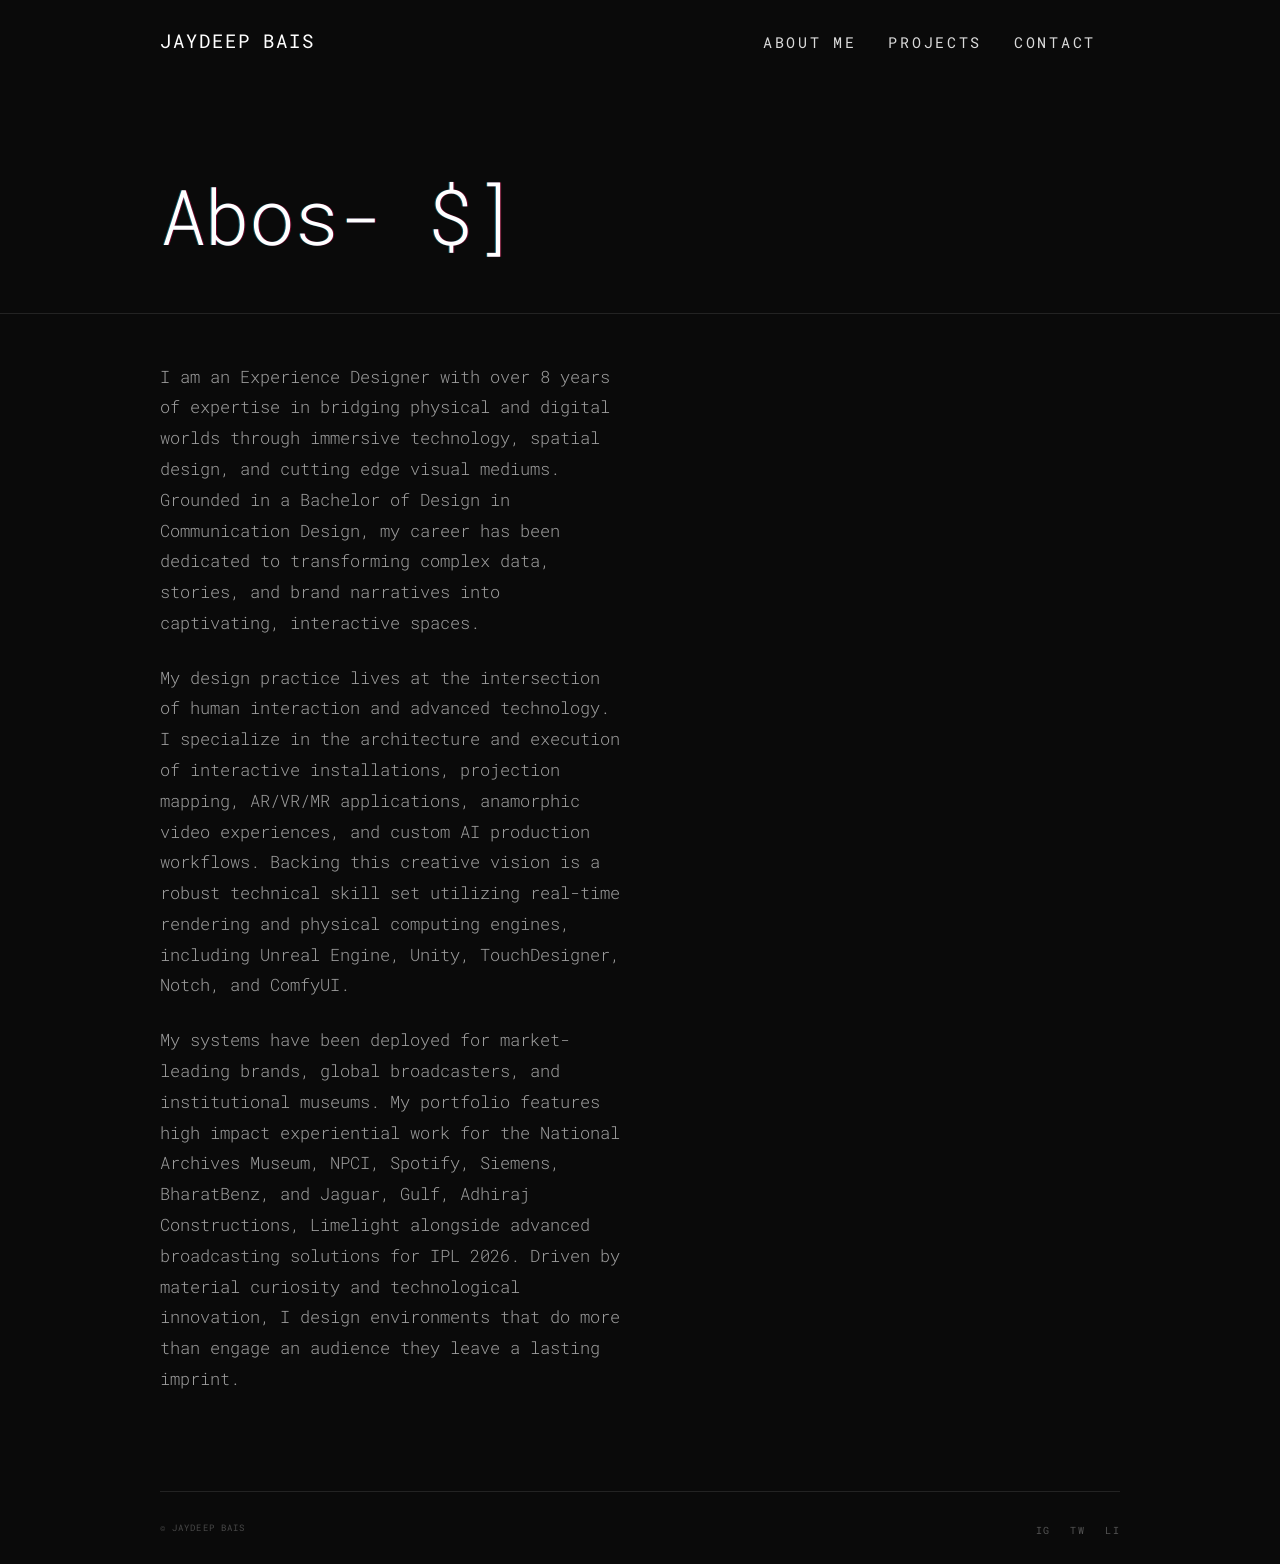
<file: html/about.html>
<!DOCTYPE html>
<html lang="en">

<head>
  <meta charset="UTF-8">
  <meta name="viewport" content="width=device-width, initial-scale=1.0">
  <title>Studio — About Me</title>
  <link href="https://cdn.jsdelivr.net/npm/bootstrap@5.3.3/dist/css/bootstrap.min.css" rel="stylesheet">
  <link rel="stylesheet" href="../css/style.css">
</head>

<body>

  <nav class="navbar navbar-dark navbar-expand-md fixed-top">
    <div class="container-fluid">
      <a class="navbar-brand glitch-text" href="../index.html">JAYDEEP BAIS</a>
      <button class="navbar-toggler border-0" type="button" data-bs-toggle="collapse" data-bs-target="#navMenu">
        <span class="navbar-toggler-icon"></span>
      </button>
      <div class="collapse navbar-collapse" id="navMenu">
        <ul class="navbar-nav ms-auto">
          <li class="nav-item"><a class="nav-link" href="about.html">About Me</a></li>
          <li class="nav-item"><a class="nav-link" href="projects.html">Projects</a></li>
          <li class="nav-item"><a class="nav-link" href="contact.html">Contact</a></li>
        </ul>
      </div>
    </div>
  </nav>

  <!-- Page Hero -->
  <section class="page-hero pb-5 reveal">
    <div class="container-fluid">
      <div class="hero-sep"></div>

      <h1 class="page-title glitch-text">About Me</h1>
    </div>
  </section>

  <!-- Content -->
  <section class="py-5 reveal">
    <div class="container-fluid">
      <div class="row">
        <div class="col-12 col-md-7 col-lg-6 page-body reveal">
          <p>I am an Experience Designer with over 8 years of expertise in bridging physical and digital worlds through
            immersive technology, spatial design, and cutting edge visual mediums. Grounded in a Bachelor of Design in
            Communication Design, my career has been dedicated to transforming complex data, stories, and brand
            narratives into captivating, interactive spaces.</p>
          <p>My design practice lives at the intersection of human interaction and advanced technology. I specialize in
            the architecture and execution of interactive installations, projection mapping, AR/VR/MR applications,
            anamorphic video experiences, and custom AI production workflows. Backing this creative vision is a robust
            technical skill set utilizing real-time rendering and physical computing engines, including Unreal Engine,
            Unity, TouchDesigner, Notch, and ComfyUI.</p>
          <p>My systems have been deployed for market-leading brands, global broadcasters, and institutional museums. My
            portfolio features
            high impact experiential work for the National Archives Museum, NPCI, Spotify, Siemens, BharatBenz, and
            Jaguar, Gulf, Adhiraj Constructions, Limelight alongside advanced broadcasting solutions for IPL 2026.
            Driven by material curiosity and
            technological innovation, I design environments that do more than engage an audience they leave a lasting
            imprint.</p>

        </div>
      </div>
  </section>

  <footer class="py-4 reveal">
    <div class="container-fluid">
      <div class="sep mb-4"></div>
      <div class="d-flex align-items-center flex-wrap gap-3">
        <div class="footer-copy">
          <div>© JAYDEEP BAIS</div>
        </div>
        <div class="footer-social ms-auto">
          <a href="https://www.instagram.com/jaydeepbais/">IG</a><a href="https://twitter.com/jaydeepsbais">TW</a><a
            href="https://www.linkedin.com/in/jaydeepsbais">LI</a>
        </div>
      </div>
    </div>
  </footer>

  <script src="https://cdn.jsdelivr.net/npm/bootstrap@5.3.3/dist/js/bootstrap.bundle.min.js"></script>
  <script src="../js/main.js"></script>
</body>

</html>
</file>
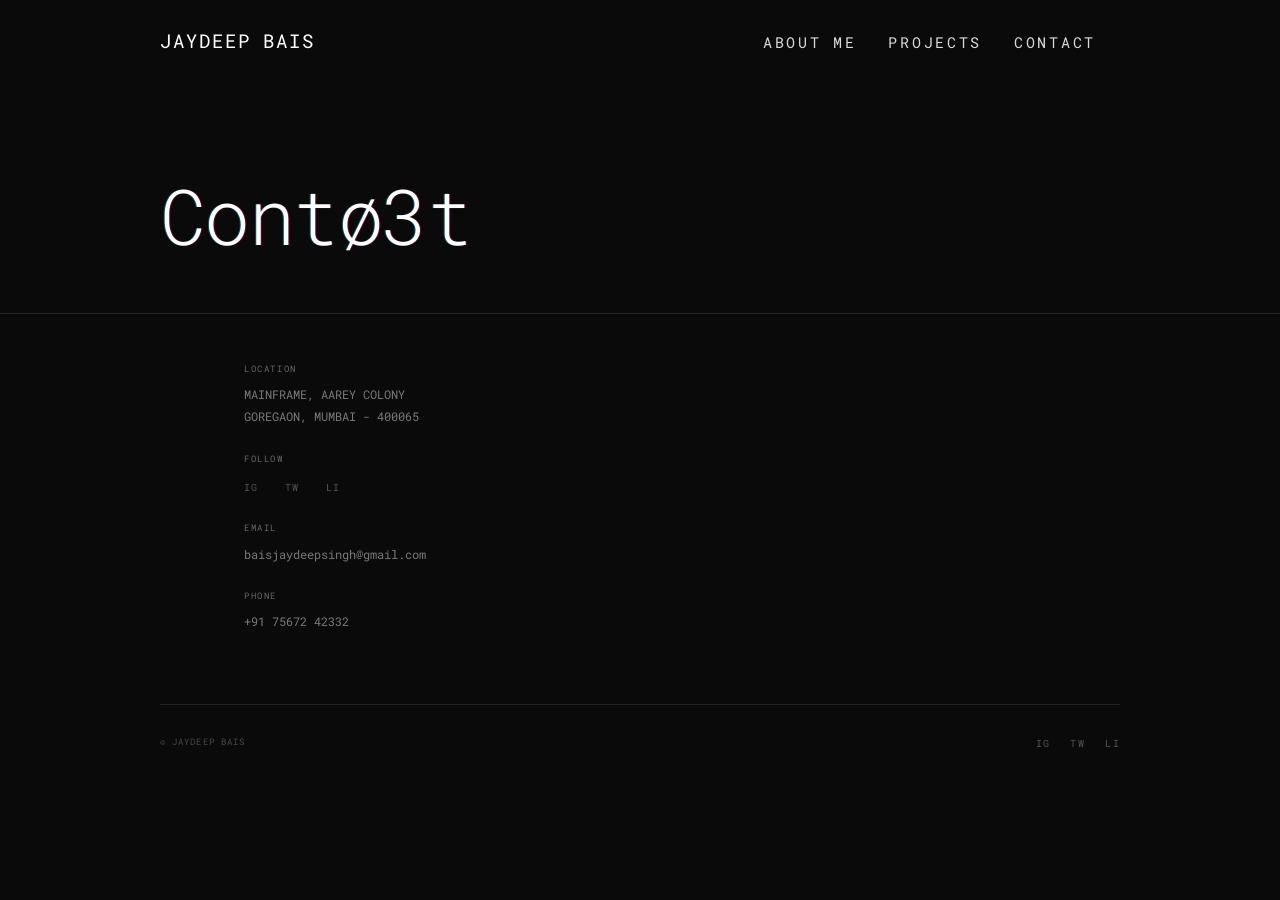
<file: html/contact.html>
<!DOCTYPE html>
<html lang="en">

<head>
  <meta charset="UTF-8">
  <meta name="viewport" content="width=device-width, initial-scale=1.0">
  <title>Studio — Contact</title>
  <link href="https://cdn.jsdelivr.net/npm/bootstrap@5.3.3/dist/css/bootstrap.min.css" rel="stylesheet">
  <link rel="stylesheet" href="../css/style.css">
</head>

<body>

  <nav class="navbar navbar-dark navbar-expand-md fixed-top">
    <div class="container-fluid">
      <a class="navbar-brand glitch-text" href="../index.html">JAYDEEP BAIS</a>
      <button class="navbar-toggler border-0" type="button" data-bs-toggle="collapse" data-bs-target="#navMenu">
        <span class="navbar-toggler-icon"></span>
      </button>
      <div class="collapse navbar-collapse" id="navMenu">
        <ul class="navbar-nav ms-auto">
          <li class="nav-item"><a class="nav-link" href="about.html">About Me</a></li>
          <li class="nav-item"><a class="nav-link" href="projects.html">Projects</a></li>
          <li class="nav-item"><a class="nav-link" href="contact.html">Contact</a></li>
        </ul>
      </div>
    </div>
  </nav>

  <section class="page-hero pb-5 reveal">
    <div class="container-fluid">
      <div class="hero-sep"></div>

      <h1 class="page-title glitch-text">Contact</h1>
    </div>
  </section>

  <section class="py-5 reveal">
    <div class="container-fluid">
      <div class="row g-5">



        <!-- Info -->
        <div class="col-12 col-md-4 col-lg-3 offset-md-1 reveal">
          <div class="mb-4">
            <div class="contact-info-label">LOCATION</div>
            <div class="contact-info-text">MAINFRAME, AAREY COLONY<br>GOREGAON, MUMBAI - 400065</div>
          </div>

          <div>
            <div class="contact-info-label">Follow</div>
            <div class="footer-social mt-2" style="margin-left:0;">
              <a href="#" style="margin-left:0; margin-right:16px;">IG</a>
              <a href="#" style="margin-left:0; margin-right:16px;">TW</a>
              <a href="#" style="margin-left:0;">LI</a>
            </div>
            <div class="mt-4">
              <div class="contact-info-label">EMAIL</div>
              <div class="contact-info-text"><a href="mailto:baisjaydeepsingh@gmail.com">baisjaydeepsingh@gmail.com</a>
              </div>
            </div>
            <div class="mt-4">
              <div class="contact-info-label">Phone</div>
              <div class="contact-info-text"><a href="tel:+917567242332">+91 75672 42332</a></div>
            </div>
          </div>
        </div>

      </div>
    </div>
  </section>

  <footer class="py-4 reveal">
    <div class="container-fluid">
      <div class="sep mb-4"></div>
      <div class="d-flex align-items-center flex-wrap gap-3">
        <div class="footer-copy">
          <div>© JAYDEEP BAIS</div>
        </div>
        <div class="footer-social ms-auto"><a href="https://www.instagram.com/jaydeepbais/">IG</a><a
            href="https://twitter.com/jaydeepsbais">TW</a><a href="https://www.linkedin.com/in/jaydeepsbais/">LI</a>
        </div>
      </div>
    </div>
  </footer>

  <script src="https://cdn.jsdelivr.net/npm/bootstrap@5.3.3/dist/js/bootstrap.bundle.min.js"></script>
  <script src="../js/main.js"></script>
</body>

</html>
</file>
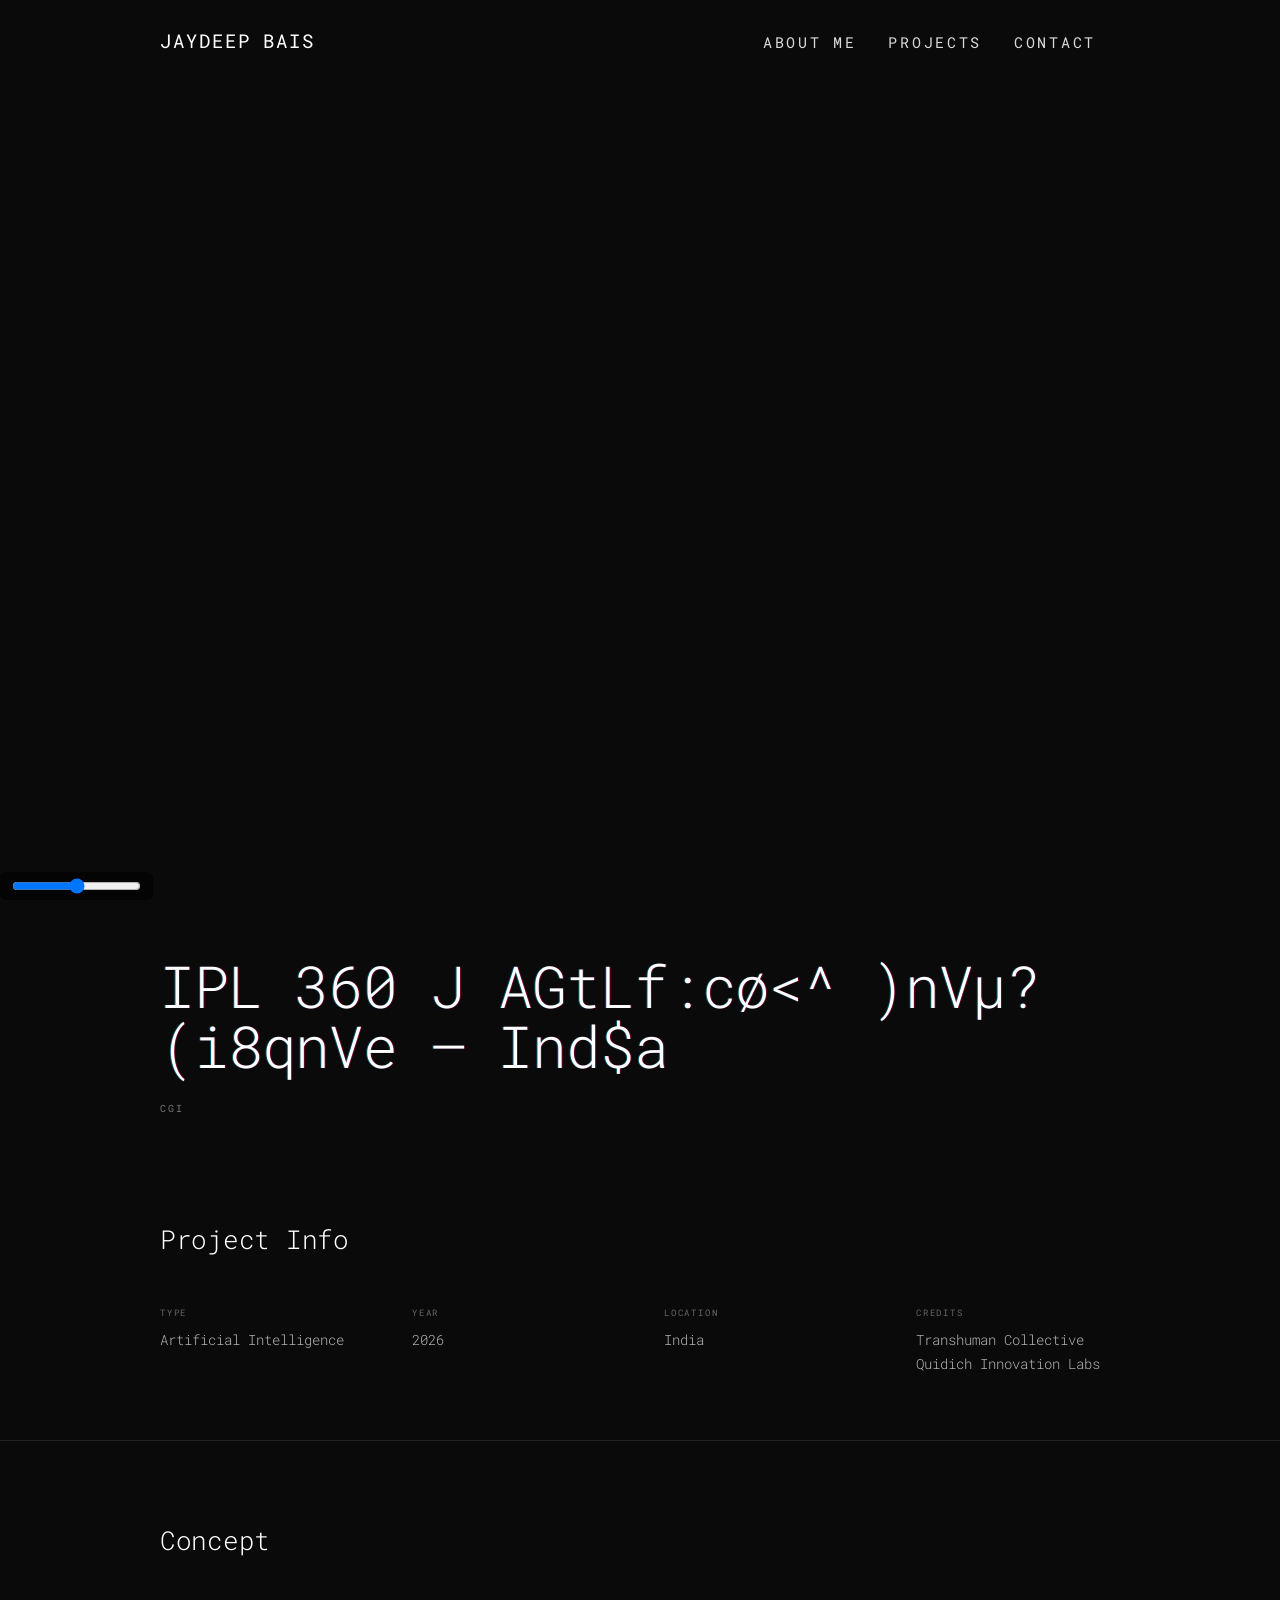
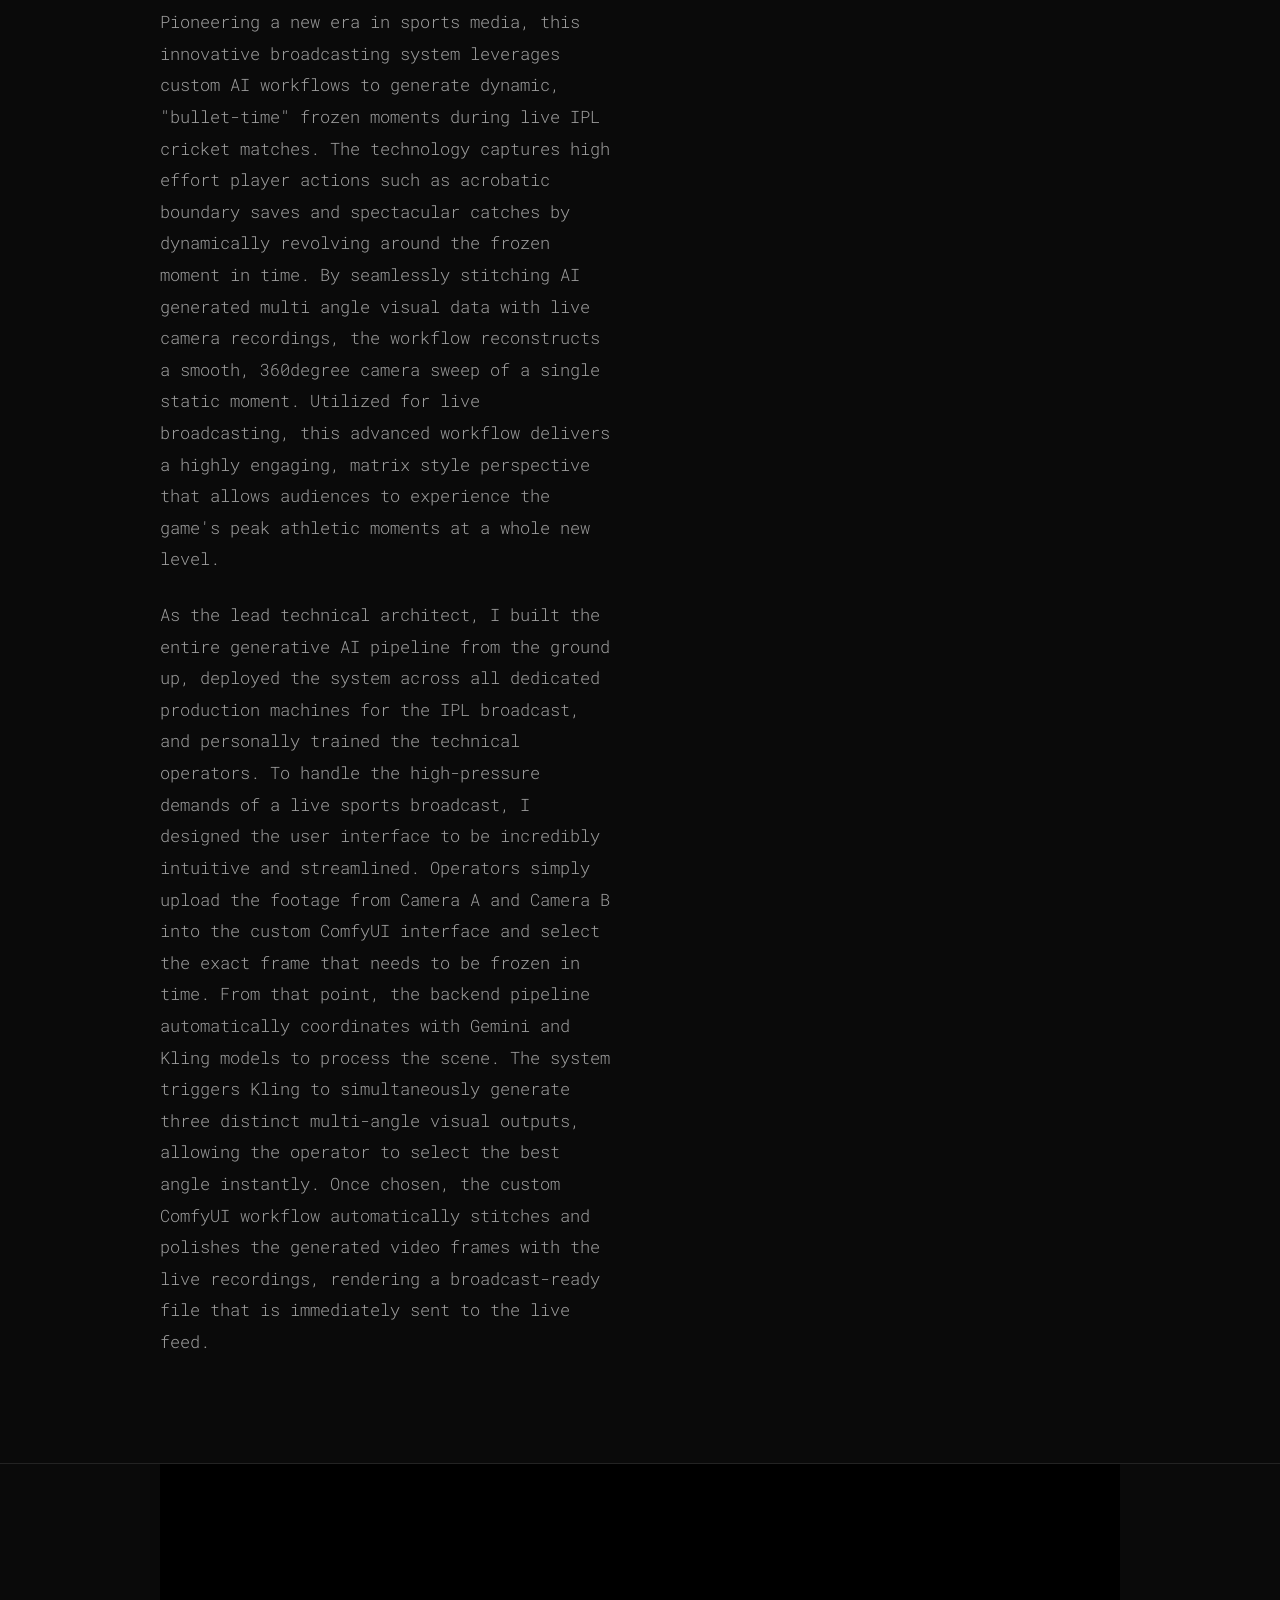
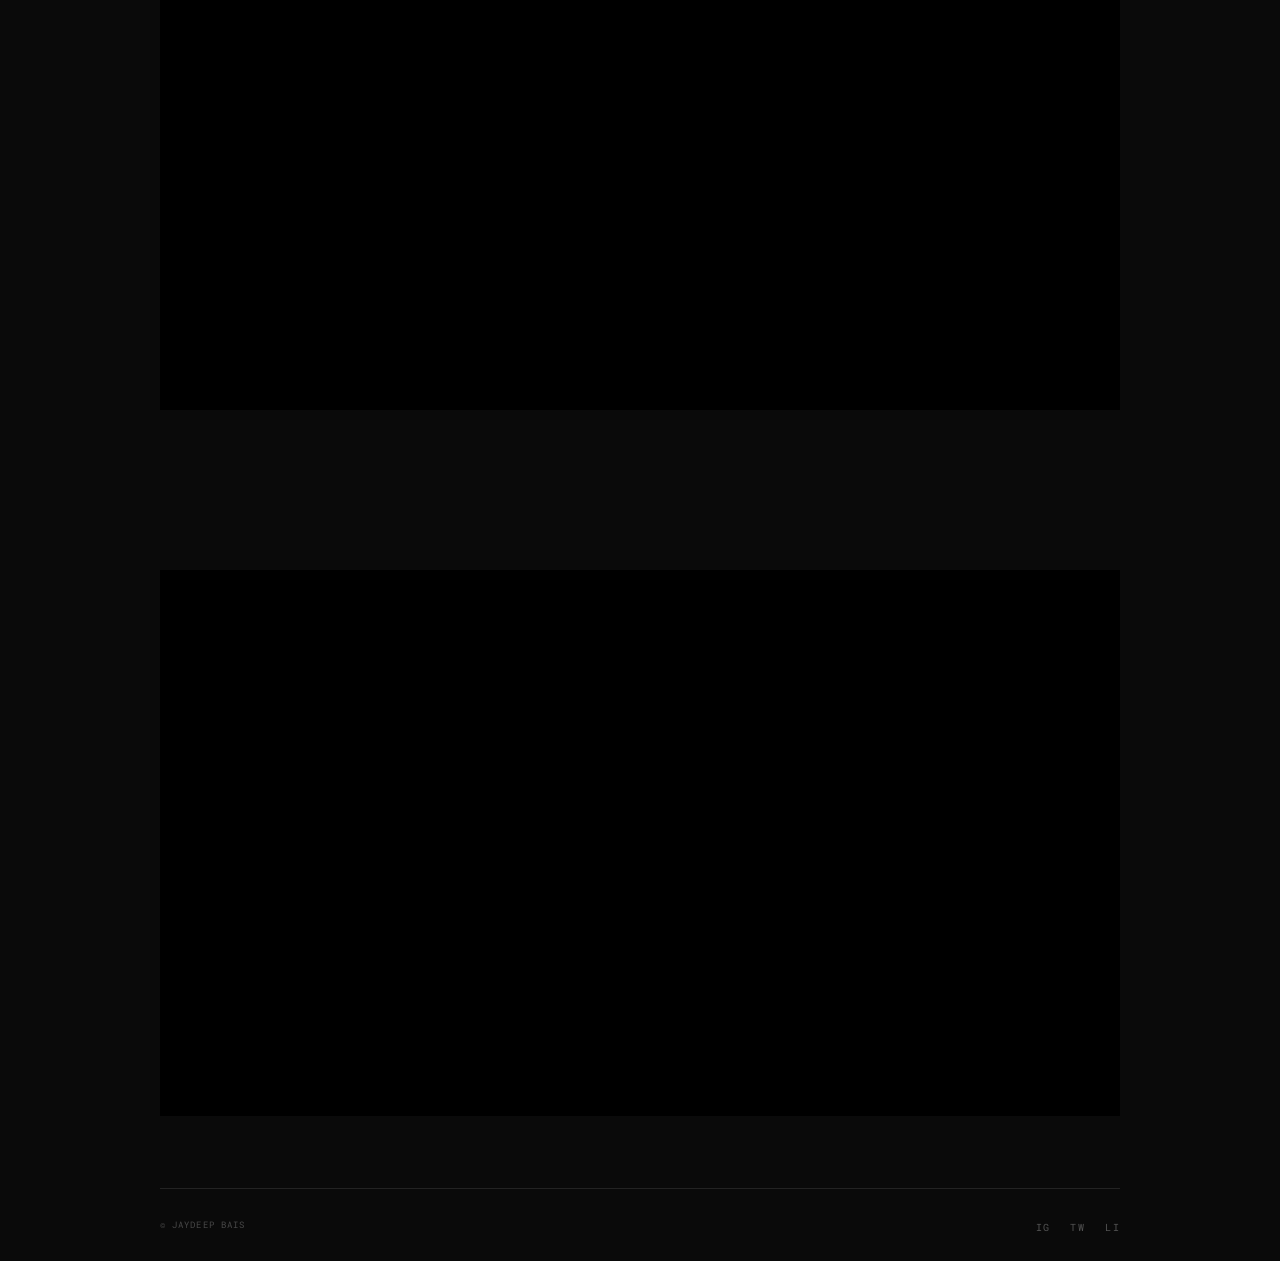
<file: html/project - IPL360.html>
<!DOCTYPE html>
<html lang="en">

<head>
  <meta charset="UTF-8">
  <meta name="viewport" content="width=device-width, initial-scale=1.0">
  <title>Studio — Unsupervised — Machine Hallucinations — MoMA</title>
  <link href="https://cdn.jsdelivr.net/npm/bootstrap@5.3.3/dist/css/bootstrap.min.css" rel="stylesheet">
  <link rel="stylesheet" href="../css/style.css">
</head>

<body>

  <!-- ── Navbar ── -->
  <nav class="navbar navbar-dark navbar-expand-md fixed-top">
    <div class="container-fluid">
      <a class="navbar-brand glitch-text" href="../index.html">JAYDEEP BAIS</a>
      <button class="navbar-toggler border-0" type="button" data-bs-toggle="collapse" data-bs-target="#navMenu">
        <span class="navbar-toggler-icon"></span>
      </button>
      <div class="collapse navbar-collapse" id="navMenu">
        <ul class="navbar-nav ms-auto">
          <li class="nav-item"><a class="nav-link" href="about.html">About Me</a></li>
          <li class="nav-item"><a class="nav-link" href="projects.html">Projects</a></li>
          <li class="nav-item"><a class="nav-link" href="contact.html">Contact</a></li>
        </ul>
      </div>
    </div>
  </nav>

  <!-- ════════════════════════
     A — COVER
════════════════════════ -->
  <!-- ════════════════════════
     A — COVER (YOUTUBE VIDEO 16:9)
 ════════════════════════ -->
  <div class="youtube-cover reveal">
    <div id="player"></div>
    <div id="controls" style="
      position: absolute;
      bottom: 0px;
      left: 0px;
      background: rgba(0,0,0,0.6);
      padding: 6px 12px;
      border-radius: 6px;
      display: flex;
      align-items: center;
      gap: 8px;
      z-index: 10;">

      <input type="range" id="volumeSlider" min="0" max="100" value="50">
    </div>
  </div>

  <script>
    var tag = document.createElement('script');
    tag.src = "https://www.youtube.com/iframe_api";
    document.getElementsByTagName('script')[0].parentNode.insertBefore(tag, document.getElementsByTagName('script')[0]);

    var player;
    function onYouTubeIframeAPIReady() {
      player = new YT.Player('player', {
        videoId: '58DUnQXnZgM',
        playerVars: {
          autoplay: 1,
          mute: 1,
          controls: 0,      // hide YouTube's native controls
          loop: 1,
          playlist: '58DUnQXnZgM',
          disablekb: 1,
          modestbranding: 1,
          rel: 0
        },
        events: {
          'onReady': onPlayerReady
        }
      });
    }

    function onPlayerReady(event) {
      event.target.setVolume(50);
    }

    document.getElementById('volumeSlider').addEventListener('input', function (e) {
      var vol = parseInt(e.target.value, 10);
      player.setVolume(vol);
      vol > 0 ? player.unMute() : player.mute();
    });

    document.getElementById('playPause').addEventListener('click', function () {
      var state = player.getPlayerState();
      if (state === YT.PlayerState.PLAYING) {
        player.pauseVideo();
        this.textContent = '▶';
      } else {
        player.playVideo();
        this.textContent = '⏸';
      }
    });
  </script>

  <!-- Title Section -->
  <section class="py-4 reveal">
    <div class="container-fluid">
      <h1 class="cover-title glitch-text"
        style="font-size: clamp(24px, 4.5vw, 64px); font-weight: 300; letter-spacing: -.02em; line-height: 1.05; color: var(--fg); margin-top: 2rem;">
        IPL 360 —<br> Artificial Intelligence <br>— India</h1>
      <div class="cover-type"
        style="font-size: 10px; letter-spacing: .2em; text-transform: uppercase; color: rgba(255, 255, 255, .45); margin-top: 1rem;">
        CGI</div>
    </div>
  </section>



  <!-- ════════════════════════
     B — INFO
════════════════════════ -->
  <section class="project-info-section">
    <div class="container-fluid">

      <div class="pd-section-header reveal">

        <span class="pd-section-title glitch-text">Project Info</span>
      </div>

      <div class="row g-4 g-md-5 reveal">
        <div class="col-6 col-md-3">
          <div class="info-label">Type</div>
          <div class="info-value">Artificial Intelligence<br></div>
        </div>
        <div class="col-6 col-md-3  reveal">
          <div class="info-label">Year</div>
          <div class="info-value">2026</div>
        </div>
        <div class="col-6 col-md-3  reveal">
          <div class="info-label">Location</div>
          <div class="info-value">India<br><br></div>
        </div>
        <div class="col-6 col-md-3  reveal">
          <div class="info-label">Credits</div>
          <div class="info-value">Transhuman Collective

            <br>Quidich Innovation Labs
            <br>

          </div>
        </div>
      </div>

    </div>
  </section>



  <!-- ════════════════════════
     D — CONCEPT
════════════════════════ -->
  <section class="project-concept-section">
    <div class="container-fluid">

      <div class="pd-section-header reveal">

        <span class="pd-section-title glitch-text">Concept</span>
      </div>

      <div class="row g-5">

        <div class="col-12 col-md-6 reveal">
          <div class="concept-text">
            <p>Pioneering a new era in sports media, this innovative broadcasting system leverages custom AI workflows
              to generate dynamic, "bullet-time" frozen moments during live IPL cricket matches. The technology captures
              high effort player actions such as acrobatic boundary saves and spectacular catches by dynamically
              revolving around the frozen moment in time. By seamlessly stitching AI generated multi angle visual data
              with live camera recordings, the workflow reconstructs a smooth, 360degree camera sweep of a single
              static moment. Utilized for live broadcasting, this advanced workflow delivers a highly engaging,
              matrix style perspective that allows audiences to experience the game's peak athletic moments at a whole
              new level.</p>
            <p>As the lead technical architect, I built the entire generative AI pipeline from the ground up, deployed
              the system across all dedicated production machines for the IPL broadcast, and personally trained the
              technical operators. To handle the high-pressure demands of a live sports broadcast, I designed the user
              interface to be incredibly intuitive and streamlined. Operators simply upload the footage from Camera A
              and Camera B into the custom ComfyUI interface and select the exact frame that needs to be frozen in time.
              From that point, the backend pipeline automatically coordinates with Gemini and Kling models to process
              the scene. The system triggers Kling to simultaneously generate three distinct multi-angle visual outputs,
              allowing the operator to select the best angle instantly. Once chosen, the custom ComfyUI workflow
              automatically stitches and polishes the generated video frames with the live recordings, rendering a
              broadcast-ready file that is immediately sent to the live feed.</p>
            <p></p>

          </div>
        </div>
      </div>
    </div>

  </section>




  <section class="project-video-cover reveal"
    style="width: 75%; aspect-ratio: 16/9; background: #000; position: relative; margin: auto;">
    <iframe width="100%" height="100%"
      src="https://www.youtube.com/embed/77UAvPV04RU?si=KSdT4Kncsipr2_So&autoplay=0&mute=1&controls=0&loop=1&rel=0&modestbranding=1"
      title="YouTube video player" frameborder="0"
      allow="accelerometer; autoplay; clipboard-write; encrypted-media; gyroscope; picture-in-picture; web-share"
      referrerpolicy="strict-origin-when-cross-origin" allowfullscreen></iframe>
  </section>


  <section class="project-video-cover"
    style="width: 75%; aspect-ratio: 16/9; background: #000; position: relative; margin: auto; margin-top: 10rem;">
    <iframe width="100%" height="100%"
      src="https://www.youtube.com/embed/KFE0pEng_mM?si=_T-CaVB51cEoqvQ-&autoplay=0&mute=1&controls=0&loop=1&rel=0&modestbranding=1"
      title="YouTube video player" frameborder="0"
      allow="accelerometer; autoplay; clipboard-write; encrypted-media; gyroscope; picture-in-picture; web-share"
      referrerpolicy="strict-origin-when-cross-origin" allowfullscreen></iframe>
  </section>



  <!-- ════════════════════════
     FOOTER
════════════════════════ -->
  <footer class="py-4 mt-5 reveal">
    <div class="container-fluid">
      <div class="sep mb-4"></div>
      <div class="d-flex align-items-center flex-wrap gap-3">
        <div class="footer-copy">
          <div>© JAYDEEP BAIS</div>
        </div>
        <div class="footer-social ms-auto">
          <a href="https://www.instagram.com/jaydeepbais/">IG</a><a href="https://twitter.com/jaydeepsbais">TW</a><a
            href="https://www.linkedin.com/in/jaydeepsbais/">LI</a>
        </div>
      </div>
    </div>
  </footer>

  <script src="https://cdn.jsdelivr.net/npm/bootstrap@5.3.3/dist/js/bootstrap.bundle.min.js"></script>
  <script src="../js/main.js"></script>
</body>

</html>
</file>
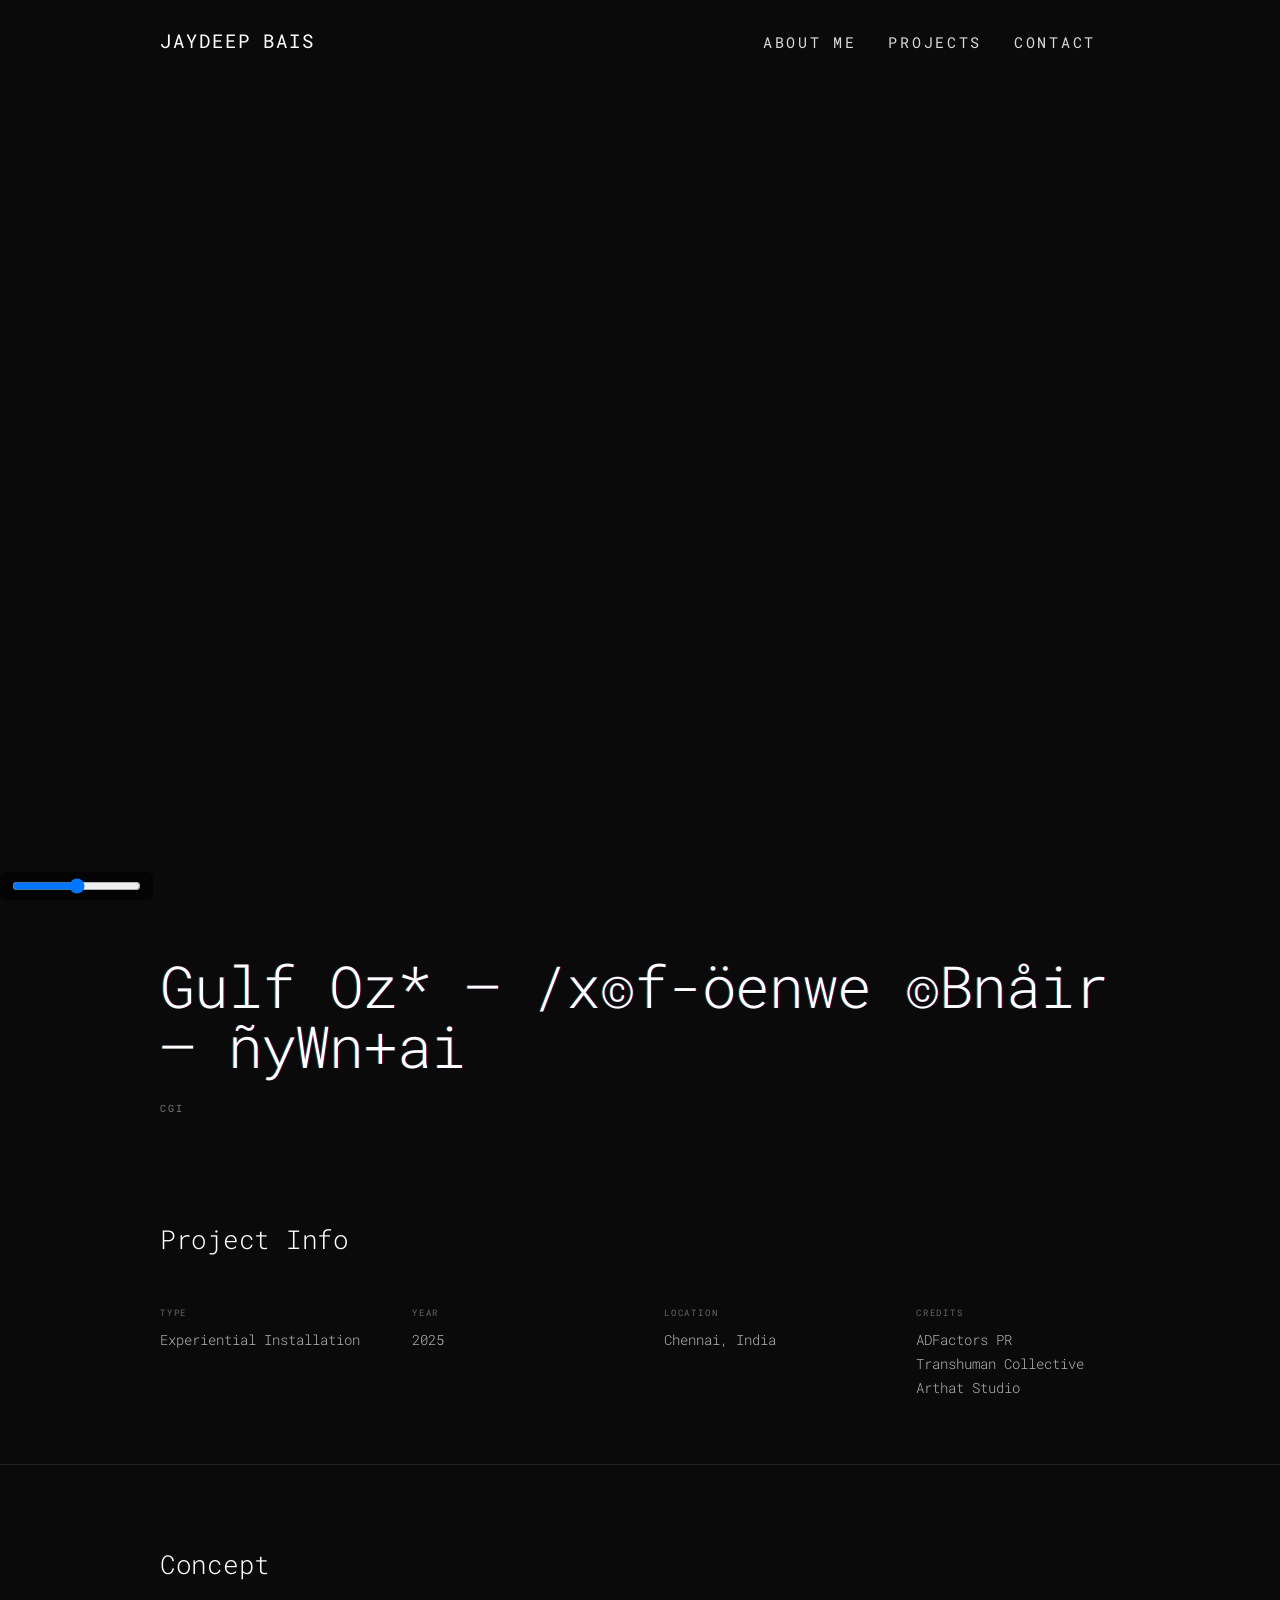
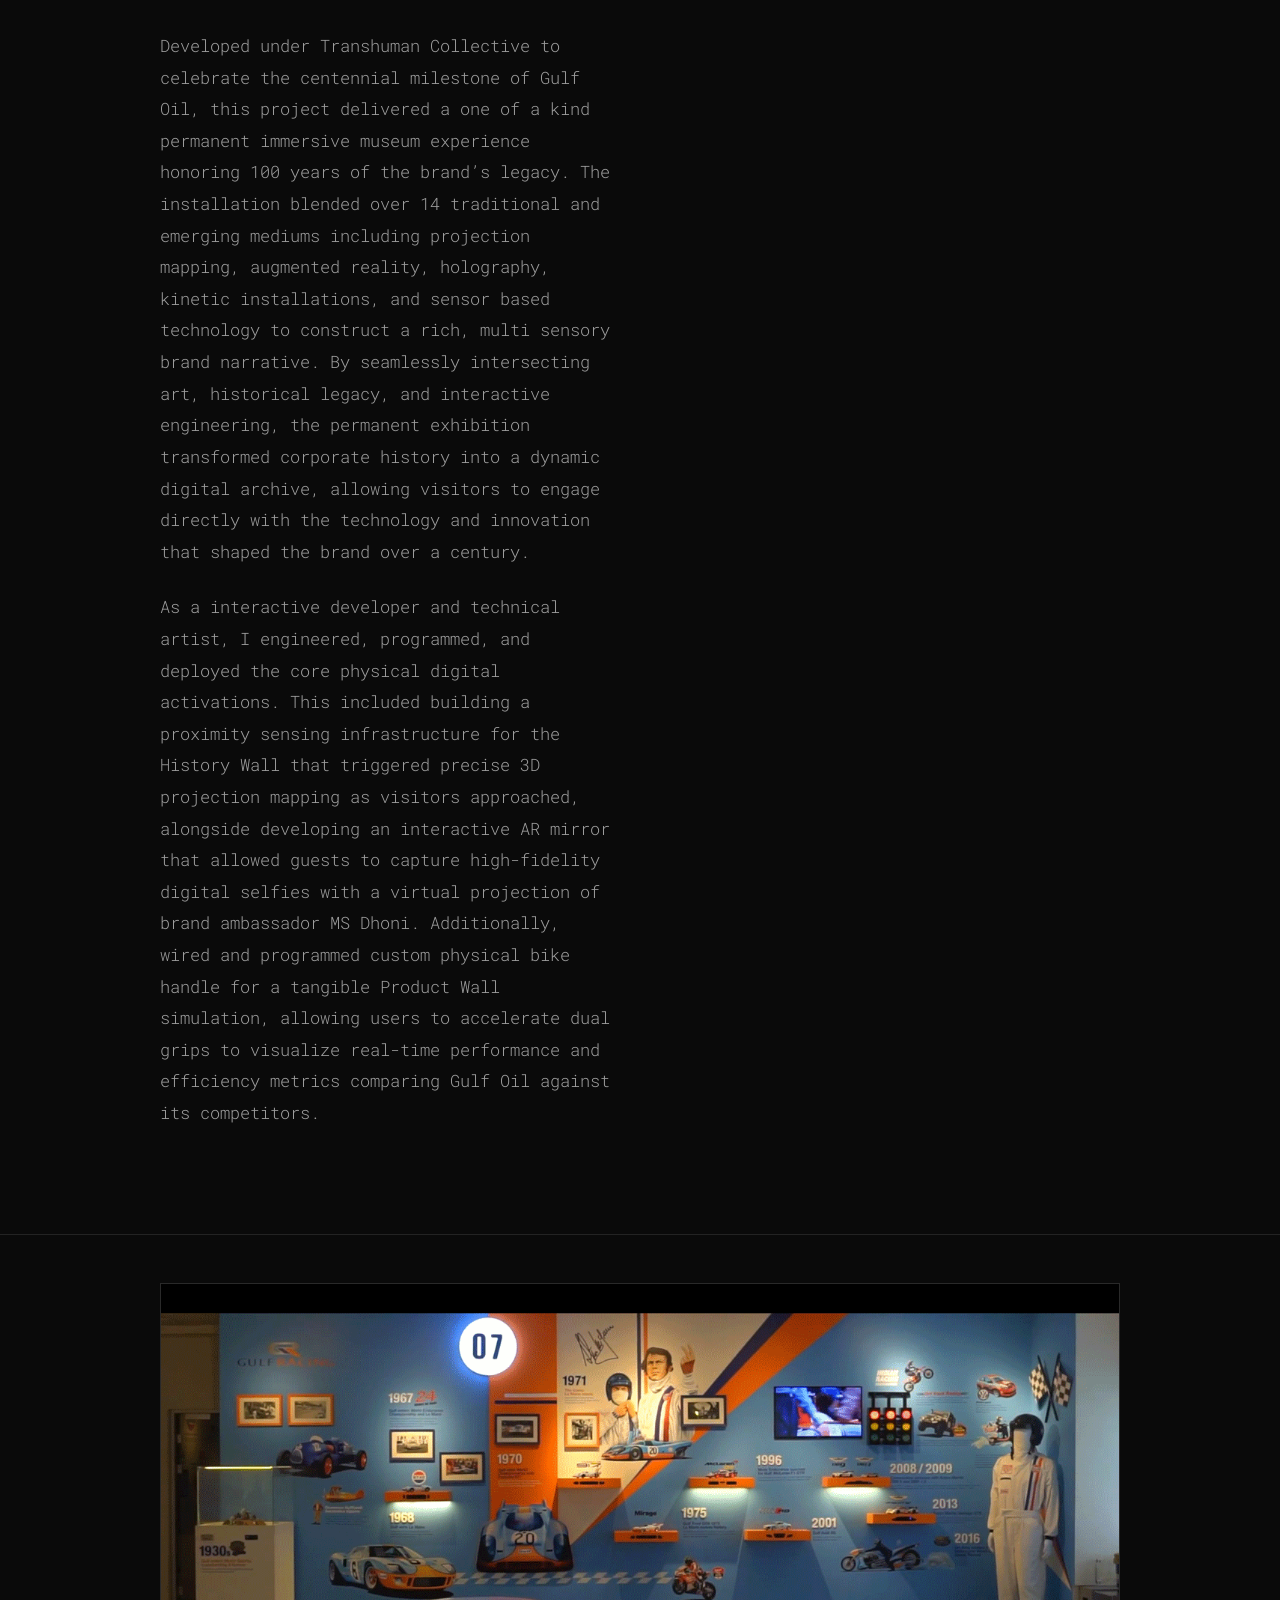
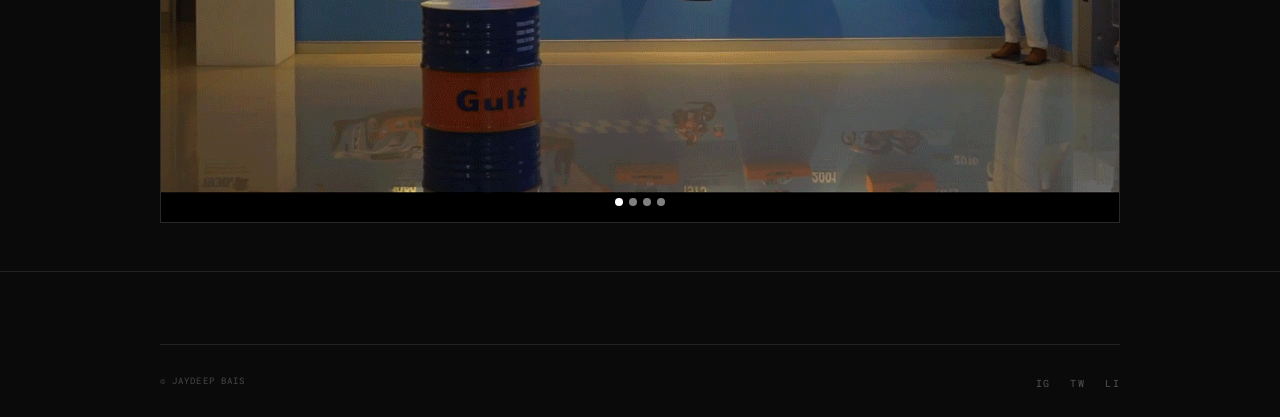
<file: html/project-gulf.html>
<!DOCTYPE html>
<html lang="en">

<head>
  <meta charset="UTF-8">
  <meta name="viewport" content="width=device-width, initial-scale=1.0">
  <title>Studio — Unsupervised — Machine Hallucinations — MoMA</title>
  <link href="https://cdn.jsdelivr.net/npm/bootstrap@5.3.3/dist/css/bootstrap.min.css" rel="stylesheet">
  <link rel="stylesheet" href="../css/style.css">
</head>

<body>

  <!-- ── Navbar ── -->
  <nav class="navbar navbar-dark navbar-expand-md fixed-top">
    <div class="container-fluid">
      <a class="navbar-brand glitch-text" href="../index.html">JAYDEEP BAIS</a>
      <button class="navbar-toggler border-0" type="button" data-bs-toggle="collapse" data-bs-target="#navMenu">
        <span class="navbar-toggler-icon"></span>
      </button>
      <div class="collapse navbar-collapse" id="navMenu">
        <ul class="navbar-nav ms-auto">
          <li class="nav-item"><a class="nav-link" href="about.html">About Me</a></li>
          <li class="nav-item"><a class="nav-link" href="projects.html">Projects</a></li>
          <li class="nav-item"><a class="nav-link" href="contact.html">Contact</a></li>
        </ul>
      </div>
    </div>
  </nav>

  <!-- ════════════════════════
     A — COVER
════════════════════════ -->
  <!-- ════════════════════════
     A — COVER (YOUTUBE VIDEO 16:9)
 ════════════════════════ -->
  <div class="youtube-cover reveal">
    <div id="player"></div>
    <div id="controls" style="
      position: absolute;
      bottom: 0px;
      left: 0px;
      background: rgba(0,0,0,0.6);
      padding: 6px 12px;
      border-radius: 6px;
      display: flex;
      align-items: center;
      gap: 8px;
      z-index: 10;">

      <input type="range" id="volumeSlider" min="0" max="100" value="50">
    </div>
  </div>

  <script>
    var tag = document.createElement('script');
    tag.src = "https://www.youtube.com/iframe_api";
    document.getElementsByTagName('script')[0].parentNode.insertBefore(tag, document.getElementsByTagName('script')[0]);

    var player;
    function onYouTubeIframeAPIReady() {
      player = new YT.Player('player', {
        videoId: '1b3c9cnKWws',
        playerVars: {
          autoplay: 1,
          mute: 1,
          controls: 0,      // hide YouTube's native controls
          loop: 1,
          playlist: '1b3c9cnKWws',
          disablekb: 1,
          modestbranding: 1,
          rel: 0
        },
        events: {
          'onReady': onPlayerReady
        }
      });
    }

    function onPlayerReady(event) {
      event.target.setVolume(50);
    }

    document.getElementById('volumeSlider').addEventListener('input', function (e) {
      var vol = parseInt(e.target.value, 10);
      player.setVolume(vol);
      vol > 0 ? player.unMute() : player.mute();
    });

    document.getElementById('playPause').addEventListener('click', function () {
      var state = player.getPlayerState();
      if (state === YT.PlayerState.PLAYING) {
        player.pauseVideo();
        this.textContent = '▶';
      } else {
        player.playVideo();
        this.textContent = '⏸';
      }
    });
  </script>

  <!-- Title Section -->
  <section class="py-4 reveal">
    <div class="container-fluid">
      <h1 class="cover-title glitch-text"
        style="font-size: clamp(24px, 4.5vw, 64px); font-weight: 300; letter-spacing: -.02em; line-height: 1.05; color: var(--fg); margin-top: 2rem;">
        Gulf Oil —<br> Experience Center <br>— Chennai</h1>
      <div class="cover-type"
        style="font-size: 10px; letter-spacing: .2em; text-transform: uppercase; color: rgba(255, 255, 255, .45); margin-top: 1rem;">
        CGI</div>
    </div>
  </section>



  <!-- ════════════════════════
     B — INFO
════════════════════════ -->
  <section class="project-info-section">
    <div class="container-fluid">

      <div class="pd-section-header reveal">

        <span class="pd-section-title glitch-text">Project Info</span>
      </div>

      <div class="row g-4 g-md-5 reveal">
        <div class="col-6 col-md-3">
          <div class="info-label">Type</div>
          <div class="info-value">Experiential Installation</div>
        </div>
        <div class="col-6 col-md-3">
          <div class="info-label">Year</div>
          <div class="info-value">2025</div>
        </div>
        <div class="col-6 col-md-3">
          <div class="info-label">Location</div>
          <div class="info-value">Chennai, India<br><br></div>
        </div>
        <div class="col-6 col-md-3">
          <div class="info-label">Credits</div>
          <div class="info-value">ADFactors PR

            <br>Transhuman Collective
            <br>Arthat Studio

          </div>
        </div>
      </div>

    </div>
  </section>



  <!-- ════════════════════════
     D — CONCEPT
════════════════════════ -->
  <section class="project-concept-section">
    <div class="container-fluid">

      <div class="pd-section-header reveal">

        <span class="pd-section-title glitch-text">Concept</span>
      </div>

      <div class="row g-5">

        <div class="col-12 col-md-6 reveal">
          <div class="concept-text">
            <p>Developed under Transhuman Collective to celebrate the centennial milestone of Gulf Oil, this project
              delivered a one of a kind permanent immersive museum experience honoring 100 years of the brand’s legacy.
              The installation blended over 14 traditional and emerging mediums including projection mapping, augmented
              reality, holography, kinetic installations, and sensor based technology to construct a rich, multi sensory
              brand narrative. By seamlessly intersecting art, historical legacy, and interactive engineering, the
              permanent exhibition transformed corporate history into a dynamic digital archive, allowing visitors to
              engage directly with the technology and innovation that shaped the brand over a century.</p>
            <p>As a interactive developer and technical artist, I engineered, programmed, and deployed the core
              physical digital activations. This included building a
              proximity sensing infrastructure for the History Wall that triggered precise 3D projection mapping as
              visitors approached, alongside developing an interactive AR mirror that allowed guests to capture
              high-fidelity digital selfies with a virtual projection of brand ambassador MS Dhoni. Additionally,
              wired and programmed custom physical bike handle for a tangible Product Wall simulation, allowing users
              to accelerate dual grips to visualize real-time performance and efficiency metrics comparing Gulf Oil
              against its competitors.</p>
            <p></p>

          </div>
        </div>
      </div>
    </div>

  </section>




  <!-- Gallery Images Slideshow -->
  <section class="py-5 reveal" style="border-bottom: 1px solid var(--gray-line);">
    <div class="container-fluid">
      <div class="slideshow-wrapper"
        style="position: relative; width: 100%; aspect-ratio: 16/9; overflow: hidden; border: 1px solid var(--gray-line); background: #111;">
        <img id="gallery-slideshow" src="../assets/img/Gulf/1.gif" alt="Gallery Slideshow"
          style="width: 100%; height: 100%; object-fit: cover; transition: opacity 1s ease-in-out;">
        <div class="nav-right" style="position: absolute; top: 0; right: 0; width: 30%; height: 100%; cursor: pointer;"
          title="Next image"></div>
      </div>
    </div>
  </section>
  <script>
    (function () {
      const images = [
        "../assets/img/Gulf/1.gif",
        "../assets/img/Gulf/2.gif",
        "../assets/img/Gulf/5.gif",
        "../assets/img/Gulf/4.gif"
      ];
      let current = 0;
      const imgEl = document.getElementById('gallery-slideshow');
      const navRight = document.querySelector('.nav-right');
      const wrapper = document.querySelector('.slideshow-wrapper');

      // Create dot indicators
      const dotsContainer = document.createElement('div');
      dotsContainer.className = 'dots';
      dotsContainer.style.cssText = 'position:absolute;bottom:10px;width:100%;text-align:center;pointer-events:auto;';
      const dots = [];
      images.forEach((_, i) => {
        const dot = document.createElement('span');
        dot.dataset.idx = i;
        dot.style.cssText = 'display:inline-block;width:8px;height:8px;margin:0 3px;background:#fff;opacity:0.5;border-radius:50%;cursor:pointer;transition:opacity .3s;';
        if (i === 0) dot.style.opacity = '1';
        dot.addEventListener('click', () => {
          current = i;
          showImage(current);
        });
        dotsContainer.appendChild(dot);
        dots.push(dot);
      });
      wrapper.appendChild(dotsContainer);

      function updateDots(idx) {
        dots.forEach((dot, i) => {
          dot.style.opacity = i === idx ? '1' : '0.5';
        });
      }

      function showImage(index) {
        imgEl.style.opacity = '0';
        setTimeout(() => {
          imgEl.src = images[index];
          imgEl.style.opacity = '1';
          updateDots(index);
        }, 500);
      }

      // Auto slideshow every 5 seconds
      const intervalId = setInterval(() => {
        current = (current + 1) % images.length;
        showImage(current);
      }, 5000);

      // Click navigation (right side)
      navRight.addEventListener('click', () => {
        current = (current + 1) % images.length;
        showImage(current);
      });
    })();
  </script>







  <!-- ════════════════════════
     FOOTER
════════════════════════ -->
  <footer class="py-4 mt-5 reveal">
    <div class="container-fluid">
      <div class="sep mb-4"></div>
      <div class="d-flex align-items-center flex-wrap gap-3">
        <div class="footer-copy">
          <div>© JAYDEEP BAIS</div>
        </div>
        <div class="footer-social ms-auto">
          <a href="https://www.instagram.com/jaydeepbais/">IG</a><a href="https://twitter.com/jaydeepsbais">TW</a><a
            href="https://www.linkedin.com/in/jaydeepsbais/">LI</a>
        </div>
      </div>
    </div>
  </footer>

  <script src="https://cdn.jsdelivr.net/npm/bootstrap@5.3.3/dist/js/bootstrap.bundle.min.js"></script>
  <script src="../js/main.js"></script>
</body>

</html>
</file>
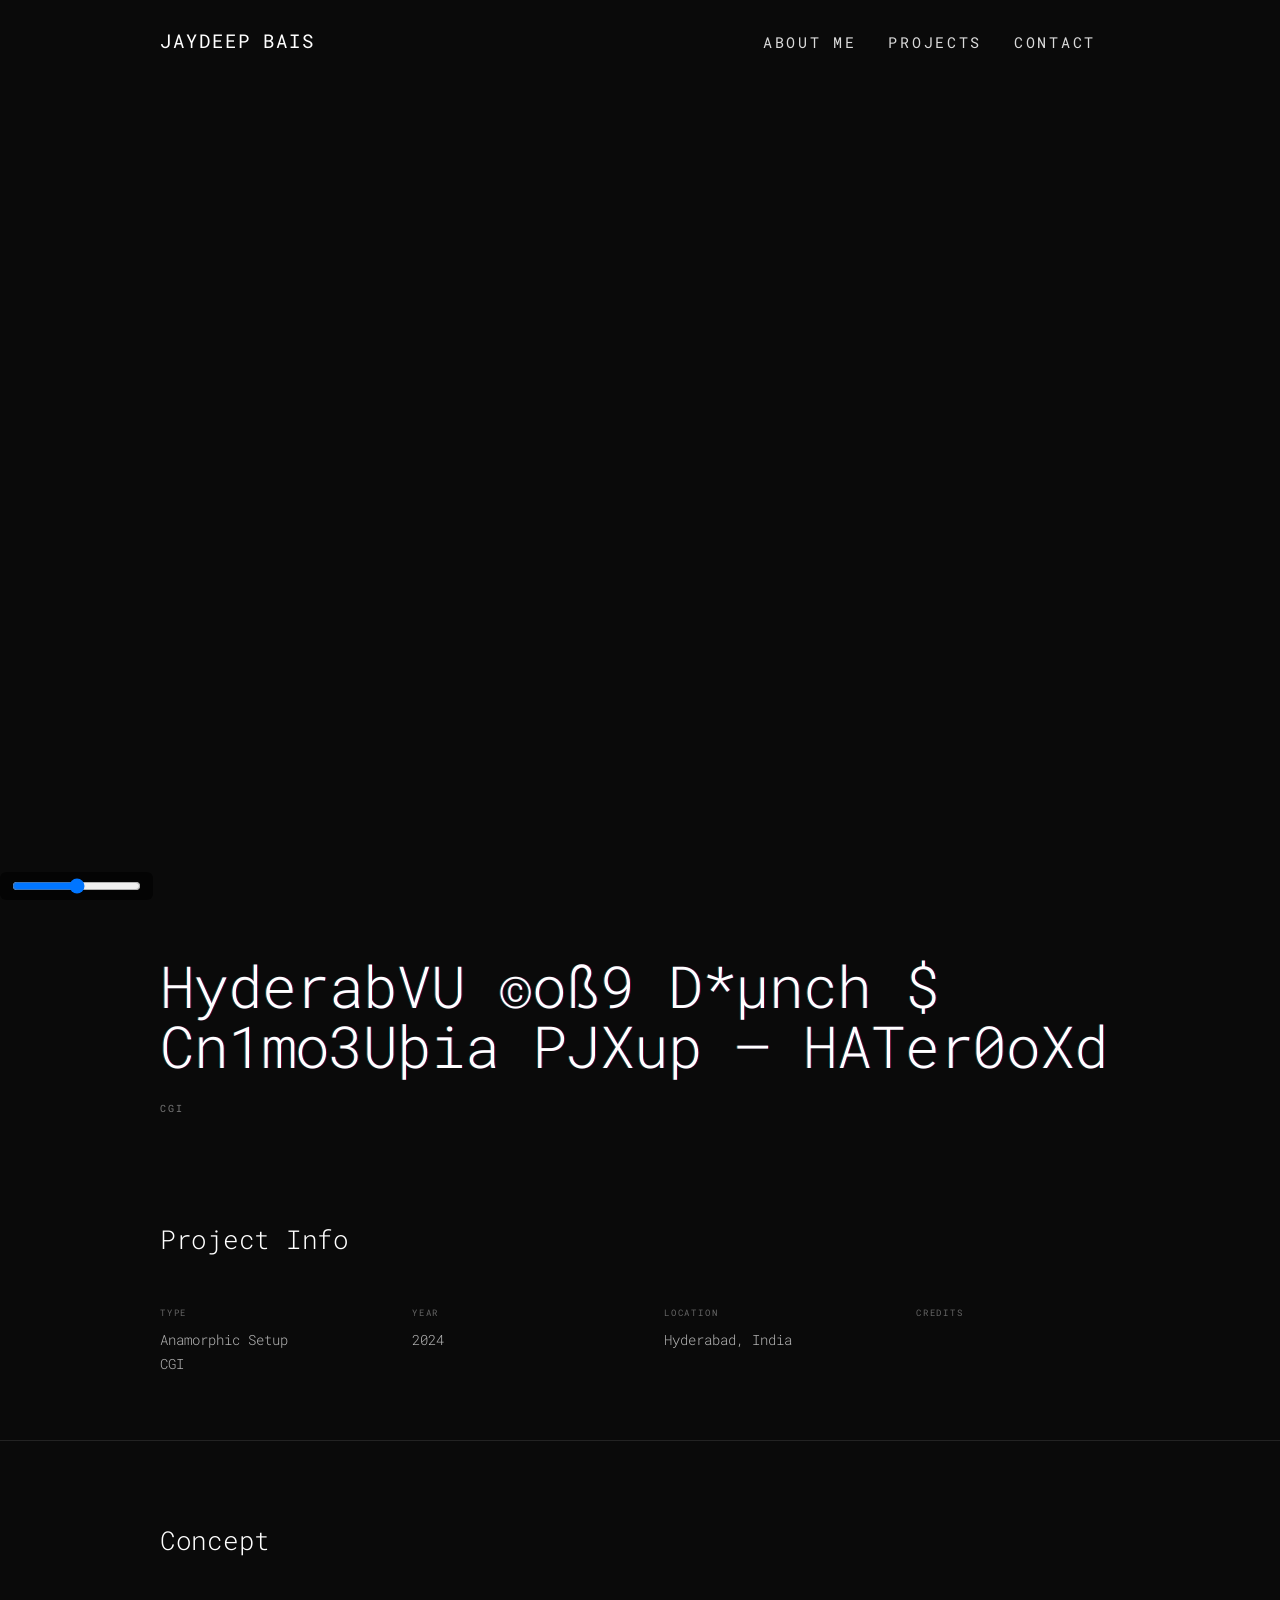
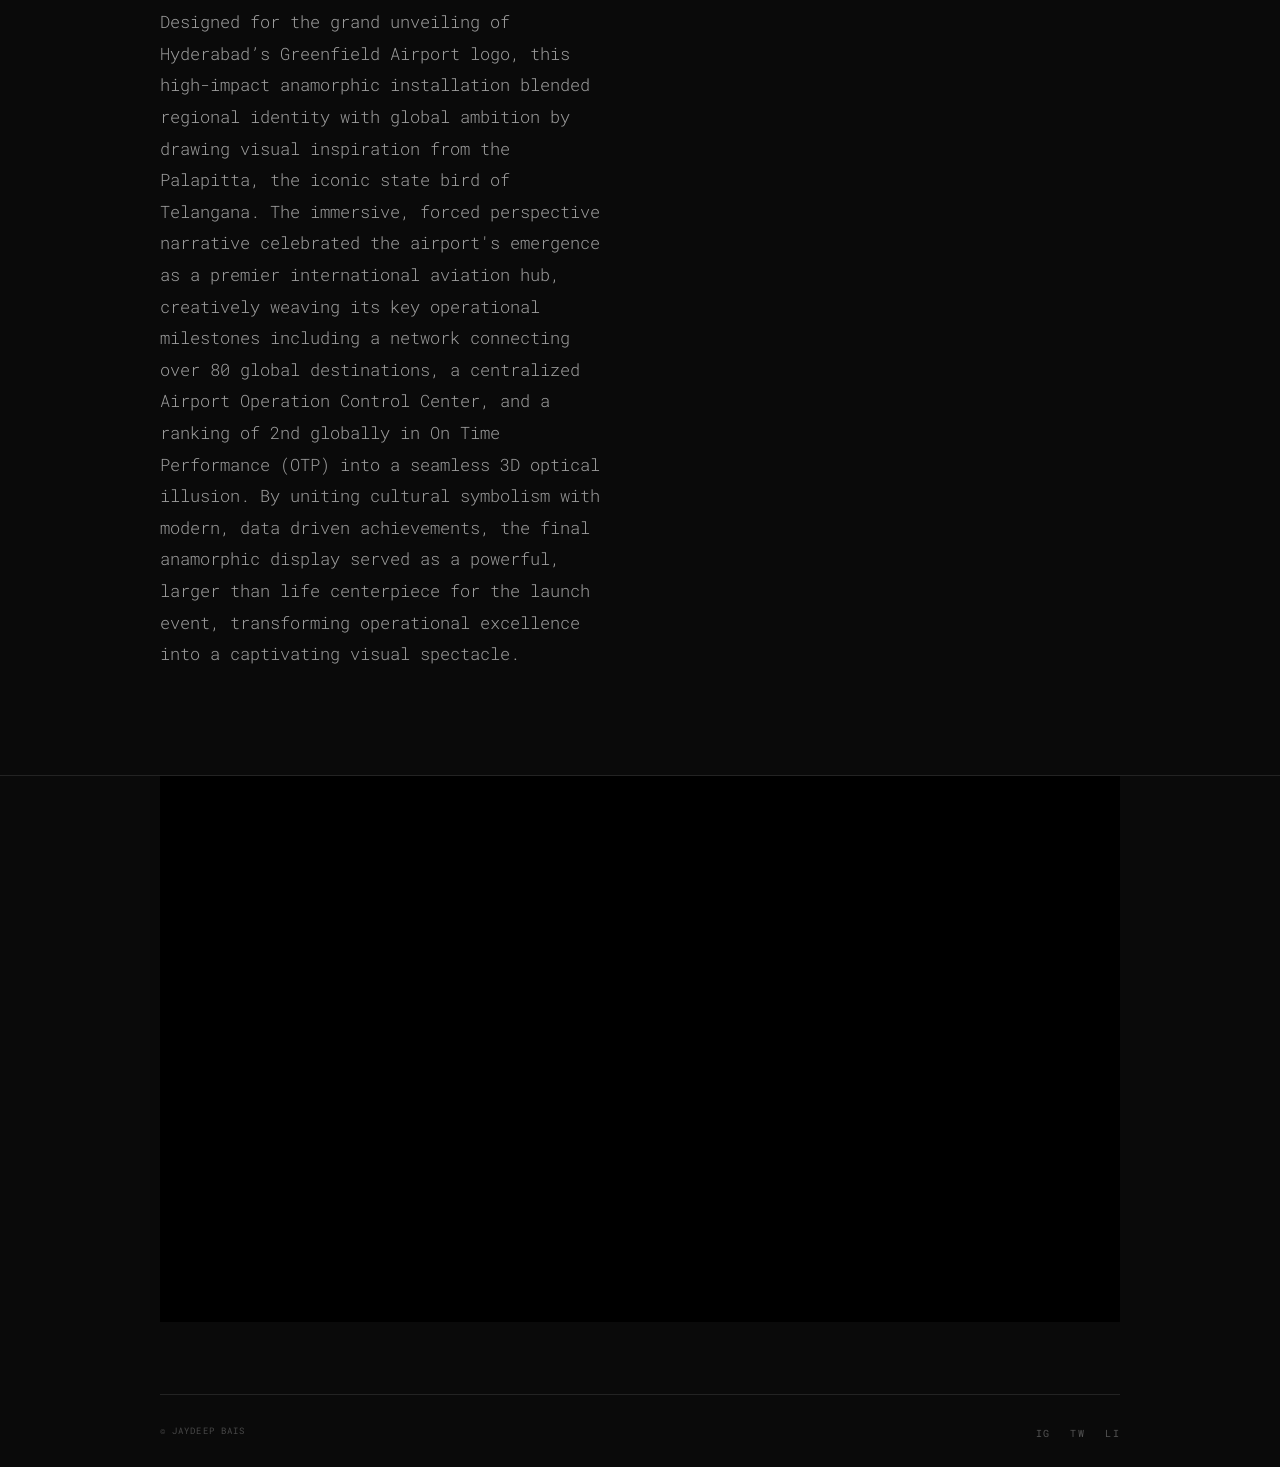
<file: html/project-hyd logo launch.html>
<!DOCTYPE html>
<html lang="en">

<head>
  <meta charset="UTF-8">
  <meta name="viewport" content="width=device-width, initial-scale=1.0">
  <title>Studio — Unsupervised — Machine Hallucinations — MoMA</title>
  <link href="https://cdn.jsdelivr.net/npm/bootstrap@5.3.3/dist/css/bootstrap.min.css" rel="stylesheet">
  <link rel="stylesheet" href="../css/style.css">
</head>

<body>

  <!-- ── Navbar ── -->
  <nav class="navbar navbar-dark navbar-expand-md fixed-top">
    <div class="container-fluid">
      <a class="navbar-brand glitch-text" href="../index.html">JAYDEEP BAIS</a>
      <button class="navbar-toggler border-0" type="button" data-bs-toggle="collapse" data-bs-target="#navMenu">
        <span class="navbar-toggler-icon"></span>
      </button>
      <div class="collapse navbar-collapse" id="navMenu">
        <ul class="navbar-nav ms-auto">
          <li class="nav-item"><a class="nav-link" href="about.html">About Me</a></li>
          <li class="nav-item"><a class="nav-link" href="projects.html">Projects</a></li>
          <li class="nav-item"><a class="nav-link" href="contact.html">Contact</a></li>
        </ul>
      </div>
    </div>
  </nav>

  <!-- ════════════════════════
     A — COVER
════════════════════════ -->
  <!-- ════════════════════════
     A — COVER (YOUTUBE VIDEO 16:9)
 ════════════════════════ -->
  <div class="youtube-cover reveal">
    <div id="player"></div>
    <div id="controls" style="
      position: absolute;
      bottom: 0px;
      left: 0px;
      background: rgba(0,0,0,0.6);
      padding: 6px 12px;
      border-radius: 6px;
      display: flex;
      align-items: center;
      gap: 8px;
      z-index: 10;">

      <input type="range" id="volumeSlider" min="0" max="100" value="50">
    </div>
  </div>

  <script>
    var tag = document.createElement('script');
    tag.src = "https://www.youtube.com/iframe_api";
    document.getElementsByTagName('script')[0].parentNode.insertBefore(tag, document.getElementsByTagName('script')[0]);

    var player;
    function onYouTubeIframeAPIReady() {
      player = new YT.Player('player', {
        videoId: 'NNIVbtcXXI8',
        playerVars: {
          autoplay: 1,
          mute: 1,
          controls: 0,      // hide YouTube's native controls
          loop: 1,
          playlist: 'NNIVbtcXXI8',
          disablekb: 1,
          modestbranding: 1,
          rel: 0
        },
        events: {
          'onReady': onPlayerReady
        }
      });
    }

    function onPlayerReady(event) {
      event.target.setVolume(50);
    }

    document.getElementById('volumeSlider').addEventListener('input', function (e) {
      var vol = parseInt(e.target.value, 10);
      player.setVolume(vol);
      vol > 0 ? player.unMute() : player.mute();
    });

    document.getElementById('playPause').addEventListener('click', function () {
      var state = player.getPlayerState();
      if (state === YT.PlayerState.PLAYING) {
        player.pauseVideo();
        this.textContent = '▶';
      } else {
        player.playVideo();
        this.textContent = '⏸';
      }
    });
  </script>

  <!-- Title Section -->
  <section class="py-4">
    <div class="container-fluid">
      <h1 class="cover-title glitch-text"
        style="font-size: clamp(24px, 4.5vw, 64px); font-weight: 300; letter-spacing: -.02em; line-height: 1.05; color: var(--fg); margin-top: 2rem;">
        Hyderabad Logo Launch —<br> Anamorphic Setup <br>— Hyderabad</h1>
      <div class="cover-type"
        style="font-size: 10px; letter-spacing: .2em; text-transform: uppercase; color: rgba(255, 255, 255, .45); margin-top: 1rem;">
        CGI</div>
    </div>
  </section>



  <!-- ════════════════════════
     B — INFO
════════════════════════ -->
  <section class="project-info-section">
    <div class="container-fluid">

      <div class="pd-section-header reveal">

        <span class="pd-section-title glitch-text">Project Info</span>
      </div>

      <div class="row g-4 g-md-5 reveal">
        <div class="col-6 col-md-3">
          <div class="info-label">Type</div>
          <div class="info-value">Anamorphic Setup<br>CGI</div>
        </div>
        <div class="col-6 col-md-3">
          <div class="info-label">Year</div>
          <div class="info-value">2024</div>
        </div>
        <div class="col-6 col-md-3">
          <div class="info-label">Location</div>
          <div class="info-value">Hyderabad, India<br><br></div>
        </div>
        <div class="col-6 col-md-3">
          <div class="info-label">Credits</div>
          <div class="info-value">

            <br>
            <br>

          </div>
        </div>
      </div>

    </div>
  </section>



  <!-- ════════════════════════
     D — CONCEPT
════════════════════════ -->
  <section class="project-concept-section">
    <div class="container-fluid">

      <div class="pd-section-header reveal">

        <span class="pd-section-title glitch-text">Concept</span>
      </div>

      <div class="row g-5">

        <div class="col-12 col-md-6 reveal">
          <div class="concept-text">
            <p>Designed for the grand unveiling of Hyderabad’s Greenfield Airport logo, this high-impact anamorphic
              installation blended regional identity with global ambition by drawing visual inspiration from the
              Palapitta, the iconic state bird of Telangana. The immersive, forced perspective narrative celebrated the
              airport's emergence as a premier international aviation hub, creatively weaving its key operational
              milestones including a network connecting over 80 global destinations, a centralized Airport Operation
              Control Center, and a ranking of 2nd globally in On Time Performance (OTP) into a seamless
              3D optical illusion. By uniting cultural symbolism with modern, data driven achievements,
              the final anamorphic display served as a powerful, larger than life centerpiece for the launch event,
              transforming operational excellence into a captivating visual spectacle.</p>
            <p></p>
            <p></p>

          </div>
        </div>
      </div>
    </div>

  </section>



  <section class="project-video-cover reveal"
    style="width: 75%; aspect-ratio: 16/9; background: #000; position: relative; margin: auto;">
    <iframe width="100%" height="100%"
      src="https://www.youtube.com/embed/xAfzsLQ1_TM?si=aXHVXTN3dPgex6US&autoplay=1&mute=1&controls=1&loop=1&rel=0&modestbranding=1"
      title="YouTube video player" frameborder="0"
      allow="accelerometer; autoplay; clipboard-write; encrypted-media; gyroscope; picture-in-picture; web-share"
      referrerpolicy="strict-origin-when-cross-origin" allowfullscreen></iframe>
  </section>




  <!-- ════════════════════════
     FOOTER
════════════════════════ -->
  <footer class="py-4 mt-5 reveal">
    <div class="container-fluid">
      <div class="sep mb-4"></div>
      <div class="d-flex align-items-center flex-wrap gap-3">
        <div class="footer-copy">
          <div>© JAYDEEP BAIS</div>
        </div>
        <div class="footer-social ms-auto">
          <a href="https://www.instagram.com/jaydeepbais/">IG</a><a href="https://twitter.com/jaydeepsbais">TW</a><a
            href="https://www.linkedin.com/in/jaydeepsbais/">LI</a>
        </div>
      </div>
    </div>
  </footer>

  <script src="https://cdn.jsdelivr.net/npm/bootstrap@5.3.3/dist/js/bootstrap.bundle.min.js"></script>
  <script src="../js/main.js"></script>
</body>

</html>
</file>
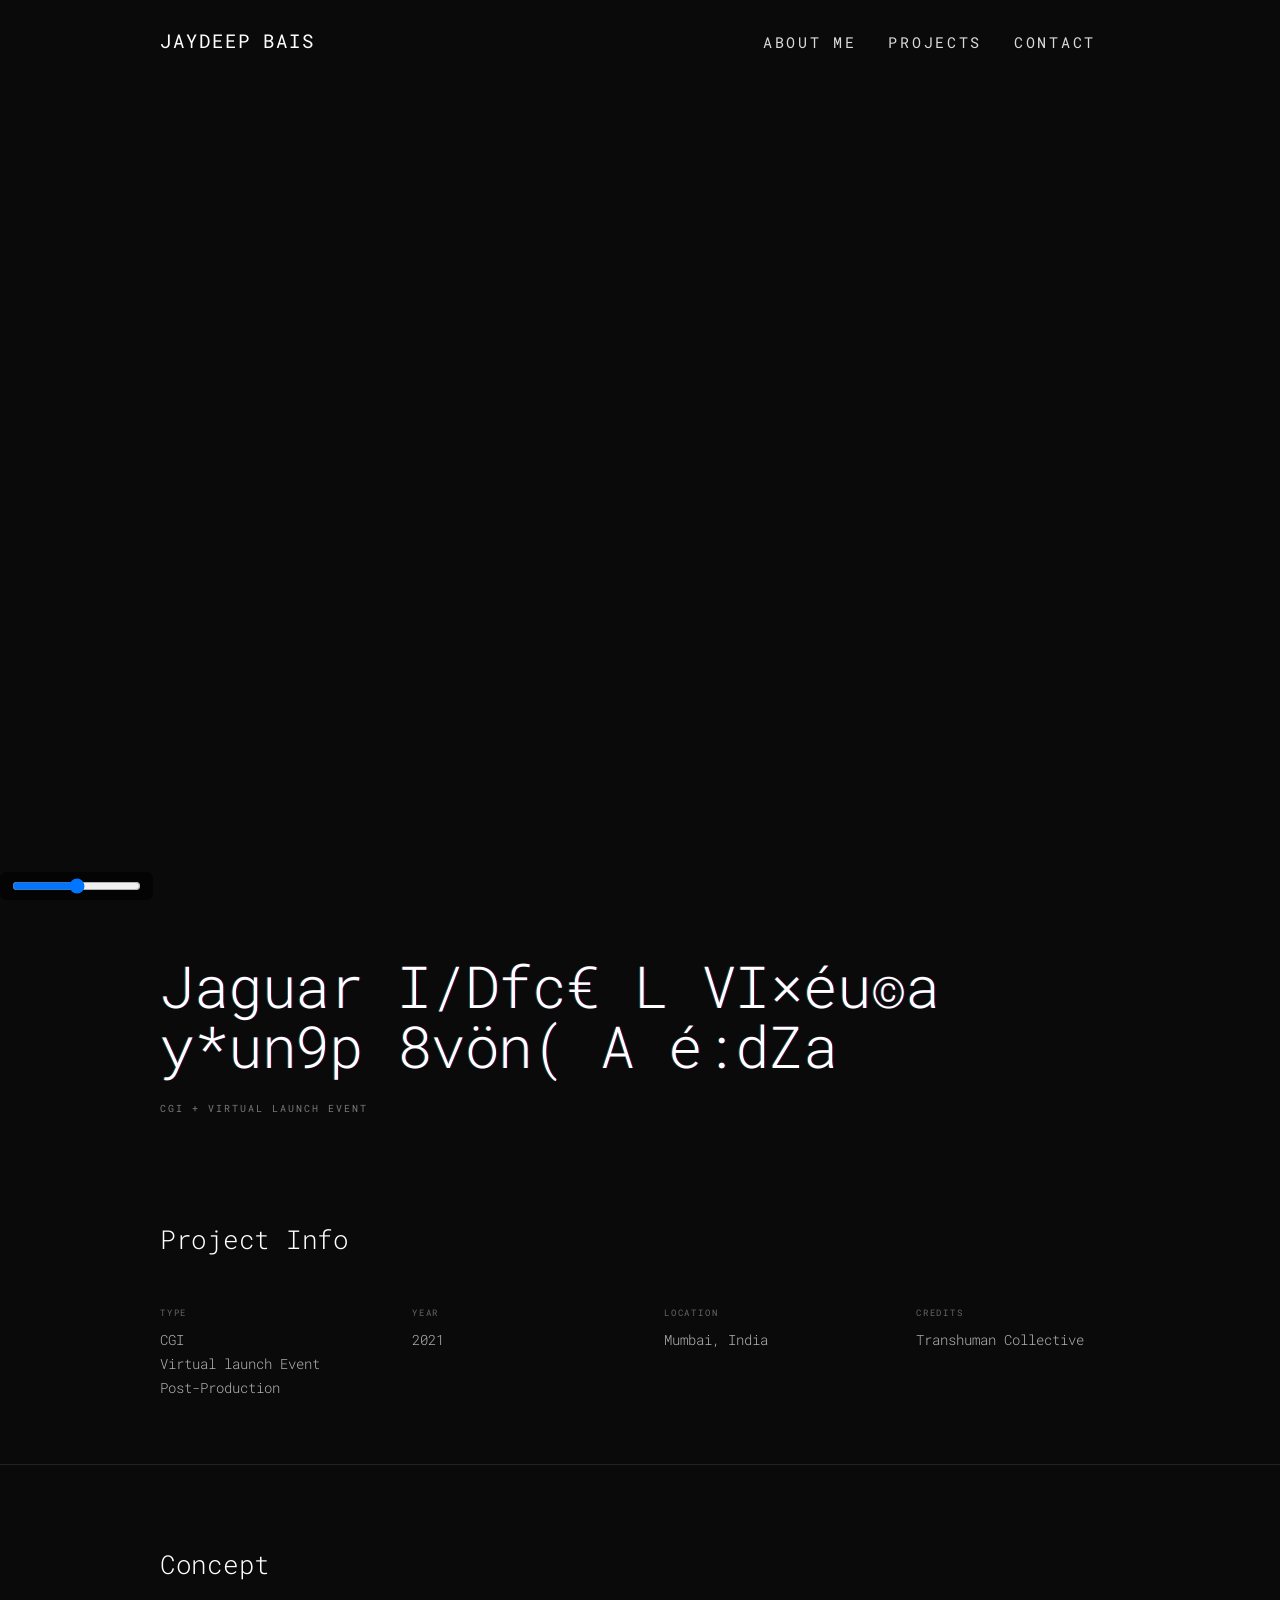
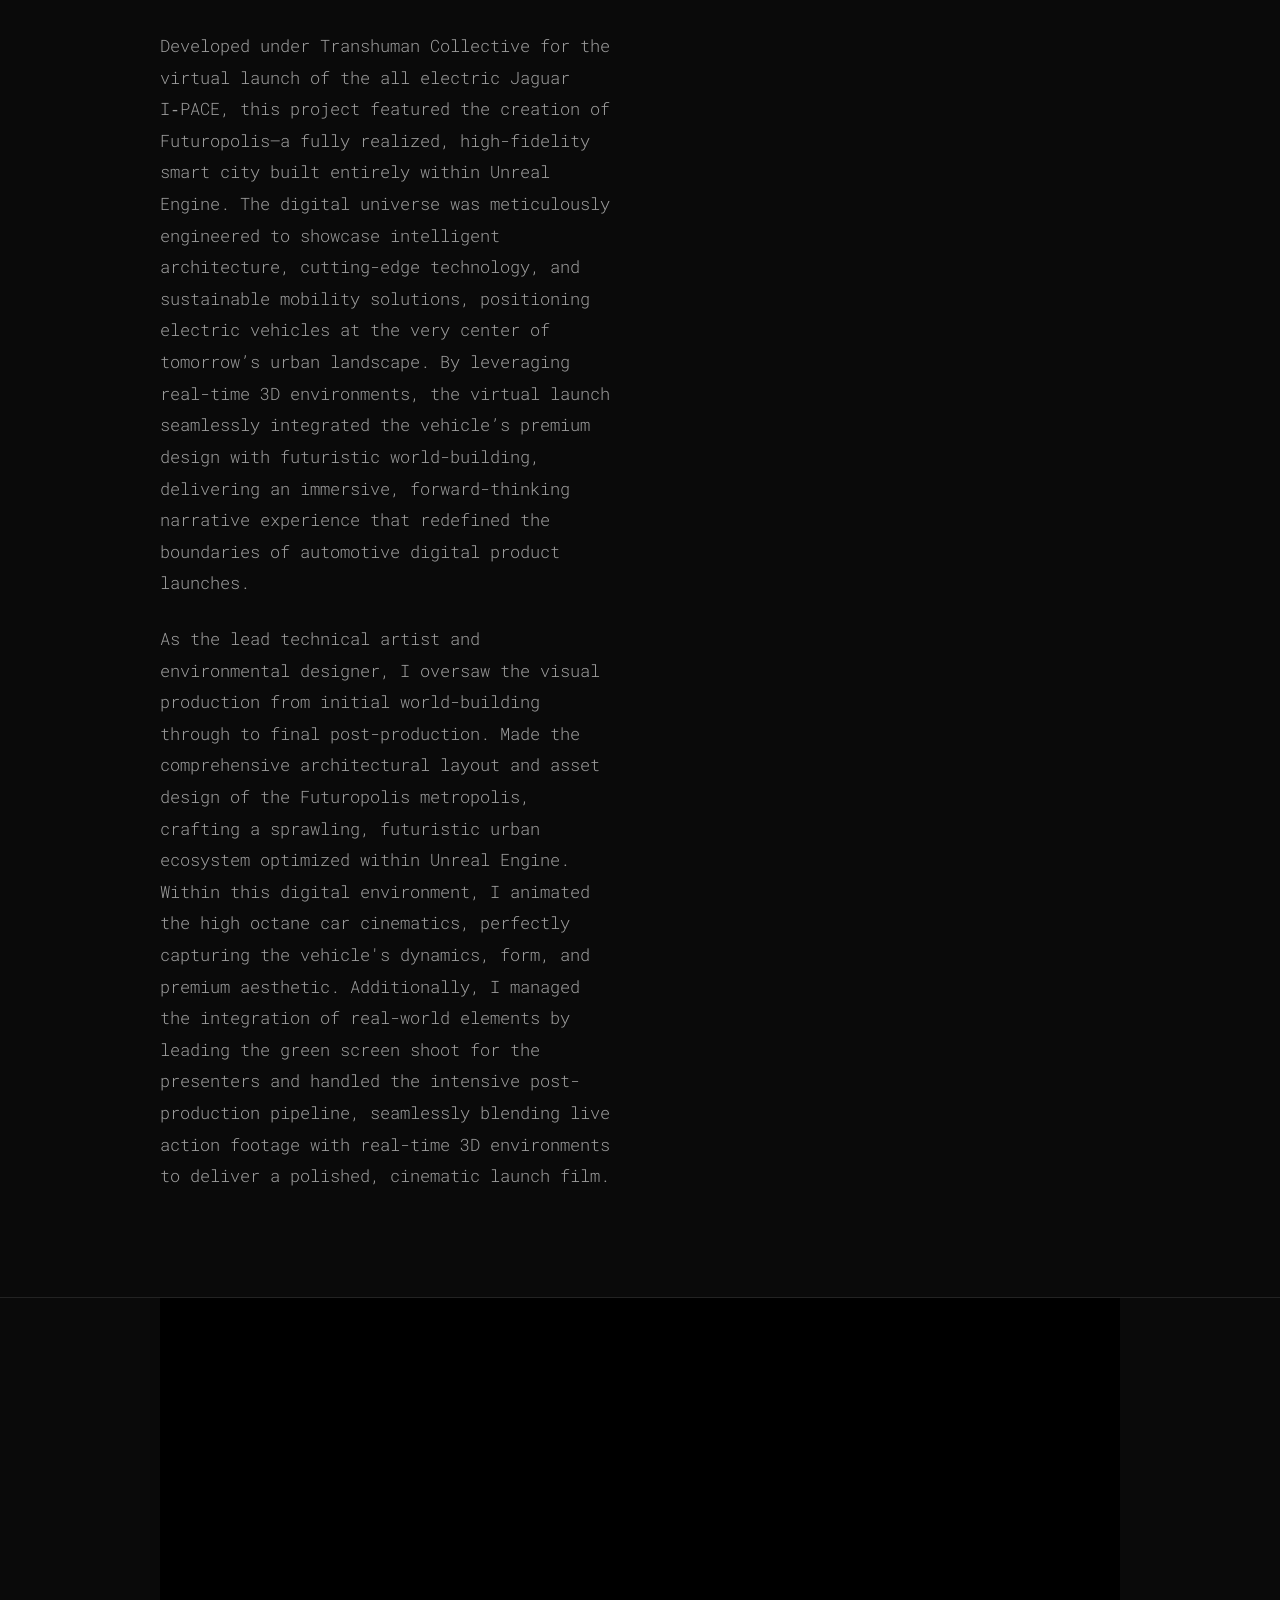
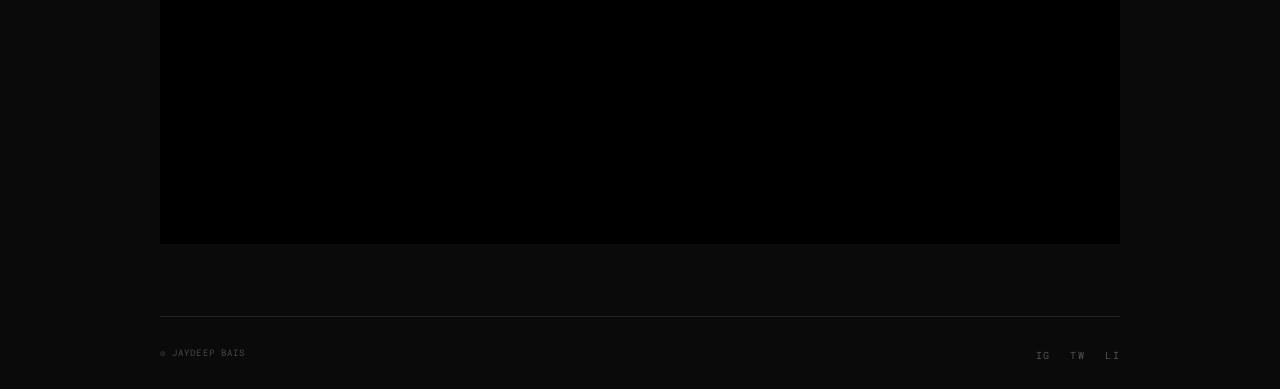
<file: html/project-jaguar.html>
<!DOCTYPE html>
<html lang="en">

<head>
  <meta charset="UTF-8">
  <meta name="viewport" content="width=device-width, initial-scale=1.0">
  <title>Studio — Unsupervised — Machine Hallucinations — MoMA</title>
  <link href="https://cdn.jsdelivr.net/npm/bootstrap@5.3.3/dist/css/bootstrap.min.css" rel="stylesheet">
  <link rel="stylesheet" href="../css/style.css">
</head>

<body>

  <!-- ── Navbar ── -->
  <nav class="navbar navbar-dark navbar-expand-md fixed-top">
    <div class="container-fluid">
      <a class="navbar-brand glitch-text" href="../index.html">JAYDEEP BAIS</a>
      <button class="navbar-toggler border-0" type="button" data-bs-toggle="collapse" data-bs-target="#navMenu">
        <span class="navbar-toggler-icon"></span>
      </button>
      <div class="collapse navbar-collapse" id="navMenu">
        <ul class="navbar-nav ms-auto">
          <li class="nav-item"><a class="nav-link" href="about.html">About Me</a></li>
          <li class="nav-item"><a class="nav-link" href="projects.html">Projects</a></li>
          <li class="nav-item"><a class="nav-link" href="contact.html">Contact</a></li>
        </ul>
      </div>
    </div>
  </nav>

  <!-- ════════════════════════
     A — COVER
════════════════════════ -->
  <!-- ════════════════════════
     A — COVER (YOUTUBE VIDEO 16:9)
 ════════════════════════ -->
  <div class="youtube-cover reveal">
    <div id="player"></div>
    <div id="controls" style="
      position: absolute;
      bottom: 0px;
      left: 0px;
      background: rgba(0,0,0,0.6);
      padding: 6px 12px;
      border-radius: 6px;
      display: flex;
      align-items: center;
      gap: 8px;
      z-index: 10;">

      <input type="range" id="volumeSlider" min="0" max="100" value="50">
    </div>
  </div>

  <script>
    var tag = document.createElement('script');
    tag.src = "https://www.youtube.com/iframe_api";
    document.getElementsByTagName('script')[0].parentNode.insertBefore(tag, document.getElementsByTagName('script')[0]);

    var player;
    function onYouTubeIframeAPIReady() {
      player = new YT.Player('player', {
        videoId: 'TEFKd4yB6MM',
        playerVars: {
          autoplay: 1,
          mute: 1,
          controls: 0,      // hide YouTube's native controls
          loop: 1,
          playlist: 'TEFKd4yB6MM',
          disablekb: 1,
          modestbranding: 1,
          rel: 0
        },
        events: {
          'onReady': onPlayerReady
        }
      });
    }

    function onPlayerReady(event) {
      event.target.setVolume(50);
    }

    document.getElementById('volumeSlider').addEventListener('input', function (e) {
      var vol = parseInt(e.target.value, 10);
      player.setVolume(vol);
      vol > 0 ? player.unMute() : player.mute();
    });

    document.getElementById('playPause').addEventListener('click', function () {
      var state = player.getPlayerState();
      if (state === YT.PlayerState.PLAYING) {
        player.pauseVideo();
        this.textContent = '▶';
      } else {
        player.playVideo();
        this.textContent = '⏸';
      }
    });
  </script>

  <!-- Title Section -->
  <section class="py-4 reveal">
    <div class="container-fluid">
      <h1 class="cover-title glitch-text"
        style="font-size: clamp(24px, 4.5vw, 64px); font-weight: 300; letter-spacing: -.02em; line-height: 1.05; color: var(--fg); margin-top: 2rem;">
        Jaguar I-pace —<br> Virtual launch Event <br>— India</h1>
      <div class="cover-type"
        style="font-size: 10px; letter-spacing: .2em; text-transform: uppercase; color: rgba(255, 255, 255, .45); margin-top: 1rem;">
        CGI + Virtual launch Event</div>
    </div>
  </section>



  <!-- ════════════════════════
     B — INFO
════════════════════════ -->
  <section class="project-info-section">
    <div class="container-fluid">

      <div class="pd-section-header reveal">

        <span class="pd-section-title glitch-text">Project Info</span>
      </div>

      <div class="row g-4 g-md-5 reveal">
        <div class="col-6 col-md-3">
          <div class="info-label">Type</div>
          <div class="info-value">CGI <br> Virtual launch Event <br> Post-Production</div>
        </div>
        <div class="col-6 col-md-3">
          <div class="info-label">Year</div>
          <div class="info-value">2021</div>
        </div>
        <div class="col-6 col-md-3">
          <div class="info-label">Location</div>
          <div class="info-value">Mumbai, India<br><br></div>
        </div>
        <div class="col-6 col-md-3">
          <div class="info-label">Credits</div>
          <div class="info-value">Transhuman Collective<br>
            <br>

          </div>
        </div>
      </div>

    </div>
  </section>



  <!-- ════════════════════════
     D — CONCEPT
════════════════════════ -->
  <section class="project-concept-section">
    <div class="container-fluid">

      <div class="pd-section-header reveal">

        <span class="pd-section-title glitch-text">Concept</span>
      </div>

      <div class="row g-5">

        <div class="col-12 col-md-6 reveal">
          <div class="concept-text">
            <p>Developed under Transhuman Collective for the virtual launch of the all electric Jaguar I‑PACE, this
              project featured the creation of Futuropolis—a fully realized, high-fidelity smart city built entirely
              within Unreal Engine. The digital universe was meticulously engineered to showcase intelligent
              architecture, cutting-edge technology, and sustainable mobility solutions, positioning electric vehicles
              at the very center of tomorrow’s urban landscape. By leveraging real-time 3D environments, the virtual
              launch seamlessly integrated the vehicle’s premium design with futuristic world-building, delivering an
              immersive, forward-thinking narrative experience that redefined the boundaries of automotive digital
              product launches.
            <p>As the lead technical artist and environmental designer, I oversaw the visual production from initial
              world-building through to final post-production. Made the comprehensive architectural layout and
              asset design of the Futuropolis metropolis, crafting a sprawling, futuristic urban ecosystem optimized
              within Unreal Engine. Within this digital environment, I animated the high octane car
              cinematics, perfectly capturing the vehicle's dynamics, form, and premium aesthetic. Additionally, I
              managed the integration of real-world elements by leading the green screen shoot for the
              presenters and handled the intensive post-production pipeline, seamlessly blending live action footage
              with real-time 3D environments to deliver a polished, cinematic launch film.</p>

          </div>
        </div>

      </div>
    </div>

  </section>

  <!-- Process 
  <section class="project-process-section">
    <div class="container-fluid">
      <div class="pd-section-header reveal">
        <span class="pd-section-title glitch-text">Process</span>
      </div>

      <div class="row g-5">
        <div class="col-12 col-md-5 reveal">
          <p class="process-highlight">
            The core concept revolved around Futuropolis — a hyper-realistic, fully-realized 3D smart city constructed
            within Unreal Engine. The virtual environment was designed to serve as a dynamic stage for the Jaguar
            I-PACE, showcasing the vehicle at the heart of an intelligently designed, sustainable urban future. By
            integrating the car with advanced architectural elements and futuristic infrastructure, the project aimed
            to redefine the virtual product launch experience. The cityscape was engineered to reflect a seamless
            blend of technology, mobility, and modern living, creating a visually immersive narrative that positioned
            the all-electric I-PACE as a symbol of tomorrow’s urban transportation.
          </p>
        </div>
        <div class="col-12 col-md-7 reveal">
          <div class="process-list">
            <div>
              <h6>01</h6>
              <h6>Ideation</h6>
              <p>Conceptualized a futuristic city narrative centered around the Jaguar I-PACE, emphasizing
                sustainability and advanced urban living.</p>
            </div>
            <div>
              <h6>02</h6>
              <h6>Unreal Engine Development</h6>
              <p>Constructed a fully detailed 3D smart city in Unreal Engine with high-fidelity environments and
                futuristic architecture.</p>
            </div>
            <div>
              <h6>03</h6>
              <h6>Virtual Launch Experience</h6>
              <p>Designed an immersive virtual launch event integrating the vehicle into the dynamic cityscape
                with cinematic staging and real-time visuals.</p>
              </br></br></br></br></br></br></br>
            </div>
          </div>
        </div>
      </div>
    </div>
  </section>
-->
  <section class="project-video-cover reveal"
    style="width: 75%; aspect-ratio: 16/9; background: #000; position: relative; margin: auto;">
    <iframe width="100%" height="100%"
      src="https://www.youtube.com/embed/irY1ZpJ3W6w?si=qQg6E90zbM-n_rwR&autoplay=1&mute=1&controls=1&loop=1"
      title="YouTube video player" frameborder="0"
      allow="accelerometer; autoplay; clipboard-write; encrypted-media; gyroscope; picture-in-picture; web-share"
      referrerpolicy="strict-origin-when-cross-origin" allowfullscreen></iframe>
  </section>











  <!-- ════════════════════════
     FOOTER
════════════════════════ -->
  <footer class="py-4 mt-5 reveal">
    <div class="container-fluid">
      <div class="sep mb-4"></div>
      <div class="d-flex align-items-center flex-wrap gap-3">
        <div class="footer-copy">
          <div>© JAYDEEP BAIS</div>
        </div>
        <div class="footer-social ms-auto">
          <a href="https://www.instagram.com/jaydeepbais/">IG</a><a href="https://twitter.com/jaydeepsbais">TW</a><a
            href="https://www.linkedin.com/in/jaydeepsbais/">LI</a>
        </div>
      </div>
    </div>
  </footer>

  <script src="https://cdn.jsdelivr.net/npm/bootstrap@5.3.3/dist/js/bootstrap.bundle.min.js"></script>
  <script src="../js/main.js"></script>
</body>

</html>
</file>
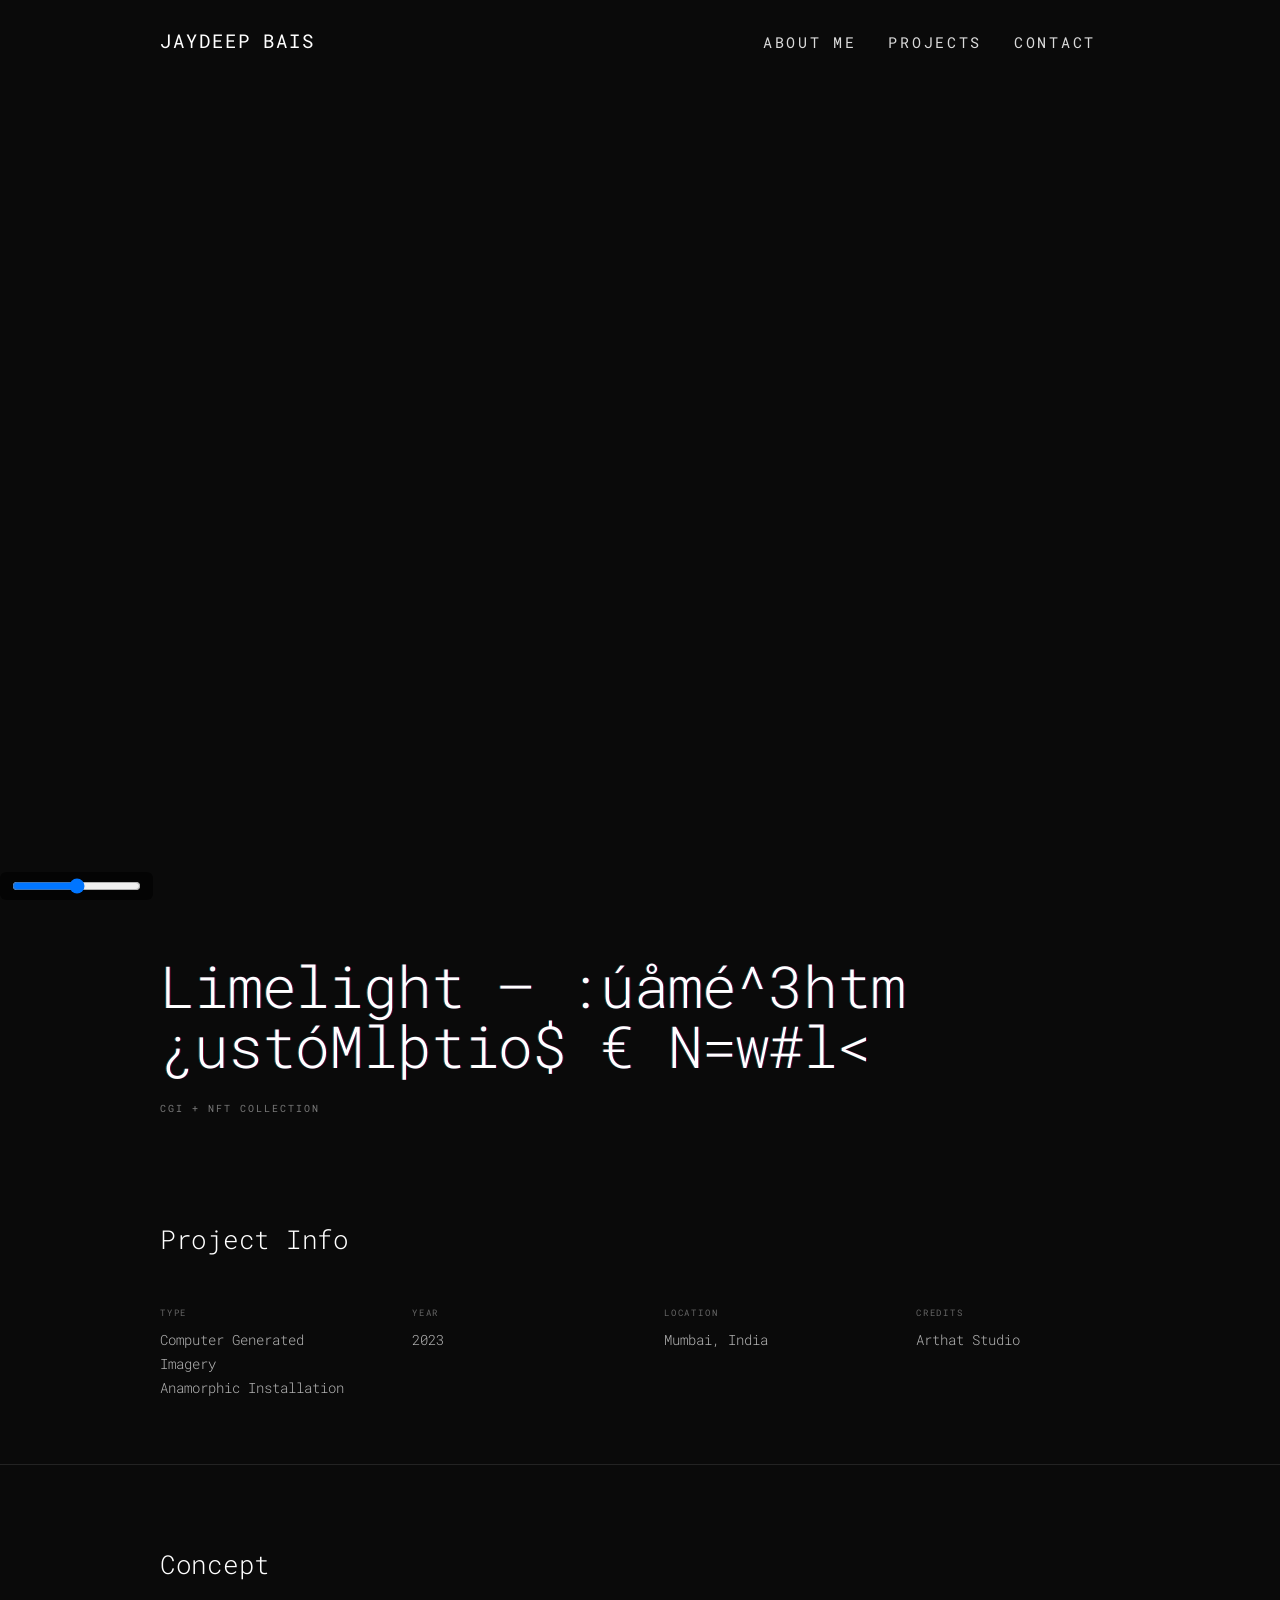
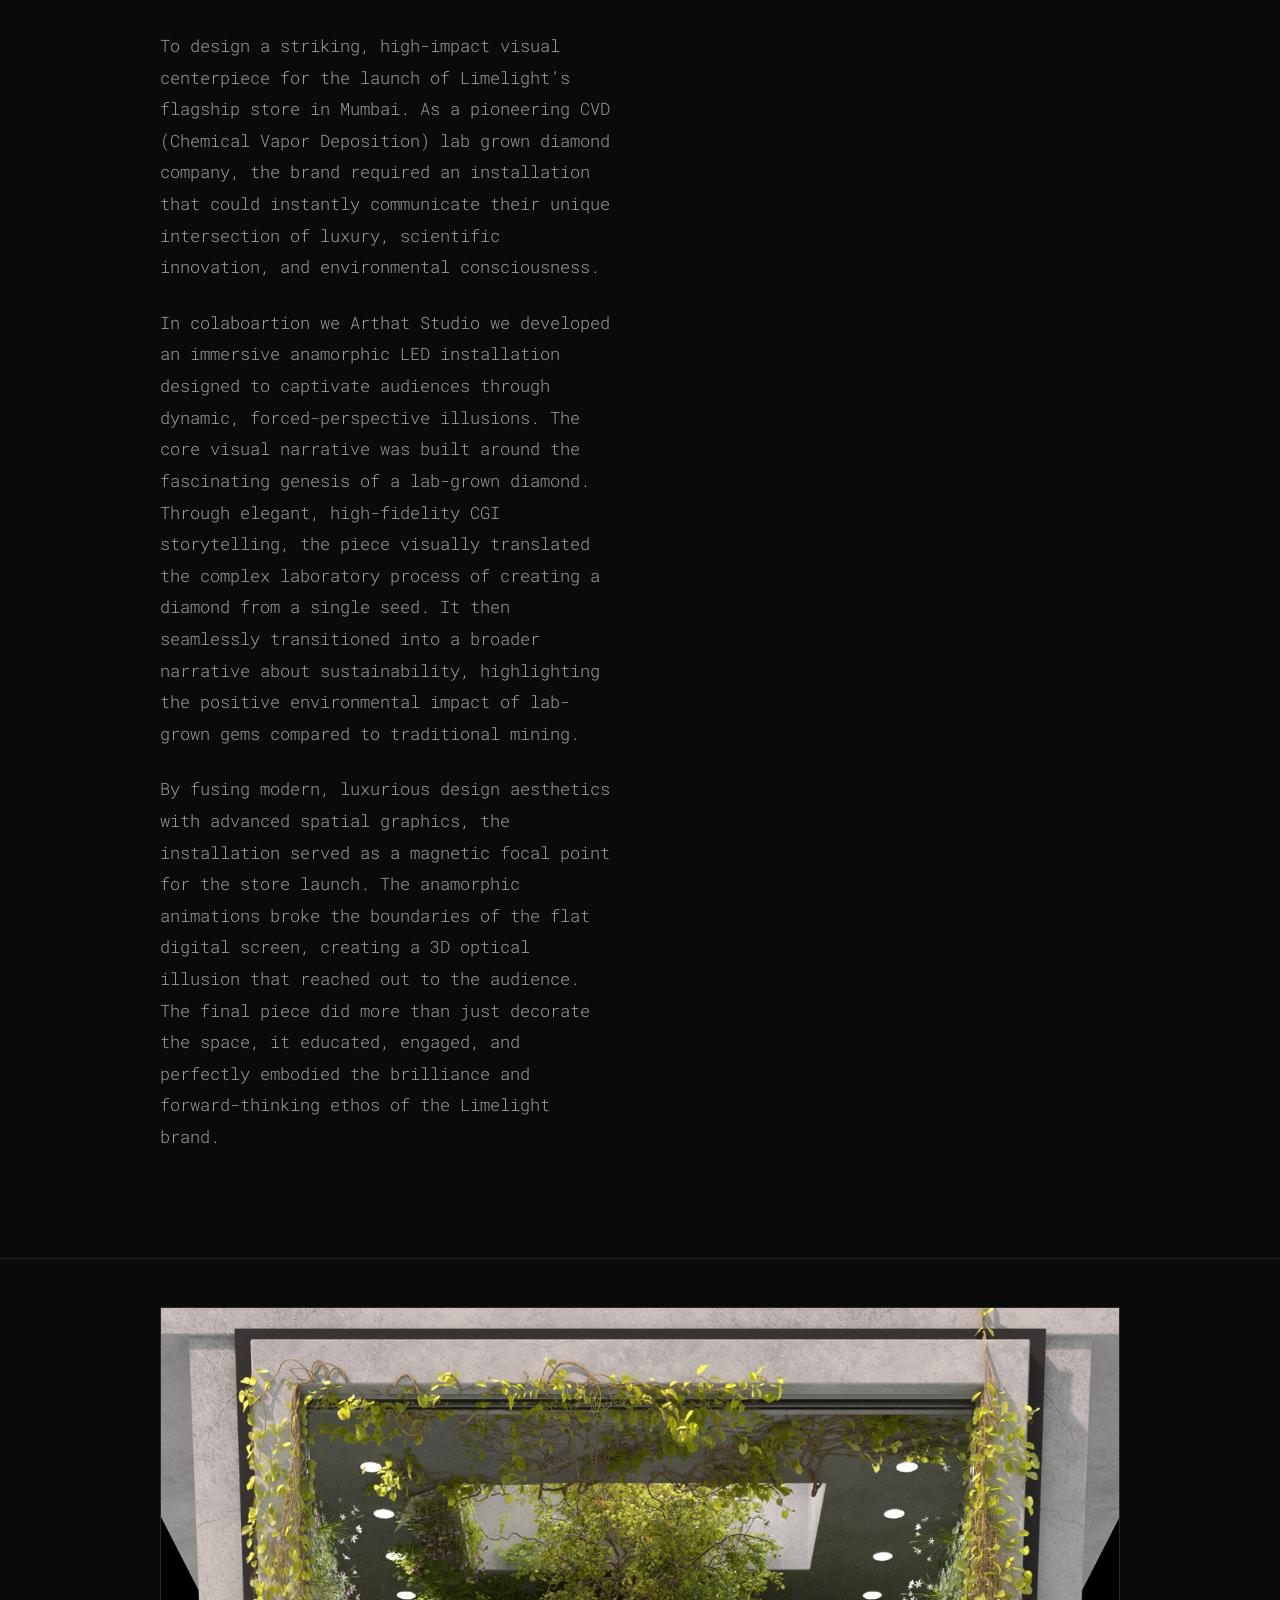
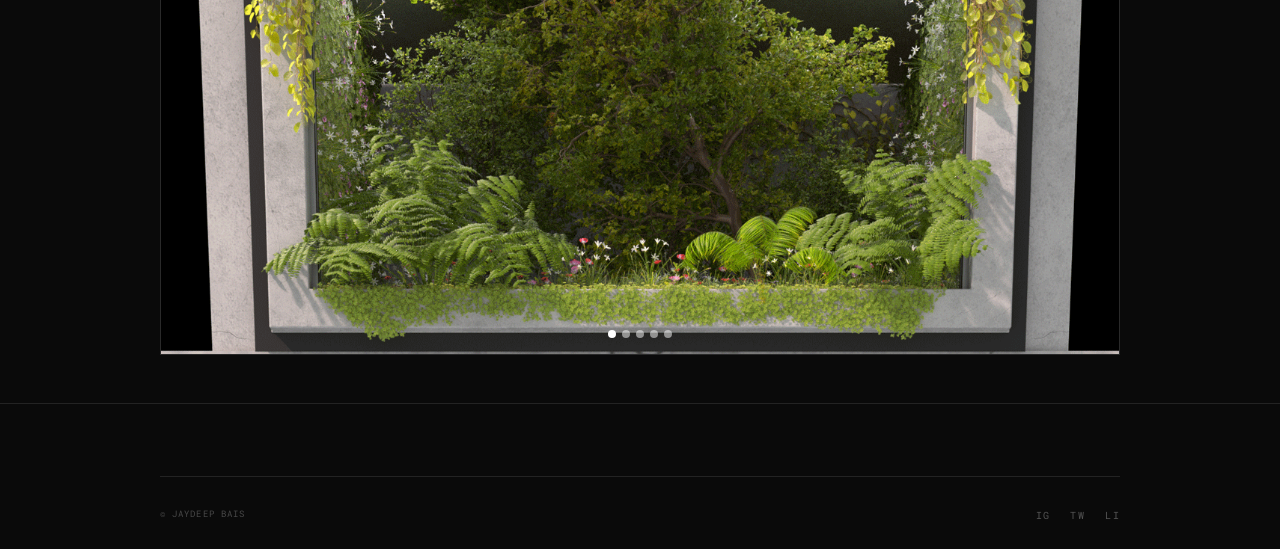
<file: html/project-limelight.html>
<!DOCTYPE html>
<html lang="en">

<head>
  <meta charset="UTF-8">
  <meta name="viewport" content="width=device-width, initial-scale=1.0">
  <title>Studio — Unsupervised — Machine Hallucinations — MoMA</title>
  <link href="https://cdn.jsdelivr.net/npm/bootstrap@5.3.3/dist/css/bootstrap.min.css" rel="stylesheet">
  <link rel="stylesheet" href="../css/style.css">
</head>

<body>

  <!-- ── Navbar ── -->
  <nav class="navbar navbar-dark navbar-expand-md fixed-top">
    <div class="container-fluid">
      <a class="navbar-brand glitch-text" href="../index.html">JAYDEEP BAIS</a>
      <button class="navbar-toggler border-0" type="button" data-bs-toggle="collapse" data-bs-target="#navMenu">
        <span class="navbar-toggler-icon"></span>
      </button>
      <div class="collapse navbar-collapse" id="navMenu">
        <ul class="navbar-nav ms-auto">
          <li class="nav-item"><a class="nav-link" href="about.html">About Me</a></li>
          <li class="nav-item"><a class="nav-link" href="projects.html">Projects</a></li>
          <li class="nav-item"><a class="nav-link" href="contact.html">Contact</a></li>
        </ul>
      </div>
    </div>
  </nav>

  <!-- ════════════════════════
     A — COVER
════════════════════════ -->
  <!-- ════════════════════════
     A — COVER (YOUTUBE VIDEO 16:9)
 ════════════════════════ -->
  <div class="youtube-cover reveal">
    <div id="player"></div>
    <div id="controls" style="
      position: absolute;
      bottom: 0px;
      left: 0px;
      background: rgba(0,0,0,0.6);
      padding: 6px 12px;
      border-radius: 6px;
      display: flex;
      align-items: center;
      gap: 8px;
      z-index: 10;">

      <input type="range" id="volumeSlider" min="0" max="100" value="50">
    </div>
  </div>

  <script>
    var tag = document.createElement('script');
    tag.src = "https://www.youtube.com/iframe_api";
    document.getElementsByTagName('script')[0].parentNode.insertBefore(tag, document.getElementsByTagName('script')[0]);

    var player;
    function onYouTubeIframeAPIReady() {
      player = new YT.Player('player', {
        videoId: 'nvBYaKDvgEI',
        playerVars: {
          autoplay: 1,
          mute: 1,
          controls: 0,      // hide YouTube's native controls
          loop: 1,
          playlist: 'nvBYaKDvgEI',
          disablekb: 1,
          modestbranding: 1,
          rel: 0
        },
        events: {
          'onReady': onPlayerReady
        }
      });
    }

    function onPlayerReady(event) {
      event.target.setVolume(50);
    }

    document.getElementById('volumeSlider').addEventListener('input', function (e) {
      var vol = parseInt(e.target.value, 10);
      player.setVolume(vol);
      vol > 0 ? player.unMute() : player.mute();
    });

    document.getElementById('playPause').addEventListener('click', function () {
      var state = player.getPlayerState();
      if (state === YT.PlayerState.PLAYING) {
        player.pauseVideo();
        this.textContent = '▶';
      } else {
        player.playVideo();
        this.textContent = '⏸';
      }
    });
  </script>

  <!-- Title Section -->
  <section class="py-4 reveal">
    <div class="container-fluid">
      <h1 class="cover-title glitch-text"
        style="font-size: clamp(24px, 4.5vw, 64px); font-weight: 300; letter-spacing: -.02em; line-height: 1.05; color: var(--fg); margin-top: 2rem;">
        Limelight —<br> Anamorphic Installation <br>— Mumbai</h1>
      <div class="cover-type"
        style="font-size: 10px; letter-spacing: .2em; text-transform: uppercase; color: rgba(255, 255, 255, .45); margin-top: 1rem;">
        CGI + NFT Collection</div>
    </div>
  </section>



  <!-- ════════════════════════
     B — INFO
════════════════════════ -->
  <section class="project-info-section">
    <div class="container-fluid">

      <div class="pd-section-header reveal">

        <span class="pd-section-title glitch-text">Project Info</span>
      </div>

      <div class="row g-4 g-md-5 reveal">
        <div class="col-6 col-md-3">
          <div class="info-label">Type</div>
          <div class="info-value">Computer Generated Imagery<br>Anamorphic Installation</div>
        </div>
        <div class="col-6 col-md-3">
          <div class="info-label">Year</div>
          <div class="info-value">2023</div>
        </div>
        <div class="col-6 col-md-3">
          <div class="info-label">Location</div>
          <div class="info-value">Mumbai, India<br><br></div>
        </div>
        <div class="col-6 col-md-3">
          <div class="info-label">Credits</div>
          <div class="info-value">
            Arthat Studio<br>
            <br>
            <br>

          </div>
        </div>
      </div>

    </div>
  </section>



  <!-- ════════════════════════
     D — CONCEPT
════════════════════════ -->
  <section class="project-concept-section">
    <div class="container-fluid">

      <div class="pd-section-header reveal">

        <span class="pd-section-title glitch-text">Concept</span>
      </div>

      <div class="row g-5">

        <div class="col-12 col-md-6 reveal">
          <div class="concept-text">
            <p>To design a striking, high-impact visual centerpiece for the launch of Limelight’s flagship store in
              Mumbai. As a pioneering CVD (Chemical Vapor Deposition) lab grown diamond company, the brand required an
              installation that could instantly communicate their unique intersection of luxury, scientific innovation,
              and environmental consciousness.</p>
            <p>In colaboartion we Arthat Studio we developed an immersive anamorphic LED installation designed to
              captivate audiences through dynamic, forced-perspective illusions. The core visual narrative was built
              around the fascinating genesis of a lab-grown diamond. Through elegant, high-fidelity CGI storytelling,
              the piece visually translated the complex laboratory process of creating a diamond from a single seed. It
              then seamlessly transitioned into a broader narrative about sustainability, highlighting the positive
              environmental impact of lab-grown gems compared to traditional mining.</p>
            <p>By fusing modern, luxurious design aesthetics with advanced spatial graphics, the installation served as
              a magnetic focal point for the store launch. The anamorphic animations broke the boundaries of the flat
              digital screen, creating a 3D optical illusion that reached out to the audience. The final
              piece did more than just decorate the space, it educated, engaged, and perfectly embodied the brilliance
              and forward-thinking ethos of the Limelight brand.</p>

          </div>
        </div>
      </div>
    </div>

  </section>

  <!-- Gallery Images Slideshow -->
  <section class="py-5 reveal" style="border-bottom: 1px solid var(--gray-line);">
    <div class="container-fluid">
      <div class="slideshow-wrapper"
        style="position: relative; width: 100%;  overflow: hidden; border: 1px solid var(--gray-line); background: #111;">
        <img id="gallery-slideshow" src="../assets/img/Limelight/2.gif" alt="Gallery Slideshow"
          style="width: 100%; height: 100%; object-fit: cover; transition: opacity 1s ease-in-out;">
        <div class="nav-right" style="position: absolute; top: 0; right: 0; width: 30%; height: 100%; cursor: pointer;"
          title="Next image">
        </div>
      </div>
    </div>
  </section>
  <script>
    (function () {
      const images = [
        "../assets/img/Limelight/2.gif",
        "../assets/img/Limelight/3.gif",
        "../assets/img/Limelight/5.jpg",
        "../assets/img/Limelight/1.gif",
        "../assets/img/Limelight/6.gif"
      ];
      let current = 0;
      const imgEl = document.getElementById('gallery-slideshow');
      const navRight = document.querySelector('.nav-right');
      const wrapper = document.querySelector('.slideshow-wrapper');

      // Create dot indicators
      const dotsContainer = document.createElement('div');
      dotsContainer.className = 'dots';
      dotsContainer.style.cssText = 'position:absolute;bottom:10px;width:100%;text-align:center;pointer-events:auto;';
      const dots = [];
      images.forEach((_, i) => {
        const dot = document.createElement('span');
        dot.dataset.idx = i;
        dot.style.cssText = 'display:inline-block;width:8px;height:8px;margin:0 3px;background:#fff;opacity:0.5;border-radius:50%;cursor:pointer;transition:opacity .3s;';
        if (i === 0) dot.style.opacity = '1';
        dot.addEventListener('click', () => {
          current = i;
          showImage(current);
        });
        dotsContainer.appendChild(dot);
        dots.push(dot);
      });
      wrapper.appendChild(dotsContainer);

      function updateDots(idx) {
        dots.forEach((dot, i) => {
          dot.style.opacity = i === idx ? '1' : '0.5';
        });
      }

      function showImage(index) {
        imgEl.style.opacity = '0';
        setTimeout(() => {
          imgEl.src = images[index];
          imgEl.style.opacity = '1';
          updateDots(index);
        }, 500);
      }

      // Auto slideshow every 5 seconds
      const intervalId = setInterval(() => {
        current = (current + 1) % images.length;
        showImage(current);
      }, 5000);

      // Click navigation (right side)
      navRight.addEventListener('click', () => {
        current = (current + 1) % images.length;
        showImage(current);
      });
    })();
  </script>







  <!-- ════════════════════════
     FOOTER
════════════════════════ -->
  <footer class="py-4 mt-5 reveal">
    <div class="container-fluid">
      <div class="sep mb-4"></div>
      <div class="d-flex align-items-center flex-wrap gap-3">
        <div class="footer-copy">
          <div>© JAYDEEP BAIS</div>
        </div>
        <div class="footer-social ms-auto">
          <a href="https://www.instagram.com/jaydeepbais/">IG</a><a href="https://twitter.com/jaydeepsbais">TW</a><a
            href="https://www.linkedin.com/in/jaydeepsbais/">LI</a>
        </div>
      </div>
    </div>
  </footer>

  <script src="https://cdn.jsdelivr.net/npm/bootstrap@5.3.3/dist/js/bootstrap.bundle.min.js"></script>
  <script src="../js/main.js"></script>
</body>

</html>
</file>
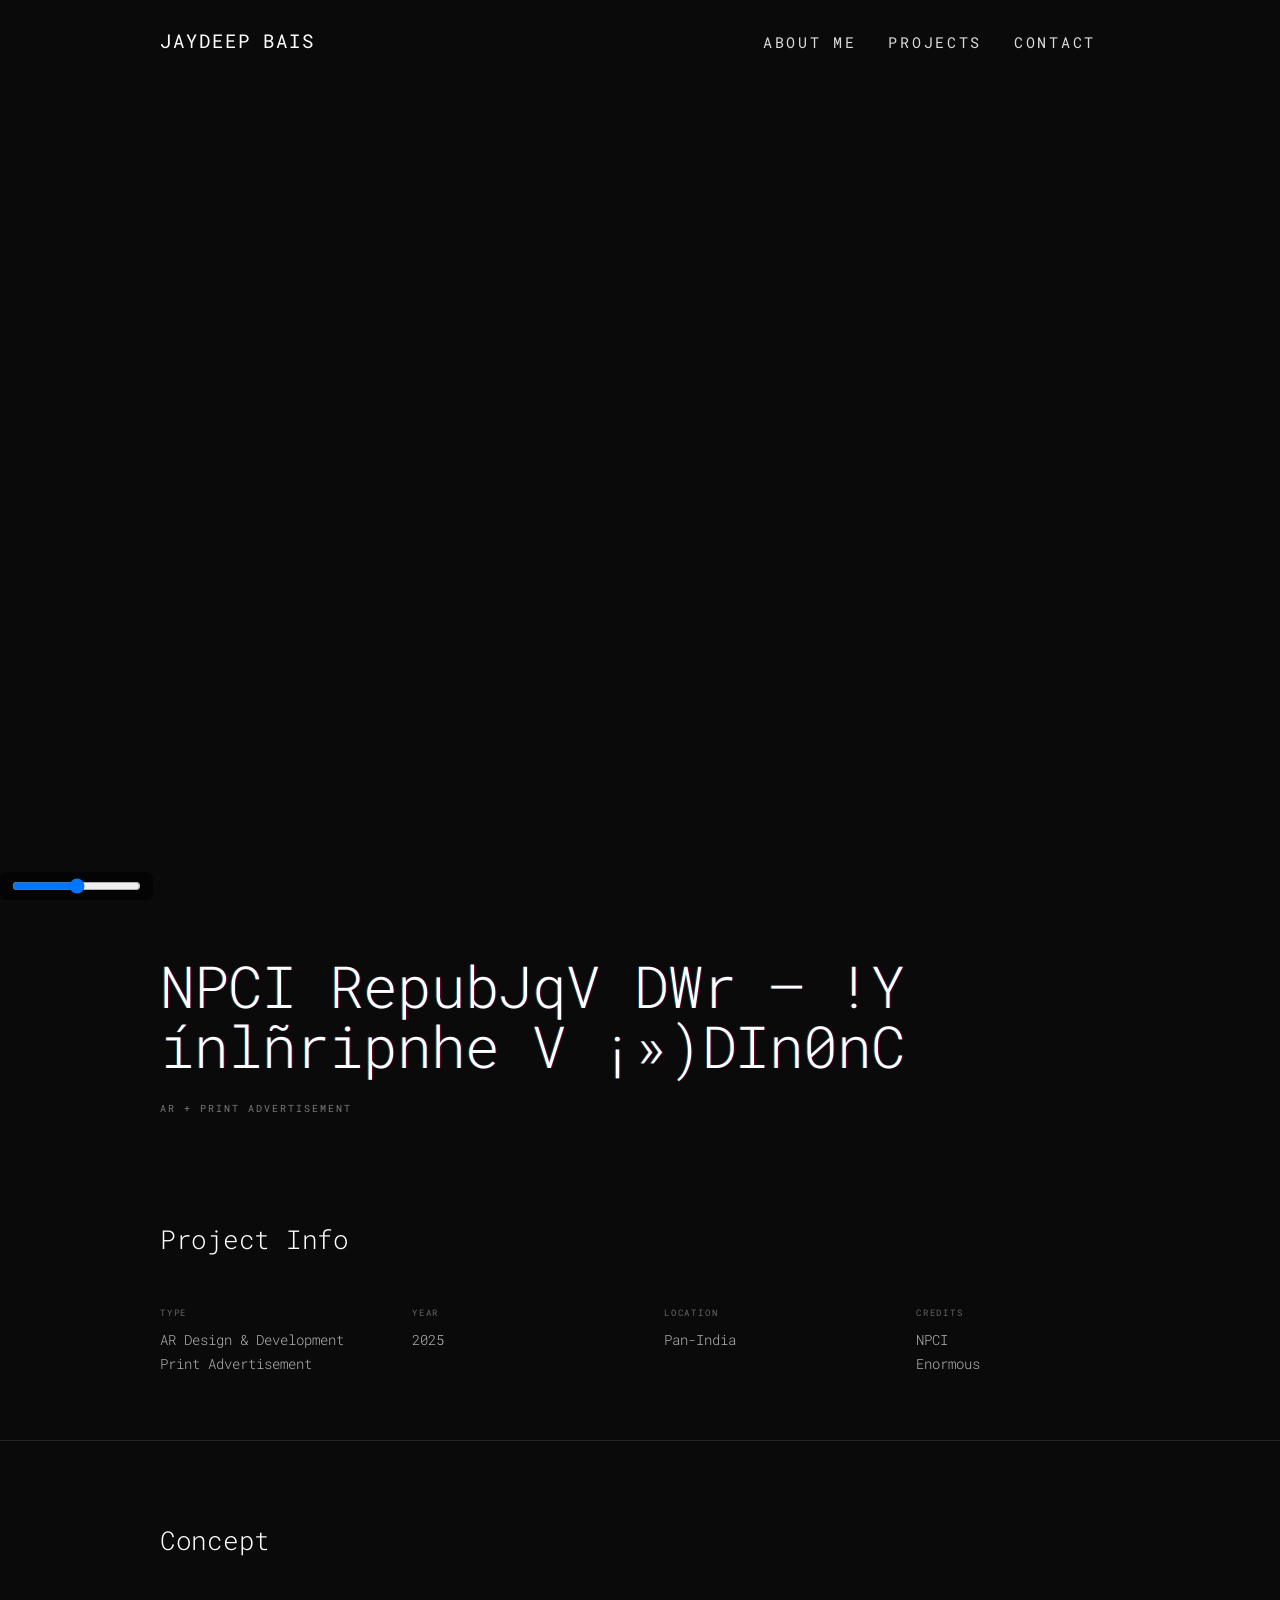
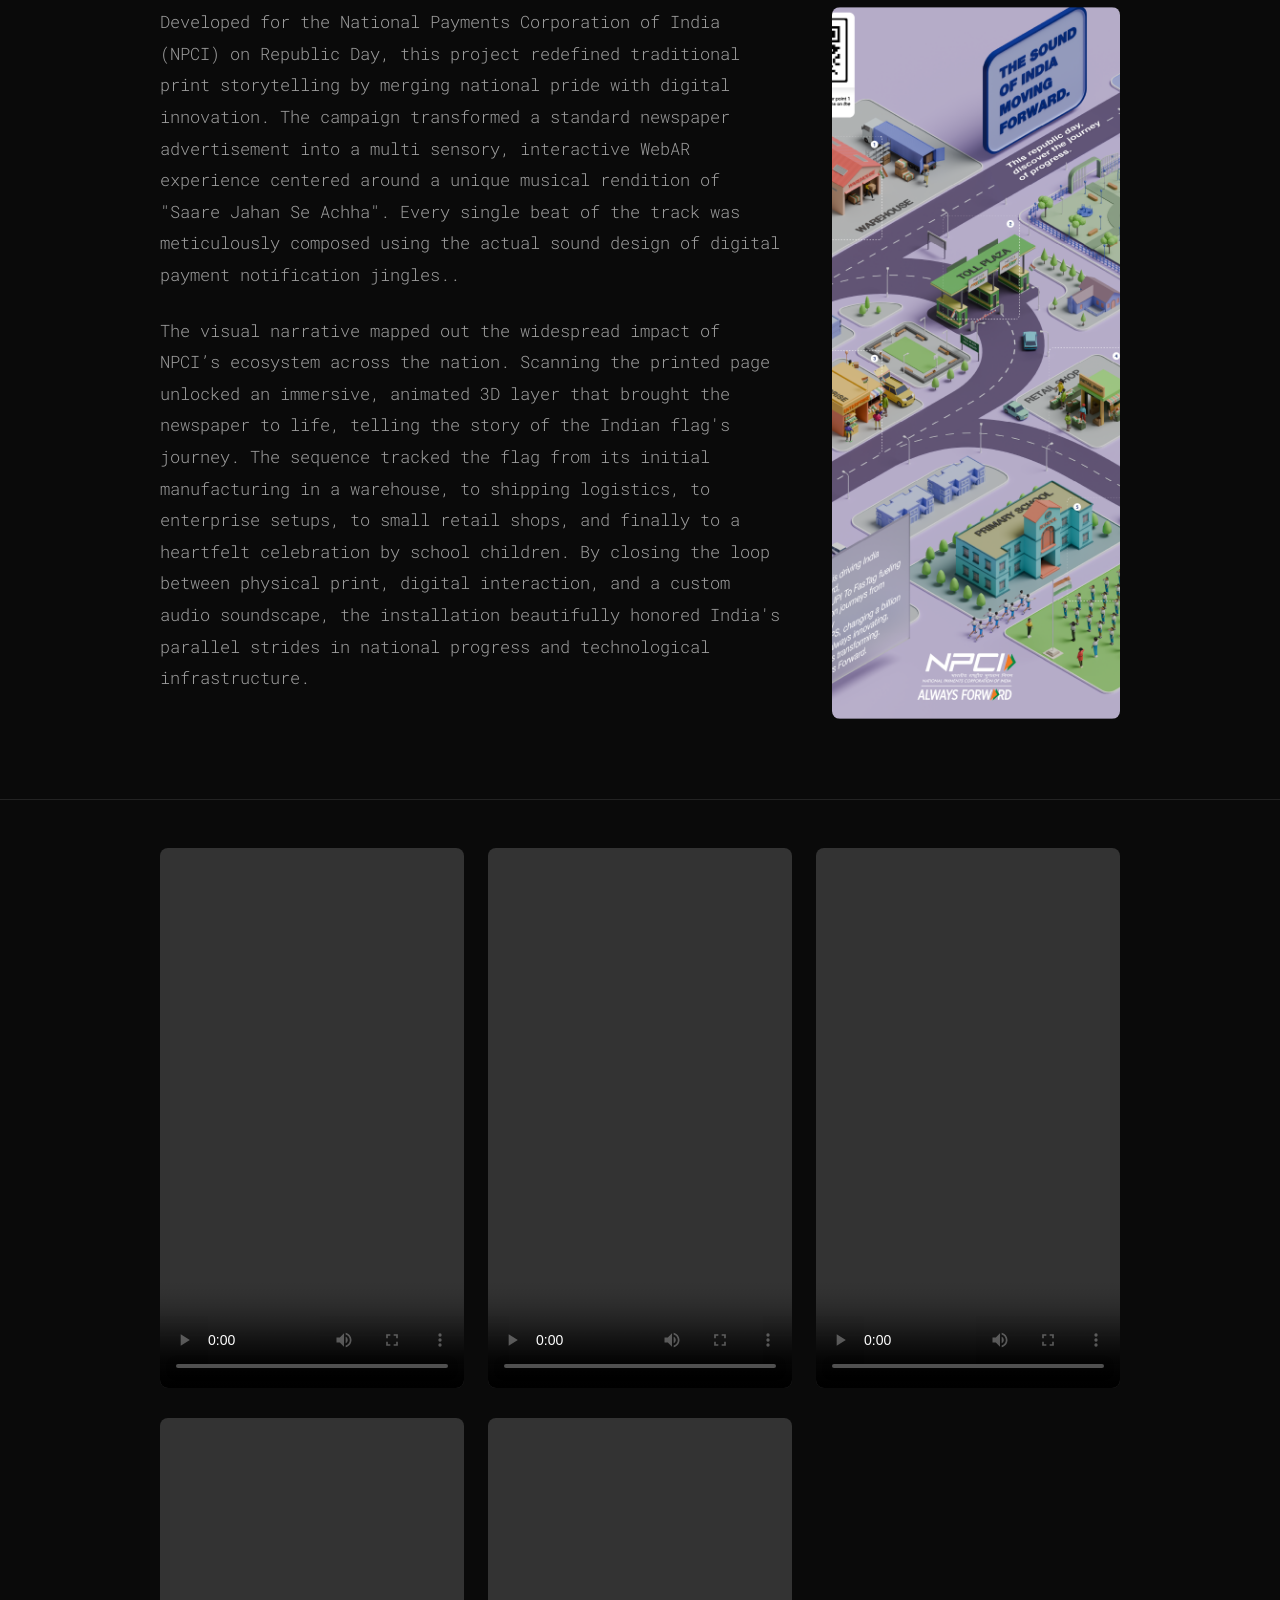
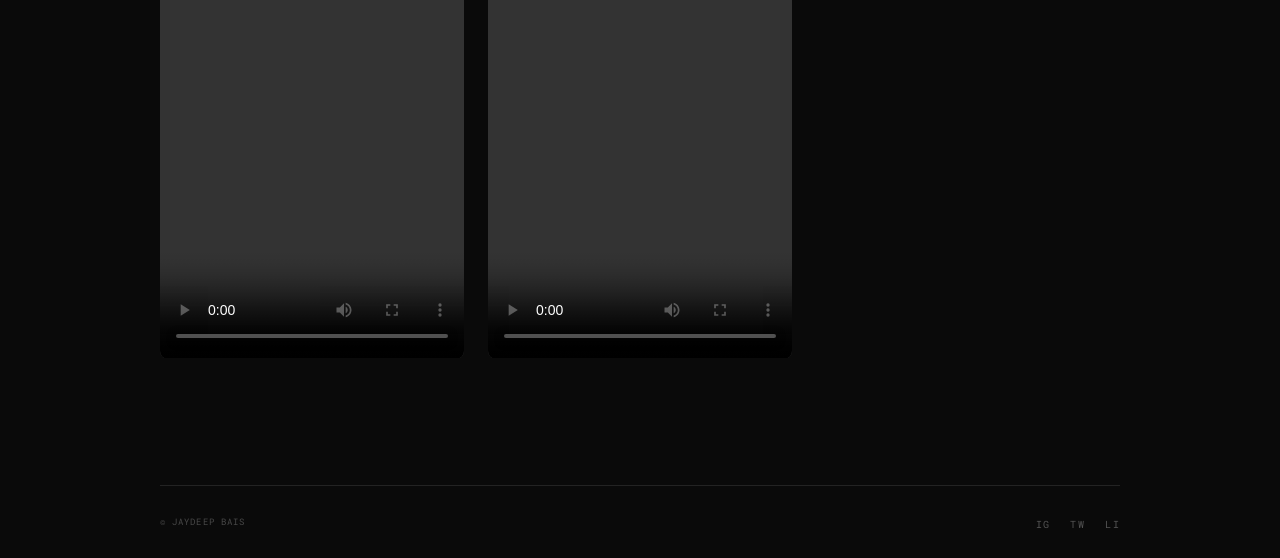
<file: html/project-NPCI.html>
<!DOCTYPE html>
<html lang="en">

<head>
  <meta charset="UTF-8">
  <meta name="viewport" content="width=device-width, initial-scale=1.0">
  <title>Studio — Unsupervised — Machine Hallucinations — MoMA</title>
  <link href="https://cdn.jsdelivr.net/npm/bootstrap@5.3.3/dist/css/bootstrap.min.css" rel="stylesheet">
  <link rel="stylesheet" href="../css/style.css">
</head>

<body>

  <!-- ── Navbar ── -->
  <nav class="navbar navbar-dark navbar-expand-md fixed-top">
    <div class="container-fluid">
      <a class="navbar-brand glitch-text" href="../index.html">JAYDEEP BAIS</a>
      <button class="navbar-toggler border-0" type="button" data-bs-toggle="collapse" data-bs-target="#navMenu">
        <span class="navbar-toggler-icon"></span>
      </button>
      <div class="collapse navbar-collapse" id="navMenu">
        <ul class="navbar-nav ms-auto">
          <li class="nav-item"><a class="nav-link" href="about.html">About Me</a></li>
          <li class="nav-item"><a class="nav-link" href="projects.html">Projects</a></li>
          <li class="nav-item"><a class="nav-link" href="contact.html">Contact</a></li>
        </ul>
      </div>
    </div>
  </nav>

  <!-- ════════════════════════
     A — COVER
════════════════════════ -->
  <!-- ════════════════════════
     A — COVER (YOUTUBE VIDEO 16:9)
 ════════════════════════ -->
  <div class="youtube-cover reveal">
    <div id="player"></div>
    <div id="controls" style="
      position: absolute;
      bottom: 0px;
      left: 0px;
      background: rgba(0,0,0,0.6);
      padding: 6px 12px;
      border-radius: 6px;
      display: flex;
      align-items: center;
      gap: 8px;
      z-index: 10;">

      <input type="range" id="volumeSlider" min="0" max="100" value="50">
    </div>
  </div>

  <script>
    var tag = document.createElement('script');
    tag.src = "https://www.youtube.com/iframe_api";
    document.getElementsByTagName('script')[0].parentNode.insertBefore(tag, document.getElementsByTagName('script')[0]);

    var player;
    function onYouTubeIframeAPIReady() {
      player = new YT.Player('player', {
        videoId: '4CeLm_nftU8',
        playerVars: {
          autoplay: 1,
          mute: 1,
          controls: 0,      // hide YouTube's native controls
          loop: 1,
          playlist: '4CeLm_nftU8',
          disablekb: 1,
          modestbranding: 1,
          rel: 0
        },
        events: {
          'onReady': onPlayerReady
        }
      });
    }

    function onPlayerReady(event) {
      event.target.setVolume(50);
    }

    document.getElementById('volumeSlider').addEventListener('input', function (e) {
      var vol = parseInt(e.target.value, 10);
      player.setVolume(vol);
      vol > 0 ? player.unMute() : player.mute();
    });

    document.getElementById('playPause').addEventListener('click', function () {
      var state = player.getPlayerState();
      if (state === YT.PlayerState.PLAYING) {
        player.pauseVideo();
        this.textContent = '▶';
      } else {
        player.playVideo();
        this.textContent = '⏸';
      }
    });
  </script>


  <!-- Title Section -->
  <section class="py-4">
    <div class="container-fluid">
      <h1 class="cover-title glitch-text"
        style="font-size: clamp(24px, 4.5vw, 64px); font-weight: 300; letter-spacing: -.02em; line-height: 1.05; color: var(--fg); margin-top: 2rem;">
        NPCI Republic Day —<br> AR Experience <br>— Pan-India</h1>
      <div class="cover-type"
        style="font-size: 10px; letter-spacing: .2em; text-transform: uppercase; color: rgba(255, 255, 255, .45); margin-top: 1rem;">
        AR + Print Advertisement</div>
    </div>
  </section>



  <!-- ════════════════════════
     B — INFO
════════════════════════ -->
  <section class="project-info-section">
    <div class="container-fluid">

      <div class="pd-section-header reveal">

        <span class="pd-section-title glitch-text">Project Info</span>
      </div>

      <div class="row g-4 g-md-5 reveal">
        <div class="col-6 col-md-3">
          <div class="info-label">Type</div>
          <div class="info-value">AR Design & Development<br>Print Advertisement</div>
        </div>
        <div class="col-6 col-md-3">
          <div class="info-label">Year</div>
          <div class="info-value">2025</div>
        </div>
        <div class="col-6 col-md-3">
          <div class="info-label">Location</div>
          <div class="info-value">Pan-India<br><br></div>
        </div>
        <div class="col-6 col-md-3">
          <div class="info-label">Credits</div>
          <div class="info-value">
            NPCI
            <br>Enormous
            <br>

          </div>
        </div>
      </div>

    </div>
  </section>



  <!-- ════════════════════════
     D — CONCEPT
════════════════════════ -->
  <section class="project-concept-section">
    <div class="container-fluid">

      <div class="pd-section-header reveal">

        <span class="pd-section-title glitch-text">Concept</span>
      </div>

      <div class="row g-5 align-items-top">

        <div class="col-12 col-md-8 reveal">
          <div class="concept-text">
            <p>Developed for the National Payments Corporation of India (NPCI) on Republic Day, this project redefined
              traditional print storytelling by merging national pride with digital innovation. The campaign transformed
              a standard newspaper advertisement into a multi sensory, interactive WebAR experience centered around a
              unique musical rendition of "Saare Jahan Se Achha". Every single beat of the track was meticulously
              composed using the actual sound design of digital payment notification jingles..</p>
            <p>The visual narrative mapped out the widespread impact of NPCI’s ecosystem across the nation. Scanning the
              printed page unlocked an immersive, animated 3D layer that brought the newspaper to life, telling the
              story of the Indian flag's journey. The sequence tracked the flag from its initial manufacturing in a
              warehouse, to shipping logistics, to enterprise setups, to small retail shops, and finally to a heartfelt
              celebration by school children. By closing the loop between physical print, digital interaction, and a
              custom audio soundscape, the installation beautifully honored India's parallel strides in national
              progress and technological infrastructure.</p>
            <p></p>
          </div>
        </div>
        <div class="col-12 col-md-4 reveal">
          <img src="../assets/img/NPCI/Artboard 1.png" alt="NPCI Concept"
            style="width:100%; height: 100%; aspect-ratio:9/16; object-fit:cover; border-radius:8px;">
        </div>
      </div>

  </section>

  <!-- Videos Section -->
  <section class="project-videos-section py-5">
    <div class="container-fluid">
      <div class="row g-4">
        <div class="col-12 col-md-4 reveal">
          <video controls style="width:100%; aspect-ratio:9/16; object-fit:cover; border-radius:8px;">
            <source src="../assets/img/NPCI/Warehu.mp4" type="video/mp4">
            Your browser does not support the video tag.
          </video>
        </div>
        <div class="col-12 col-md-4 reveal">
          <video controls style="width:100%; aspect-ratio:9/16; object-fit:cover; border-radius:8px;">
            <source src="../assets/img/NPCI/Toll.mp4" type="video/mp4">
            Your browser does not support the video tag.
          </video>
        </div>
        <div class="col-12 col-md-4 reveal">
          <video controls style="width:100%; aspect-ratio:9/16; object-fit:cover; border-radius:8px;">
            <source src="../assets/img/NPCI/Entpri.mp4" type="video/mp4">
            Your browser does not support the video tag.
          </video>
        </div>
        <div class="col-12 col-md-4 reveal">
          <video controls style="width:100%; aspect-ratio:9/16; object-fit:cover; border-radius:8px;">
            <source src="../assets/img/NPCI/Store02.mp4" type="video/mp4">
            Your browser does not support the video tag.
          </video>
        </div>
        <div class="col-12 col-md-4 reveal">
          <video controls style="width:100%; aspect-ratio:9/16; object-fit:cover; border-radius:8px;">
            <source src="../assets/img/NPCI/School.mp4">
            Your browser does not support the video tag.
          </video>
        </div>

      </div>
    </div>
  </section>










  <!-- ════════════════════════
     FOOTER
════════════════════════ -->
  <footer class="py-4 mt-5">
    <div class="container-fluid">
      <div class="sep mb-4"></div>
      <div class="d-flex align-items-center flex-wrap gap-3">
        <div class="footer-copy">
          <div>© JAYDEEP BAIS</div>
        </div>
        <div class="footer-social ms-auto">
          <a href="#">IG</a><a href="#">TW</a><a href="#">LI</a>
        </div>
      </div>
    </div>
  </footer>

  <script src="https://cdn.jsdelivr.net/npm/bootstrap@5.3.3/dist/js/bootstrap.bundle.min.js"></script>
  <script src="../js/main.js"></script>
</body>

</html>
</file>
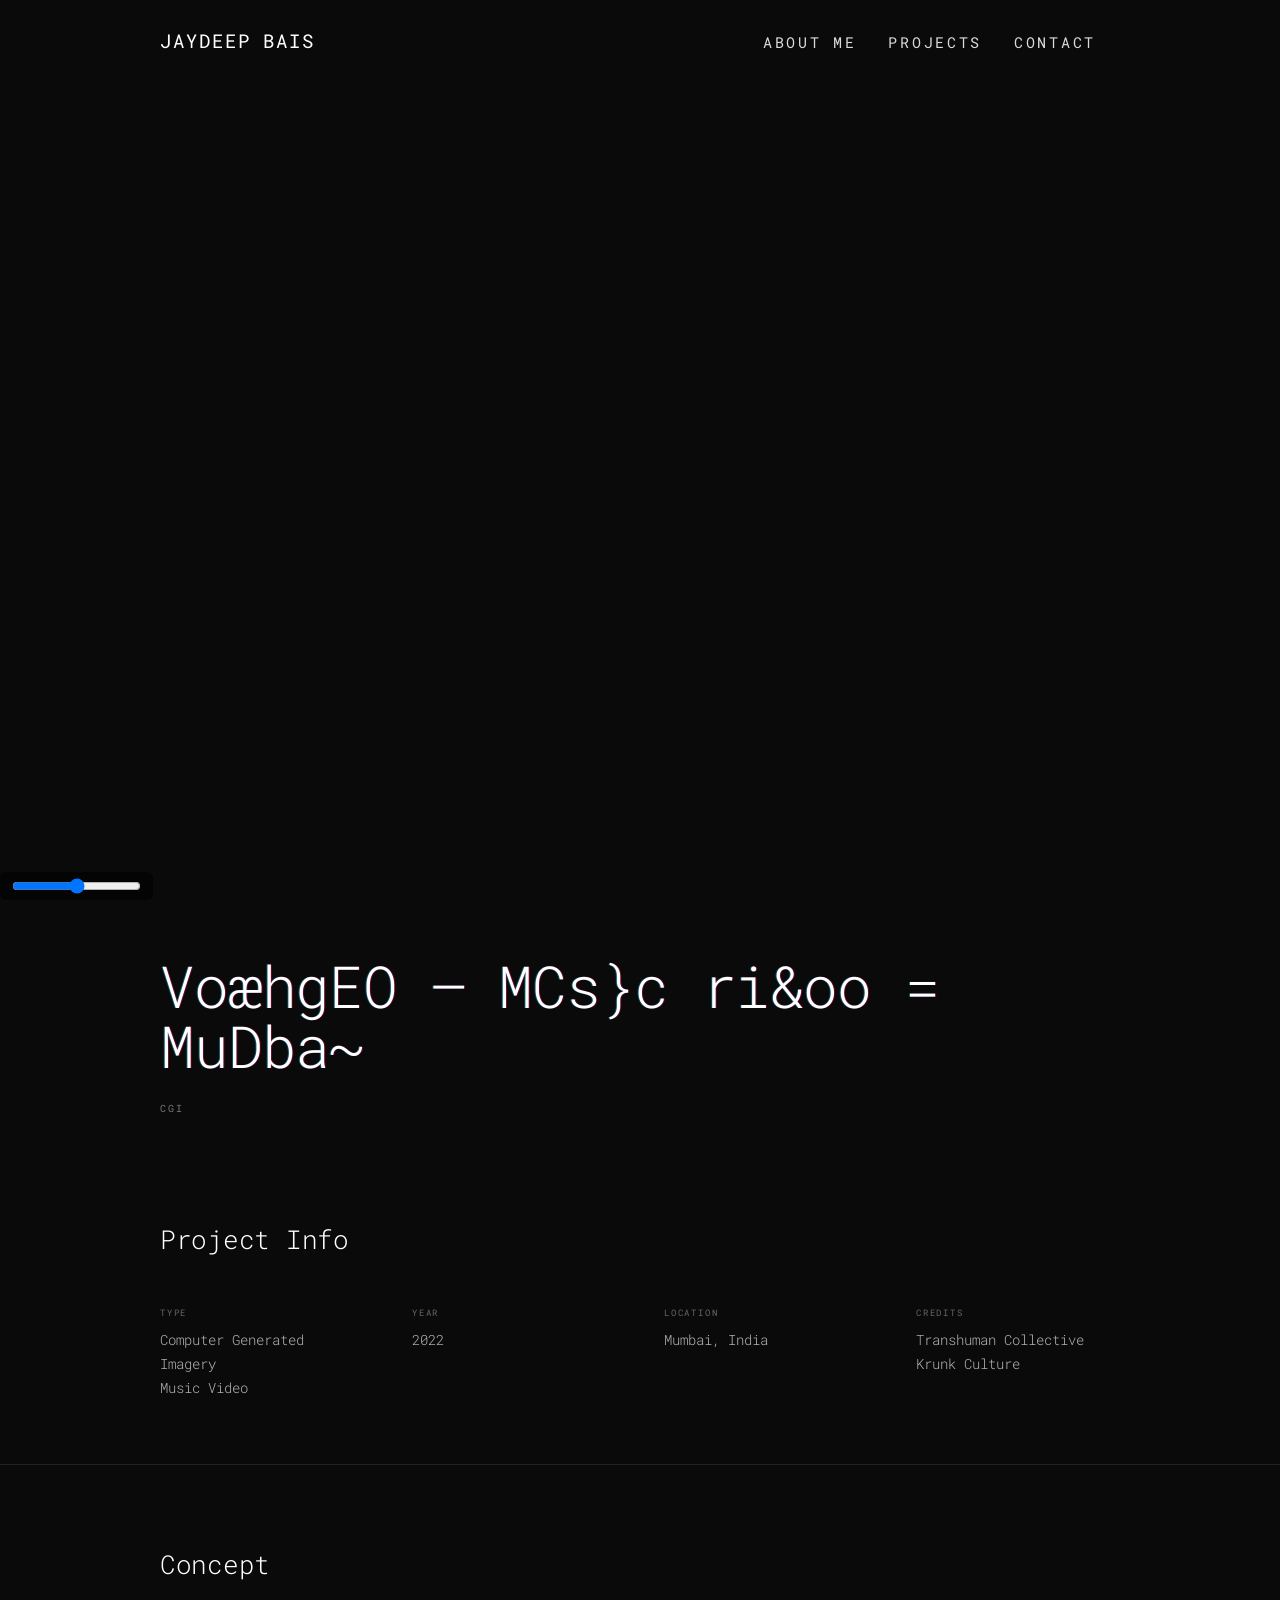
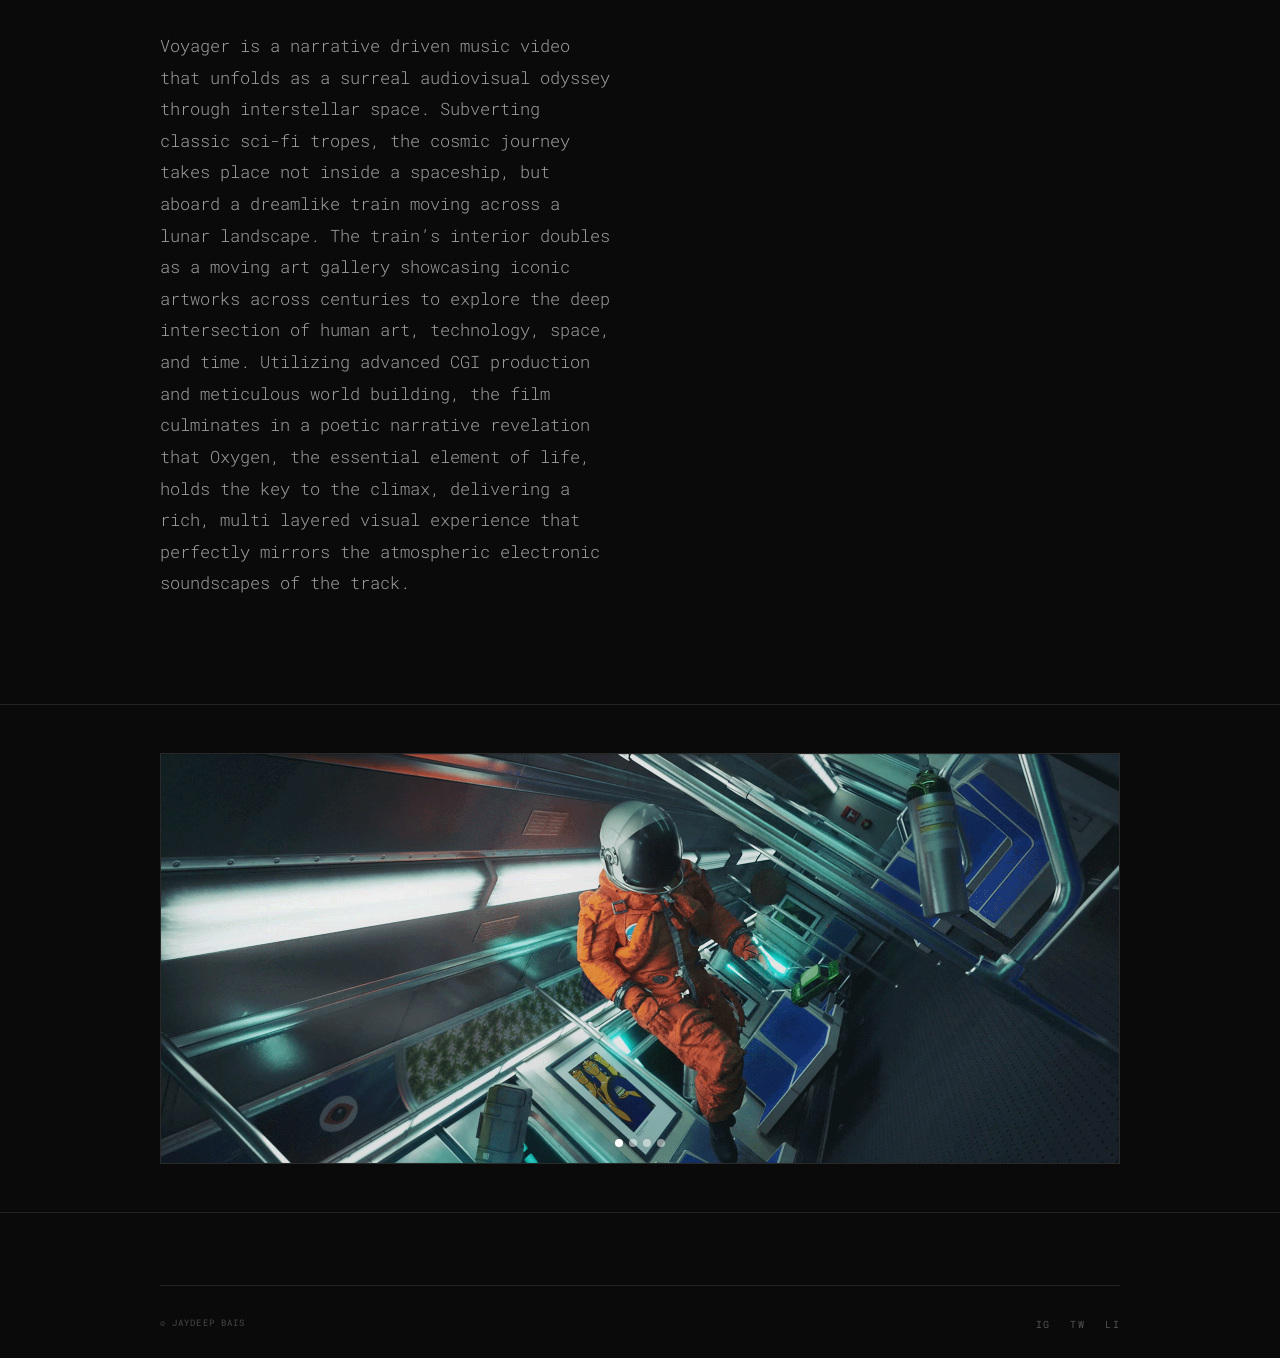
<file: html/project-voyager.html>
<!DOCTYPE html>
<html lang="en">

<head>
  <meta charset="UTF-8">
  <meta name="viewport" content="width=device-width, initial-scale=1.0">
  <title>Studio — Unsupervised — Machine Hallucinations — MoMA</title>
  <link href="https://cdn.jsdelivr.net/npm/bootstrap@5.3.3/dist/css/bootstrap.min.css" rel="stylesheet">
  <link rel="stylesheet" href="../css/style.css">
</head>

<body>

  <!-- ── Navbar ── -->
  <nav class="navbar navbar-dark navbar-expand-md fixed-top">
    <div class="container-fluid">
      <a class="navbar-brand glitch-text" href="../index.html">JAYDEEP BAIS</a>
      <button class="navbar-toggler border-0" type="button" data-bs-toggle="collapse" data-bs-target="#navMenu">
        <span class="navbar-toggler-icon"></span>
      </button>
      <div class="collapse navbar-collapse" id="navMenu">
        <ul class="navbar-nav ms-auto">
          <li class="nav-item"><a class="nav-link" href="about.html">About Me</a></li>
          <li class="nav-item"><a class="nav-link" href="projects.html">Projects</a></li>
          <li class="nav-item"><a class="nav-link" href="contact.html">Contact</a></li>
        </ul>
      </div>
    </div>
  </nav>

  <!-- ════════════════════════
     A — COVER
════════════════════════ -->
  <!-- ════════════════════════
     A — COVER (YOUTUBE VIDEO 16:9)
 ════════════════════════ -->
  <div class="youtube-cover reveal">
    <div id="player"></div>
    <div id="controls" style="
      position: absolute;
      bottom: 0px;
      left: 0px;
      background: rgba(0,0,0,0.6);
      padding: 6px 12px;
      border-radius: 6px;
      display: flex;
      align-items: center;
      gap: 8px;
      z-index: 10;">

      <input type="range" id="volumeSlider" min="0" max="100" value="50">
    </div>
  </div>

  <script>
    var tag = document.createElement('script');
    tag.src = "https://www.youtube.com/iframe_api";
    document.getElementsByTagName('script')[0].parentNode.insertBefore(tag, document.getElementsByTagName('script')[0]);

    var player;
    function onYouTubeIframeAPIReady() {
      player = new YT.Player('player', {
        videoId: '90Mj9eO5zso',
        playerVars: {
          autoplay: 1,
          mute: 1,
          controls: 0,      // hide YouTube's native controls
          loop: 1,
          playlist: '90Mj9eO5zso',
          disablekb: 1,
          modestbranding: 1,
          rel: 0
        },
        events: {
          'onReady': onPlayerReady
        }
      });
    }

    function onPlayerReady(event) {
      event.target.setVolume(50);
    }

    document.getElementById('volumeSlider').addEventListener('input', function (e) {
      var vol = parseInt(e.target.value, 10);
      player.setVolume(vol);
      vol > 0 ? player.unMute() : player.mute();
    });

    document.getElementById('playPause').addEventListener('click', function () {
      var state = player.getPlayerState();
      if (state === YT.PlayerState.PLAYING) {
        player.pauseVideo();
        this.textContent = '▶';
      } else {
        player.playVideo();
        this.textContent = '⏸';
      }
    });
  </script>

  <!-- Title Section -->
  <section class="py-4 reveal">
    <div class="container-fluid">
      <h1 class="cover-title glitch-text"
        style="font-size: clamp(24px, 4.5vw, 64px); font-weight: 300; letter-spacing: -.02em; line-height: 1.05; color: var(--fg); margin-top: 2rem;">
        Voyager —<br> Music Video <br>— Mumbai</h1>
      <div class="cover-type"
        style="font-size: 10px; letter-spacing: .2em; text-transform: uppercase; color: rgba(255, 255, 255, .45); margin-top: 1rem;">
        CGI</div>
    </div>
  </section>



  <!-- ════════════════════════
     B — INFO
════════════════════════ -->
  <section class="project-info-section">
    <div class="container-fluid">

      <div class="pd-section-header reveal">

        <span class="pd-section-title glitch-text">Project Info</span>
      </div>

      <div class="row g-4 g-md-5 reveal">
        <div class="col-6 col-md-3">
          <div class="info-label">Type</div>
          <div class="info-value">Computer Generated Imagery<br>Music Video</div>
        </div>
        <div class="col-6 col-md-3">
          <div class="info-label">Year</div>
          <div class="info-value">2022</div>
        </div>
        <div class="col-6 col-md-3">
          <div class="info-label">Location</div>
          <div class="info-value">Mumbai, India<br><br></div>
        </div>
        <div class="col-6 col-md-3">
          <div class="info-label">Credits</div>
          <div class="info-value">
            Transhuman Collective<br>Krunk Culture
            <br>
            <br>

          </div>
        </div>
      </div>

    </div>
  </section>



  <!-- ════════════════════════
     D — CONCEPT
════════════════════════ -->
  <section class="project-concept-section">
    <div class="container-fluid">

      <div class="pd-section-header reveal">

        <span class="pd-section-title glitch-text">Concept</span>
      </div>

      <div class="row g-5">

        <div class="col-12 col-md-6 reveal">
          <div class="concept-text">
            <p>Voyager is a narrative driven music video that unfolds as a surreal audiovisual
              odyssey through interstellar space. Subverting classic sci-fi tropes, the cosmic journey takes place not
              inside a spaceship, but aboard a dreamlike train moving across a lunar landscape. The train’s interior
              doubles as a moving art gallery showcasing iconic artworks across centuries to explore the deep
              intersection of human art, technology, space, and time. Utilizing advanced CGI production and meticulous
              world building, the film culminates in a poetic narrative revelation that Oxygen, the essential
              element of life, holds the key to the climax, delivering a rich, multi layered visual experience that
              perfectly mirrors the atmospheric electronic soundscapes of the track.</p>
            <p></p>
            <p></p>

          </div>
        </div>
      </div>
    </div>

  </section>

  <!-- Gallery Images Slideshow -->
  <section class="py-5 reveal" style="border-bottom: 1px solid var(--gray-line);">
    <div class="container-fluid">
      <div class="slideshow-wrapper"
        style="position: relative; width: 100%; aspect-ratio: 21/9; overflow: hidden; border: 1px solid var(--gray-line); background: #111;">
        <img id="gallery-slideshow" src="../assets/img/Voyager/1.gif" alt="Gallery Slideshow"
          style="width: 100%; height: 100%; object-fit: cover; transition: opacity 1s ease-in-out;">
        <div class="nav-right" style="position: absolute; top: 0; right: 0; width: 30%; height: 100%; cursor: pointer;"
          title="Next image"></div>
      </div>
    </div>
  </section>
  <script>
    (function () {
      const images = [
        "../assets/img/Voyager/1.gif",
        "../assets/img/Voyager/2.gif",
        "../assets/img/Voyager/3.gif",
        "../assets/img/Voyager/4.gif"
      ];
      let current = 0;
      const imgEl = document.getElementById('gallery-slideshow');
      const navRight = document.querySelector('.nav-right');
      const wrapper = document.querySelector('.slideshow-wrapper');

      // Create dot indicators
      const dotsContainer = document.createElement('div');
      dotsContainer.className = 'dots';
      dotsContainer.style.cssText = 'position:absolute;bottom:10px;width:100%;text-align:center;pointer-events:auto;';
      const dots = [];
      images.forEach((_, i) => {
        const dot = document.createElement('span');
        dot.dataset.idx = i;
        dot.style.cssText = 'display:inline-block;width:8px;height:8px;margin:0 3px;background:#fff;opacity:0.5;border-radius:50%;cursor:pointer;transition:opacity .3s;';
        if (i === 0) dot.style.opacity = '1';
        dot.addEventListener('click', () => {
          current = i;
          showImage(current);
        });
        dotsContainer.appendChild(dot);
        dots.push(dot);
      });
      wrapper.appendChild(dotsContainer);

      function updateDots(idx) {
        dots.forEach((dot, i) => {
          dot.style.opacity = i === idx ? '1' : '0.5';
        });
      }

      function showImage(index) {
        imgEl.style.opacity = '0';
        setTimeout(() => {
          imgEl.src = images[index];
          imgEl.style.opacity = '1';
          updateDots(index);
        }, 500);
      }

      // Auto slideshow every 5 seconds
      const intervalId = setInterval(() => {
        current = (current + 1) % images.length;
        showImage(current);
      }, 5000);

      // Click navigation (right side)
      navRight.addEventListener('click', () => {
        current = (current + 1) % images.length;
        showImage(current);
      });
    })();
  </script>







  <!-- ════════════════════════
     FOOTER
════════════════════════ -->
  <footer class="py-4 mt-5 reveal">
    <div class="container-fluid">
      <div class="sep mb-4"></div>
      <div class="d-flex align-items-center flex-wrap gap-3">
        <div class="footer-copy">
          <div>© JAYDEEP BAIS</div>
        </div>
        <div class="footer-social ms-auto">
          <a href="https://www.instagram.com/jaydeepbais/">IG</a><a href="https://twitter.com/jaydeepsbais">TW</a><a
            href="https://www.linkedin.com/in/jaydeepsbais/">LI</a>
        </div>
      </div>
    </div>
  </footer>

  <script src="https://cdn.jsdelivr.net/npm/bootstrap@5.3.3/dist/js/bootstrap.bundle.min.js"></script>
  <script src="../js/main.js"></script>
</body>

</html>
</file>
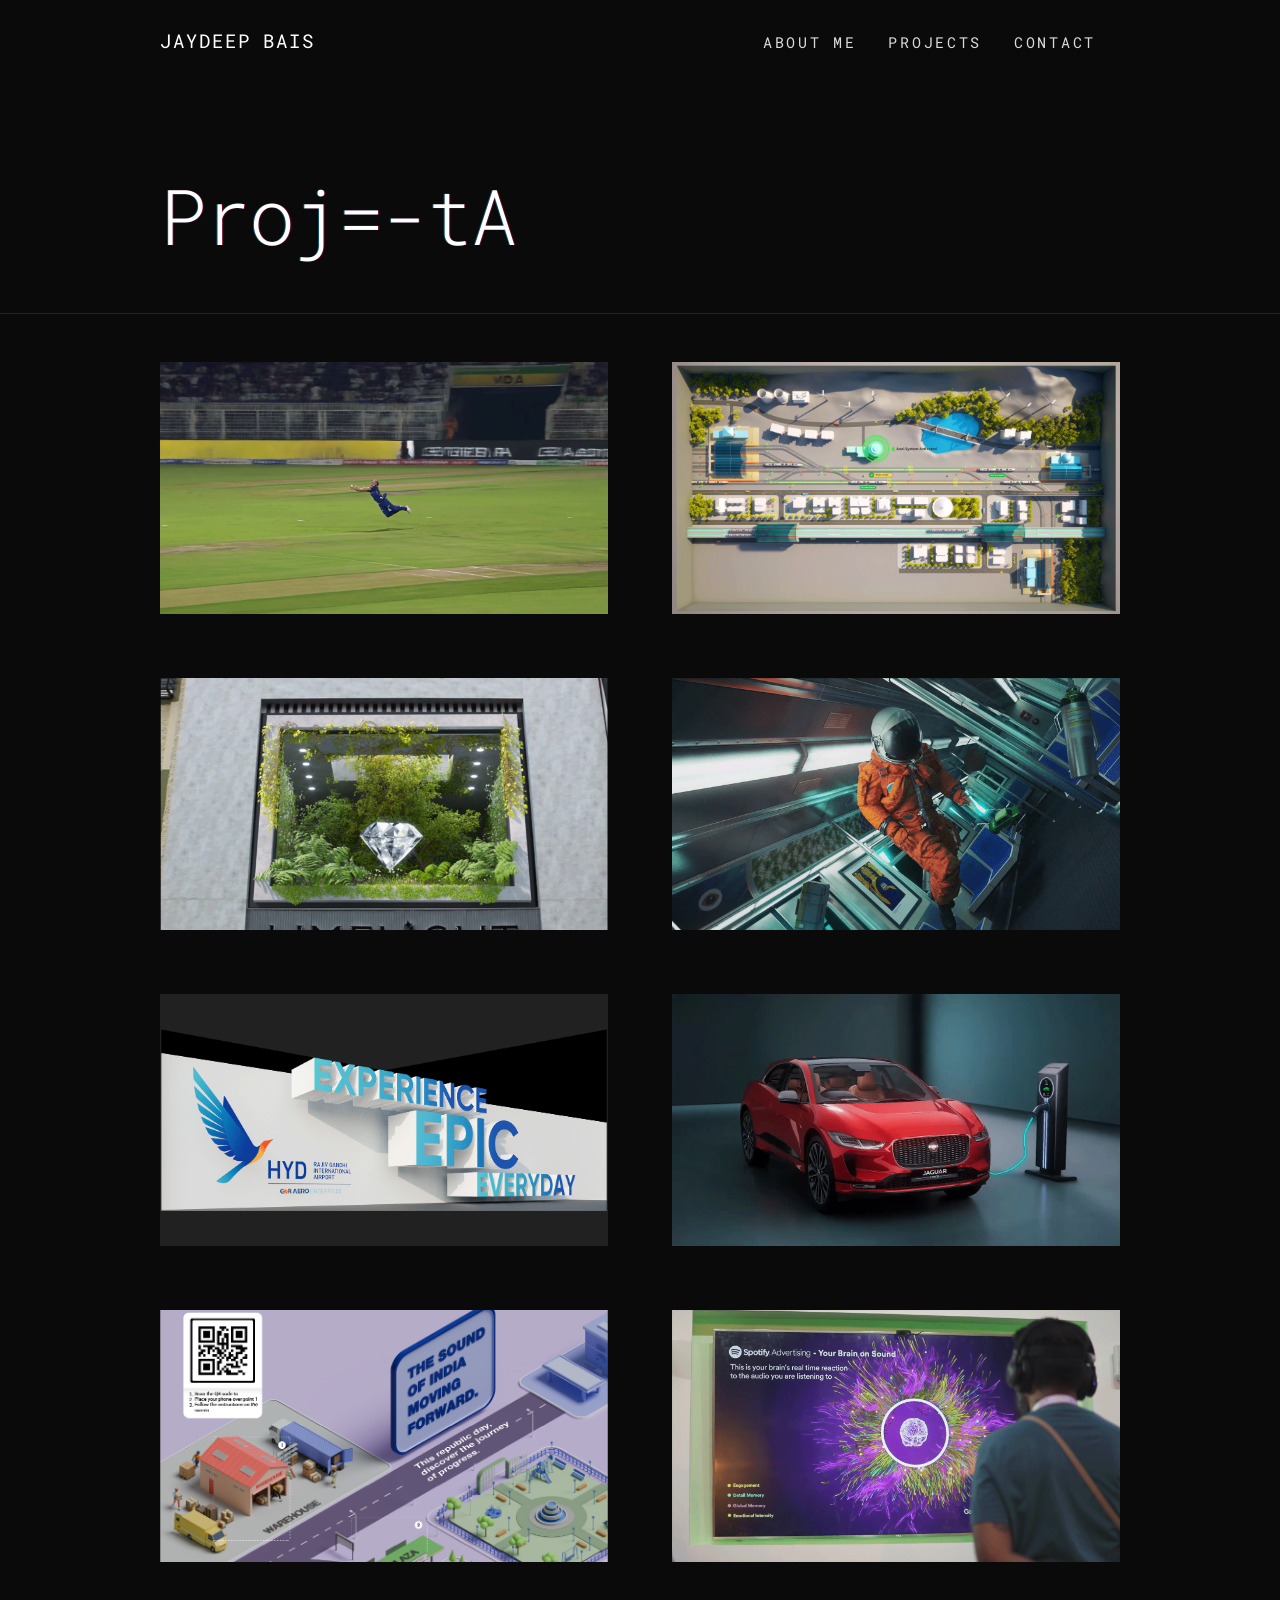
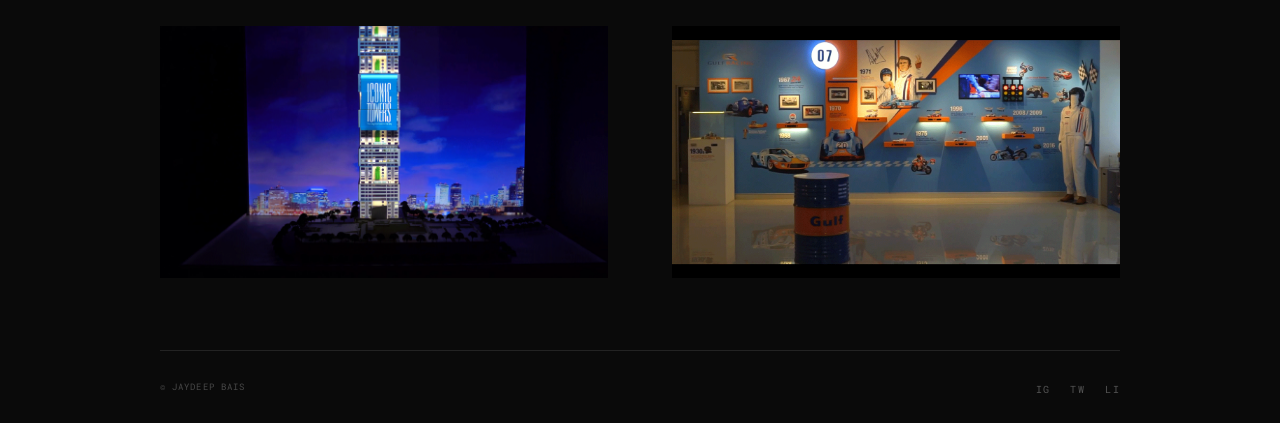
<file: html/projects.html>
<!DOCTYPE html>
<html lang="en">

<head>
  <meta charset="UTF-8">
  <meta name="viewport" content="width=device-width, initial-scale=1.0">
  <title>Studio — Projects</title>
  <link href="https://cdn.jsdelivr.net/npm/bootstrap@5.3.3/dist/css/bootstrap.min.css" rel="stylesheet">
  <link rel="stylesheet" href="../css/style.css">
</head>

<body>

  <nav class="navbar navbar-dark navbar-expand-md fixed-top">
    <div class="container-fluid">
      <a class="navbar-brand glitch-text" href="../index.html">JAYDEEP BAIS</a>
      <button class="navbar-toggler border-0" type="button" data-bs-toggle="collapse" data-bs-target="#navMenu">
        <span class="navbar-toggler-icon"></span>
      </button>
      <div class="collapse navbar-collapse" id="navMenu">
        <ul class="navbar-nav ms-auto">
          <li class="nav-item"><a class="nav-link" href="about.html">About Me</a></li>
          <li class="nav-item"><a class="nav-link" href="projects.html">Projects</a></li>
          <li class="nav-item"><a class="nav-link" href="contact.html">Contact</a></li>
        </ul>
      </div>
    </div>
  </nav>

  <section class="page-hero pb-5 reveal">
    <div class="container-fluid">
      <div class="hero-sep"></div>

      <h1 class="page-title glitch-text">Projects</h1>
    </div>
  </section>

  <section class="py-5">
    <div class="container-fluid">

      <div class="row project-row reveal">
        <div class="col-12 col-md-6">
          <a href="project - IPL360.html" class="project-card">
            <div class="pjImage"><img src="../assets/img/IPL/1.gif" alt="IPL 360" class="thumb-horizontal w-100" />
            </div>
            <div class="pjGraphics">
              <div class="pjDot"></div>
              <div class="pjDot"></div>
              <div class="pjDot"></div>
              <div class="pjDot"></div>
              <div class="pjDot"></div>
              <div class="pjDot"></div>
            </div>
            <div class="pjText">
              <div class="inner">
                <div class="layer2">
                  <div class="pjDot2"></div>
                  <div class="pjDot2"></div>
                  <div class="pjDot2"></div>
                  <div class="pjDot2"></div>
                </div>
                <div class="pjName">IPL - 360 Camera</div>
                <div class="pjBottom">
                  <div class="pjCats">Customised AI Workflow<br>2026</div>
                </div>
              </div>
            </div>
            <div class="pjFlash"></div>
          </a>
        </div>
        <div class="col-12 col-md-6 reveal">
          <a href="project-siemens table.html" class="project-card">
            <div class="pjImage"><img src="../assets/img/Siemens/1.gif" alt="Siemens Interactive Product Simulation"
                class="thumb-horizontal w-100" />
            </div>
            <div class="pjGraphics">
              <div class="pjDot"></div>
              <div class="pjDot"></div>
              <div class="pjDot"></div>
              <div class="pjDot"></div>
              <div class="pjDot"></div>
              <div class="pjDot"></div>
            </div>
            <div class="pjText">
              <div class="inner">
                <div class="layer2">
                  <div class="pjDot2"></div>
                  <div class="pjDot2"></div>
                  <div class="pjDot2"></div>
                  <div class="pjDot2"></div>
                </div>
                <div class="pjName">Siemens Interactive Product Simulation</div>
                <div class="pjBottom">
                  <div class="pjCats">Game Design + Interaction Design<br>2025</div>
                </div>
              </div>
            </div>
            <div class="pjFlash"></div>
          </a>
        </div>
      </div>

      <div class="row project-row reveal">
        <div class="col-12 col-md-6">
          <a href="project-limelight.html" class="project-card">
            <div class="pjImage"><img src="../assets/img/Limelight/1.gif" alt="Interior Archviz"
                class="thumb-horizontal w-100" />
            </div>
            <div class="pjGraphics">
              <div class="pjDot"></div>
              <div class="pjDot"></div>
              <div class="pjDot"></div>
              <div class="pjDot"></div>
              <div class="pjDot"></div>
              <div class="pjDot"></div>
            </div>
            <div class="pjText">
              <div class="inner">
                <div class="layer2">
                  <div class="pjDot2"></div>
                  <div class="pjDot2"></div>
                  <div class="pjDot2"></div>
                  <div class="pjDot2"></div>
                </div>
                <div class="pjName">Limelight</div>
                <div class="pjBottom">
                  <div class="pjCats">CGI + Anamorphic Experience<br>2023</div>
                </div>
              </div>
            </div>
            <div class="pjFlash"></div>
          </a>
        </div>
        <div class="col-12 col-md-6 reveal">
          <a href="project-voyager.html" class="project-card">
            <div class="pjImage"><img src="../assets/img/Voyager/6.gif" alt="Interior Archviz"
                class="thumb-horizontal w-100" />
            </div>
            <div class="pjGraphics">
              <div class="pjDot"></div>
              <div class="pjDot"></div>
              <div class="pjDot"></div>
              <div class="pjDot"></div>
              <div class="pjDot"></div>
              <div class="pjDot"></div>
            </div>
            <div class="pjText">
              <div class="inner">
                <div class="layer2">
                  <div class="pjDot2"></div>
                  <div class="pjDot2"></div>
                  <div class="pjDot2"></div>
                  <div class="pjDot2"></div>
                </div>
                <div class="pjName">Voyager - Music Video</div>
                <div class="pjBottom">
                  <div class="pjCats">CGI + Music Video<br>2022</div>
                </div>
              </div>
            </div>
            <div class="pjFlash"></div>
          </a>
        </div>
      </div>

      <div class="row project-row reveal">
        <div class="col-12 col-md-6">
          <a href="project-hyd logo launch.html" class="project-card">
            <div class="pjImage"><img src="../assets/img/Hyd Logo/1.gif" alt="Hyderabad Logo Launch"
                class="thumb-horizontal w-100" />
            </div>
            <div class="pjGraphics">
              <div class="pjDot"></div>
              <div class="pjDot"></div>
              <div class="pjDot"></div>
              <div class="pjDot"></div>
              <div class="pjDot"></div>
              <div class="pjDot"></div>
            </div>
            <div class="pjText">
              <div class="inner">
                <div class="layer2">
                  <div class="pjDot2"></div>
                  <div class="pjDot2"></div>
                  <div class="pjDot2"></div>
                  <div class="pjDot2"></div>
                </div>
                <div class="pjName">Hyderabad Logo Launch</div>
                <div class="pjBottom">
                  <div class="pjCats">Anamorphic Experience<br>2024</div>
                </div>
              </div>
            </div>
            <div class="pjFlash"></div>
          </a>
        </div>
        <div class="col-12 col-md-6 reveal">
          <a href="project-jaguar.html" class="project-card">
            <div class="pjImage"><img src="../assets/img/Jaguar/1.gif" alt="Jaguar I-Pace Launch Event"
                class="thumb-horizontal w-100" />
            </div>
            <div class="pjGraphics">
              <div class="pjDot"></div>
              <div class="pjDot"></div>
              <div class="pjDot"></div>
              <div class="pjDot"></div>
              <div class="pjDot"></div>
              <div class="pjDot"></div>
            </div>
            <div class="pjText">
              <div class="inner">
                <div class="layer2">
                  <div class="pjDot2"></div>
                  <div class="pjDot2"></div>
                  <div class="pjDot2"></div>
                  <div class="pjDot2"></div>
                </div>
                <div class="pjName">Jaguar I-Pace Launch Event</div>
                <div class="pjBottom">
                  <div class="pjCats">CGI + Virtual launch Event<br>2023</div>
                </div>
              </div>
            </div>
            <div class="pjFlash"></div>
          </a>
        </div>
      </div>

      <div class="row project-row reveal">
        <div class="col-12 col-md-6">
          <a href="project-NPCI.html" class="project-card">
            <div class="pjImage"><img src="../assets/img/NPCI/thumbnail.png" alt="Spotify - The Sound of You"
                class="thumb-horizontal w-100" />
            </div>
            <div class="pjGraphics">
              <div class="pjDot"></div>
              <div class="pjDot"></div>
              <div class="pjDot"></div>
              <div class="pjDot"></div>
              <div class="pjDot"></div>
              <div class="pjDot"></div>
            </div>
            <div class="pjText">
              <div class="inner">
                <div class="layer2">
                  <div class="pjDot2"></div>
                  <div class="pjDot2"></div>
                  <div class="pjDot2"></div>
                  <div class="pjDot2"></div>
                </div>
                <div class="pjName">NPCI - Digital India Dreams</div>
                <div class="pjBottom">
                  <div class="pjCats">AR + Advertisement<br>2025</div>
                </div>
              </div>
            </div>
            <div class="pjFlash"></div>
          </a>
        </div>
        <div class="col-12 col-md-6 reveal">
          <a href="project-spotify.html" class="project-card">
            <div class="pjImage"><img src="../assets/img/spotify/1.gif" alt="Spotify - The Sound of You"
                class="thumb-horizontal w-100" />
            </div>
            <div class="pjGraphics">
              <div class="pjDot"></div>
              <div class="pjDot"></div>
              <div class="pjDot"></div>
              <div class="pjDot"></div>
              <div class="pjDot"></div>
              <div class="pjDot"></div>
            </div>
            <div class="pjText">
              <div class="inner">
                <div class="layer2">
                  <div class="pjDot2"></div>
                  <div class="pjDot2"></div>
                  <div class="pjDot2"></div>
                  <div class="pjDot2"></div>
                </div>
                <div class="pjName">Spotify - The Sound of You</div>
                <div class="pjBottom">
                  <div class="pjCats">Data Art + Brain Waves<br>2018</div>
                </div>
              </div>
            </div>
            <div class="pjFlash"></div>
          </a>
        </div>
      </div>

      <div class="row project-row reveal" style="margin-bottom: 0 !important;">
        <div class="col-12 col-md-6">
          <a href="project-Adhiraj.html" class="project-card">
            <div class="pjImage"><img src="../assets/img/adhiraj/1.gif" alt="Adhiraj - Projection Mapping"
                class="thumb-horizontal w-100" />
            </div>
            <div class="pjGraphics">
              <div class="pjDot"></div>
              <div class="pjDot"></div>
              <div class="pjDot"></div>
              <div class="pjDot"></div>
              <div class="pjDot"></div>
              <div class="pjDot"></div>
            </div>
            <div class="pjText">
              <div class="inner">
                <div class="layer2">
                  <div class="pjDot2"></div>
                  <div class="pjDot2"></div>
                  <div class="pjDot2"></div>
                  <div class="pjDot2"></div>
                </div>
                <div class="pjName"> Adhiraj - Projection Mapping</div>
                <div class="pjBottom">
                  <div class="pjCats">Projection Mapping<br>2019</div>
                </div>
              </div>
            </div>
            <div class="pjFlash"></div>
          </a>
        </div>
        <div class="col-12 col-md-6 reveal">
          <a href="project-gulf.html" class="project-card">
            <div class="pjImage"><img src="../assets/img/Gulf/1.gif" alt="Gulf Oil - Experience Center"
                class="thumb-horizontal w-100" />
            </div>
            <div class="pjGraphics">
              <div class="pjDot"></div>
              <div class="pjDot"></div>
              <div class="pjDot"></div>
              <div class="pjDot"></div>
              <div class="pjDot"></div>
              <div class="pjDot"></div>
            </div>
            <div class="pjText">
              <div class="inner">
                <div class="layer2">
                  <div class="pjDot2"></div>
                  <div class="pjDot2"></div>
                  <div class="pjDot2"></div>
                  <div class="pjDot2"></div>
                </div>
                <div class="pjName">Gulf - Experience Center</div>
                <div class="pjBottom">
                  <div class="pjCats">Projection Mapping<br>2018</div>
                </div>
              </div>
            </div>
            <div class="pjFlash"></div>
          </a>
        </div>
      </div>

    </div>
  </section>

  <footer class="py-4 reveal">
    <div class="container-fluid">
      <div class="sep mb-4"></div>
      <div class="d-flex align-items-center flex-wrap gap-3">
        <div class="footer-copy">
          <div>© JAYDEEP BAIS</div>
        </div>
        <div class="footer-social ms-auto"><a href="https://www.instagram.com/jaydeepbais/">IG</a><a
            href="https://twitter.com/jaydeepsbais">TW</a><a href="https://www.linkedin.com/in/jaydeepsbais/">LI</a>
        </div>
      </div>
    </div>
  </footer>

  <script src="https://cdn.jsdelivr.net/npm/bootstrap@5.3.3/dist/js/bootstrap.bundle.min.js"></script>
  <script src="../js/main.js"></script>
</body>

</html>
</file>
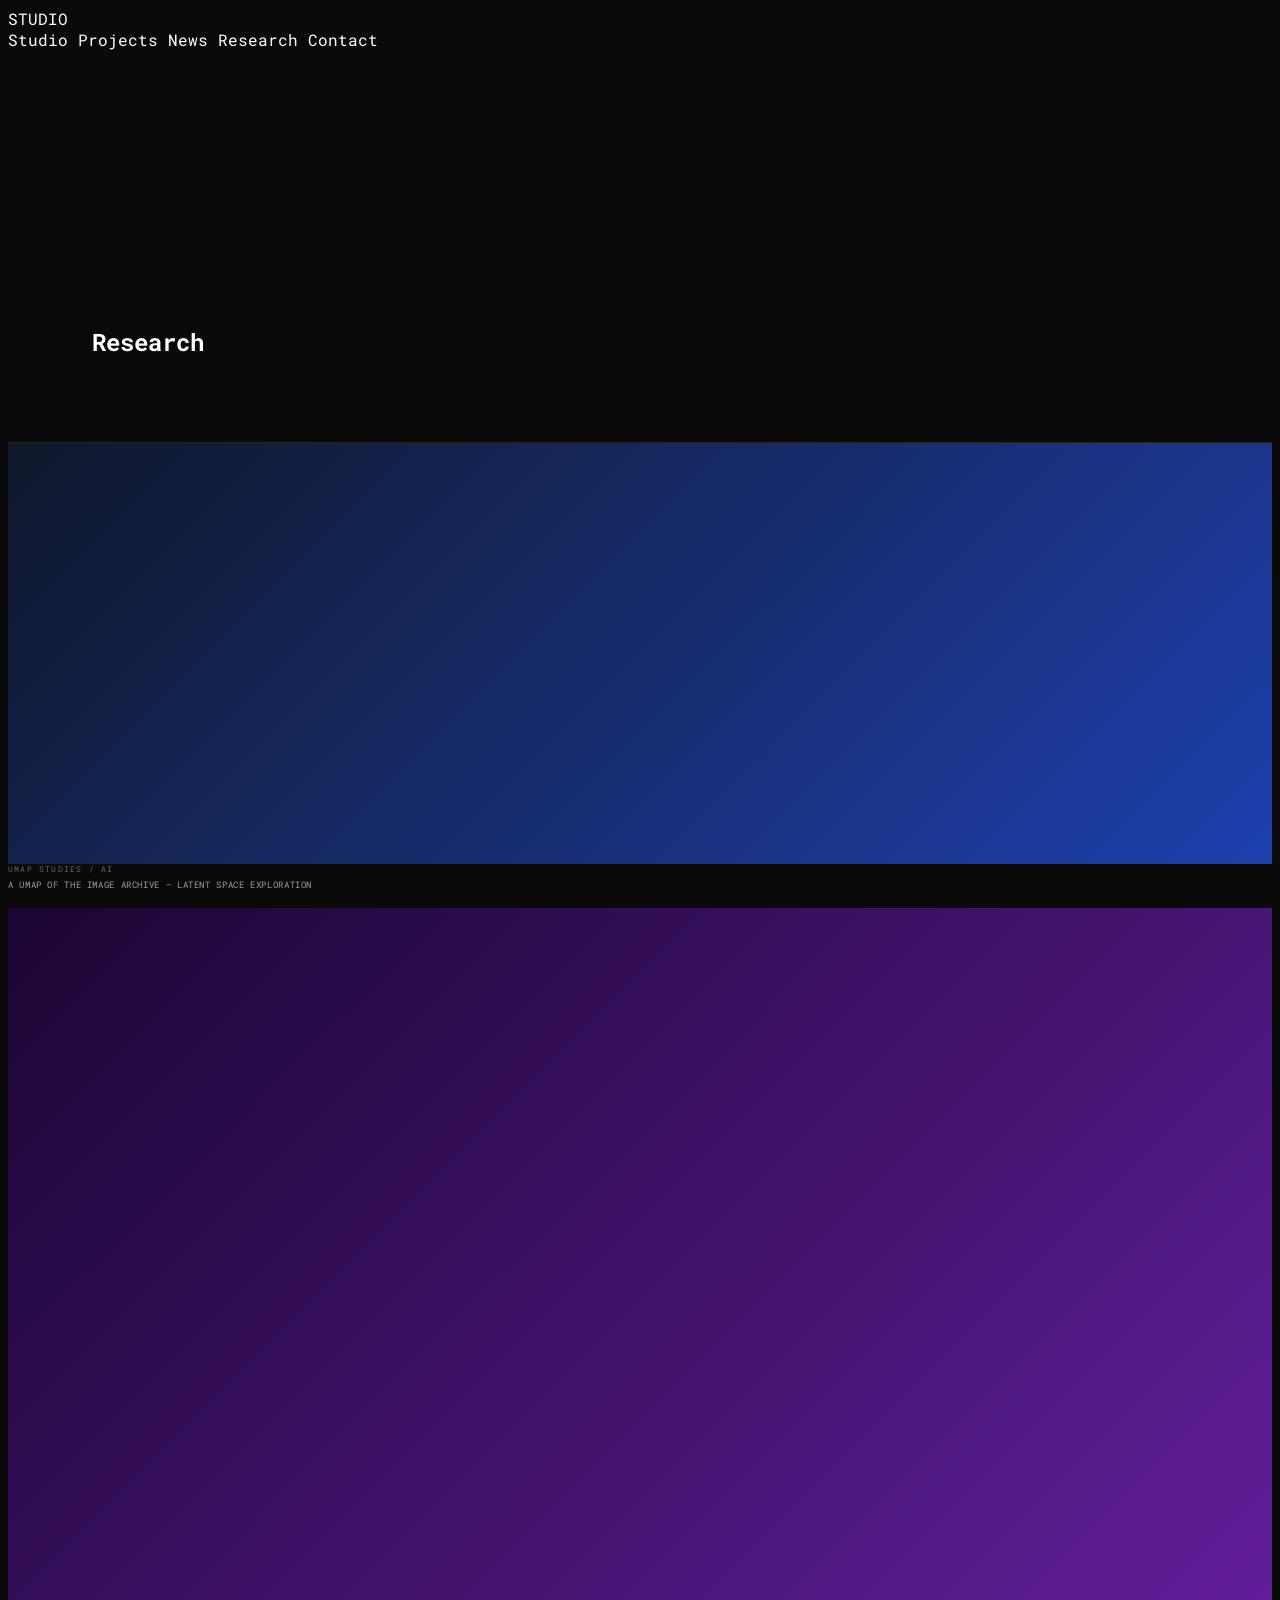
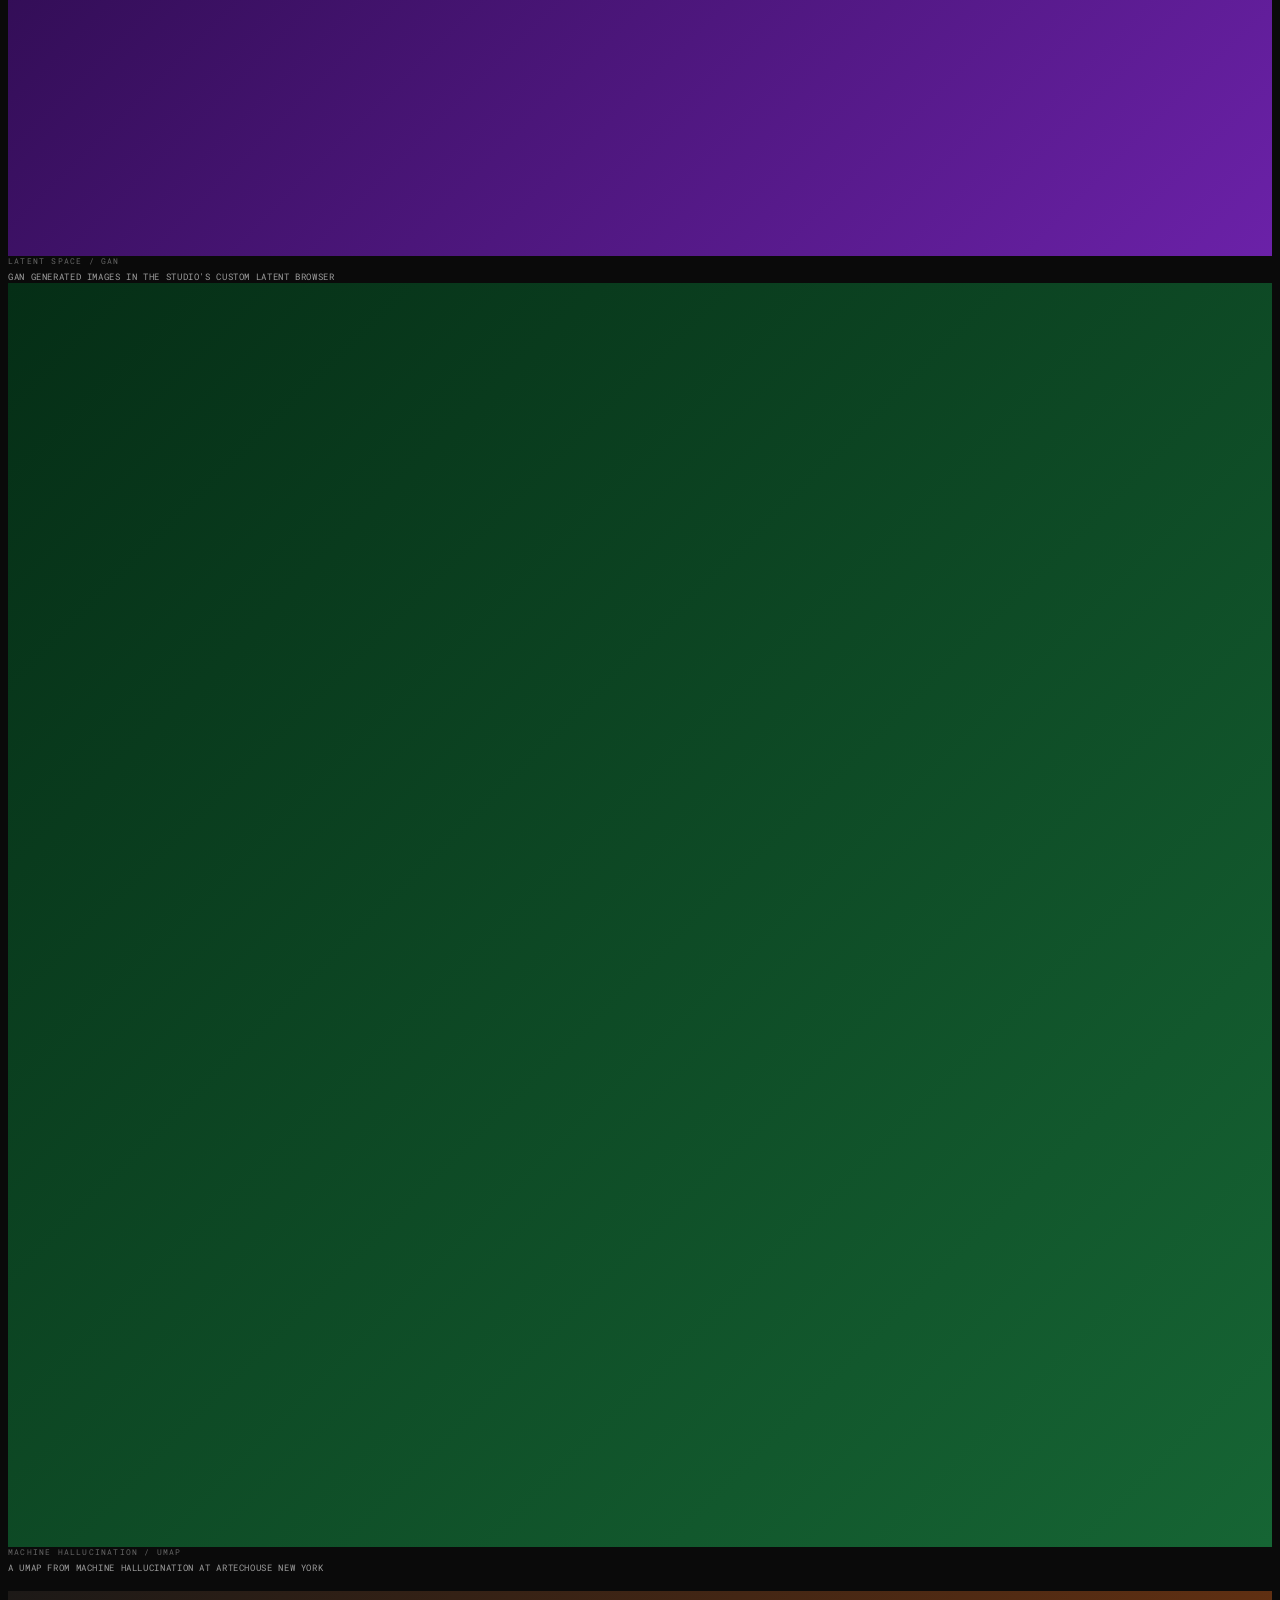
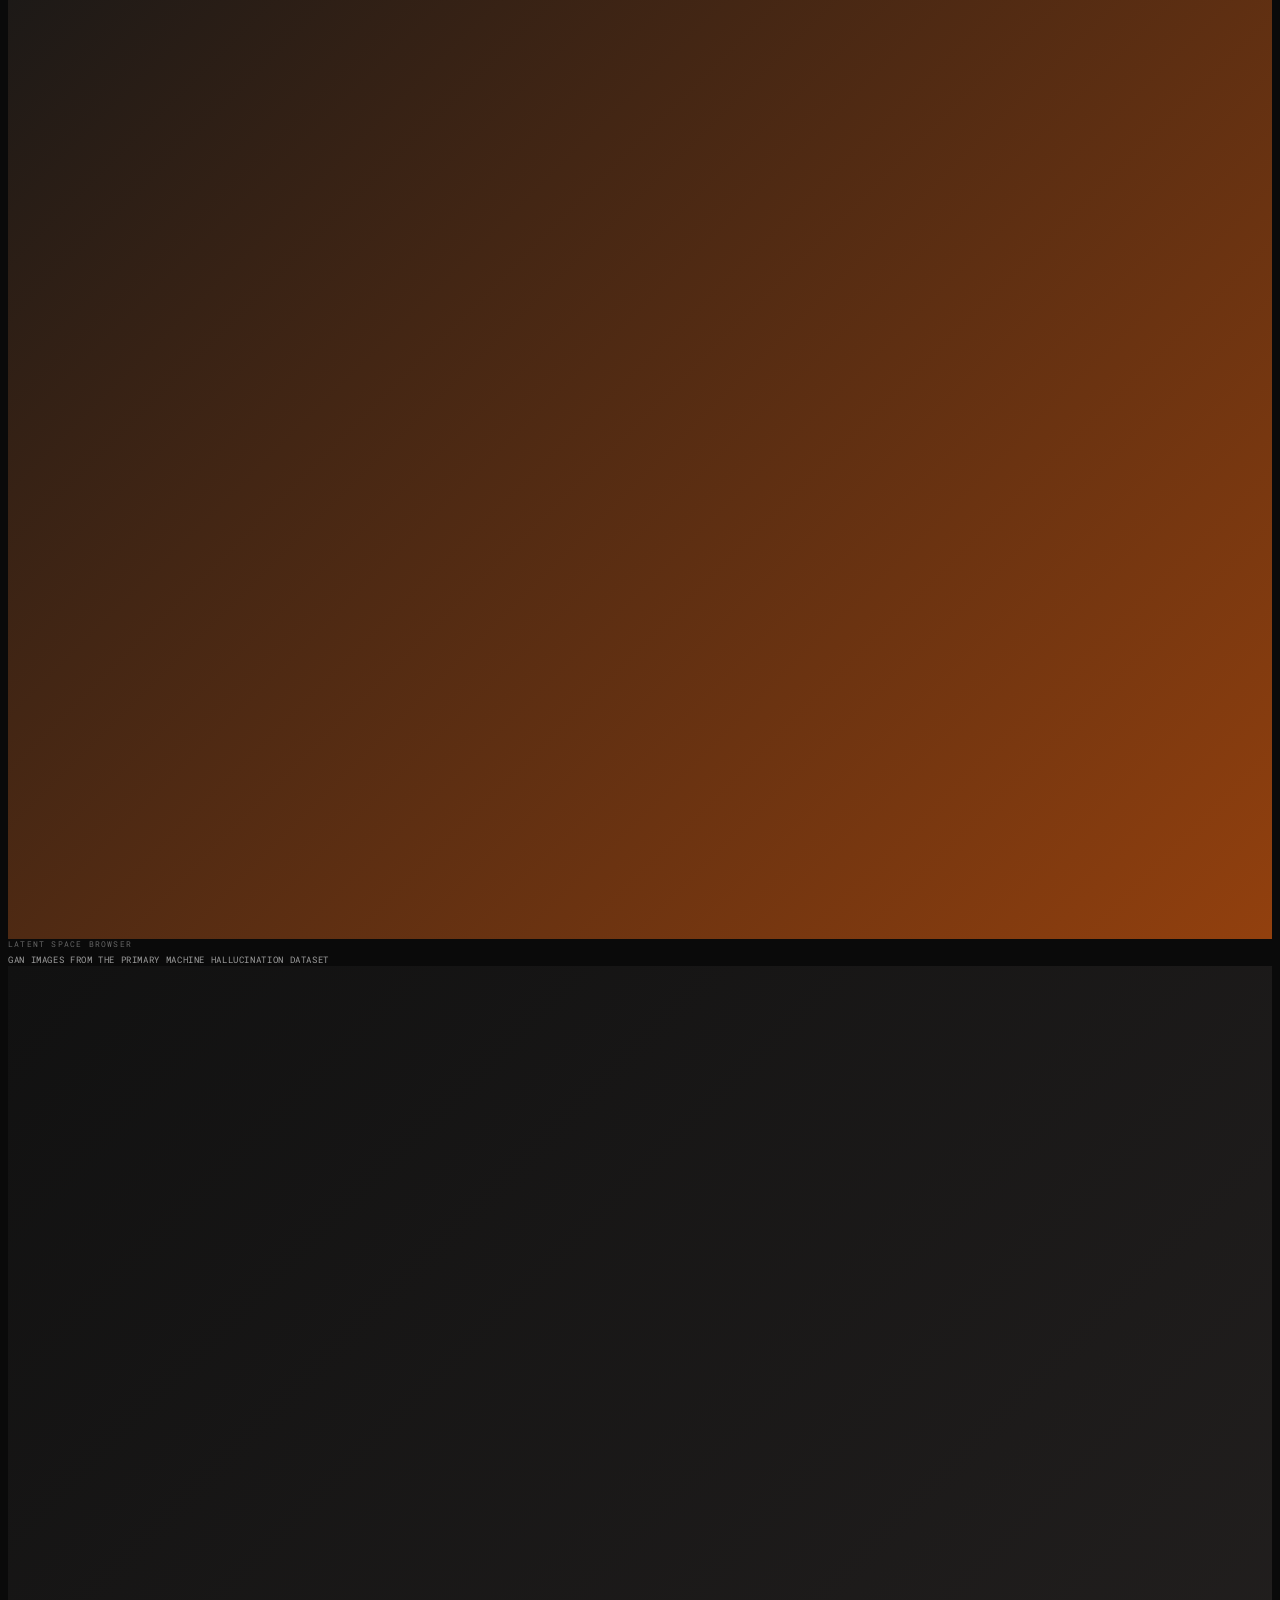
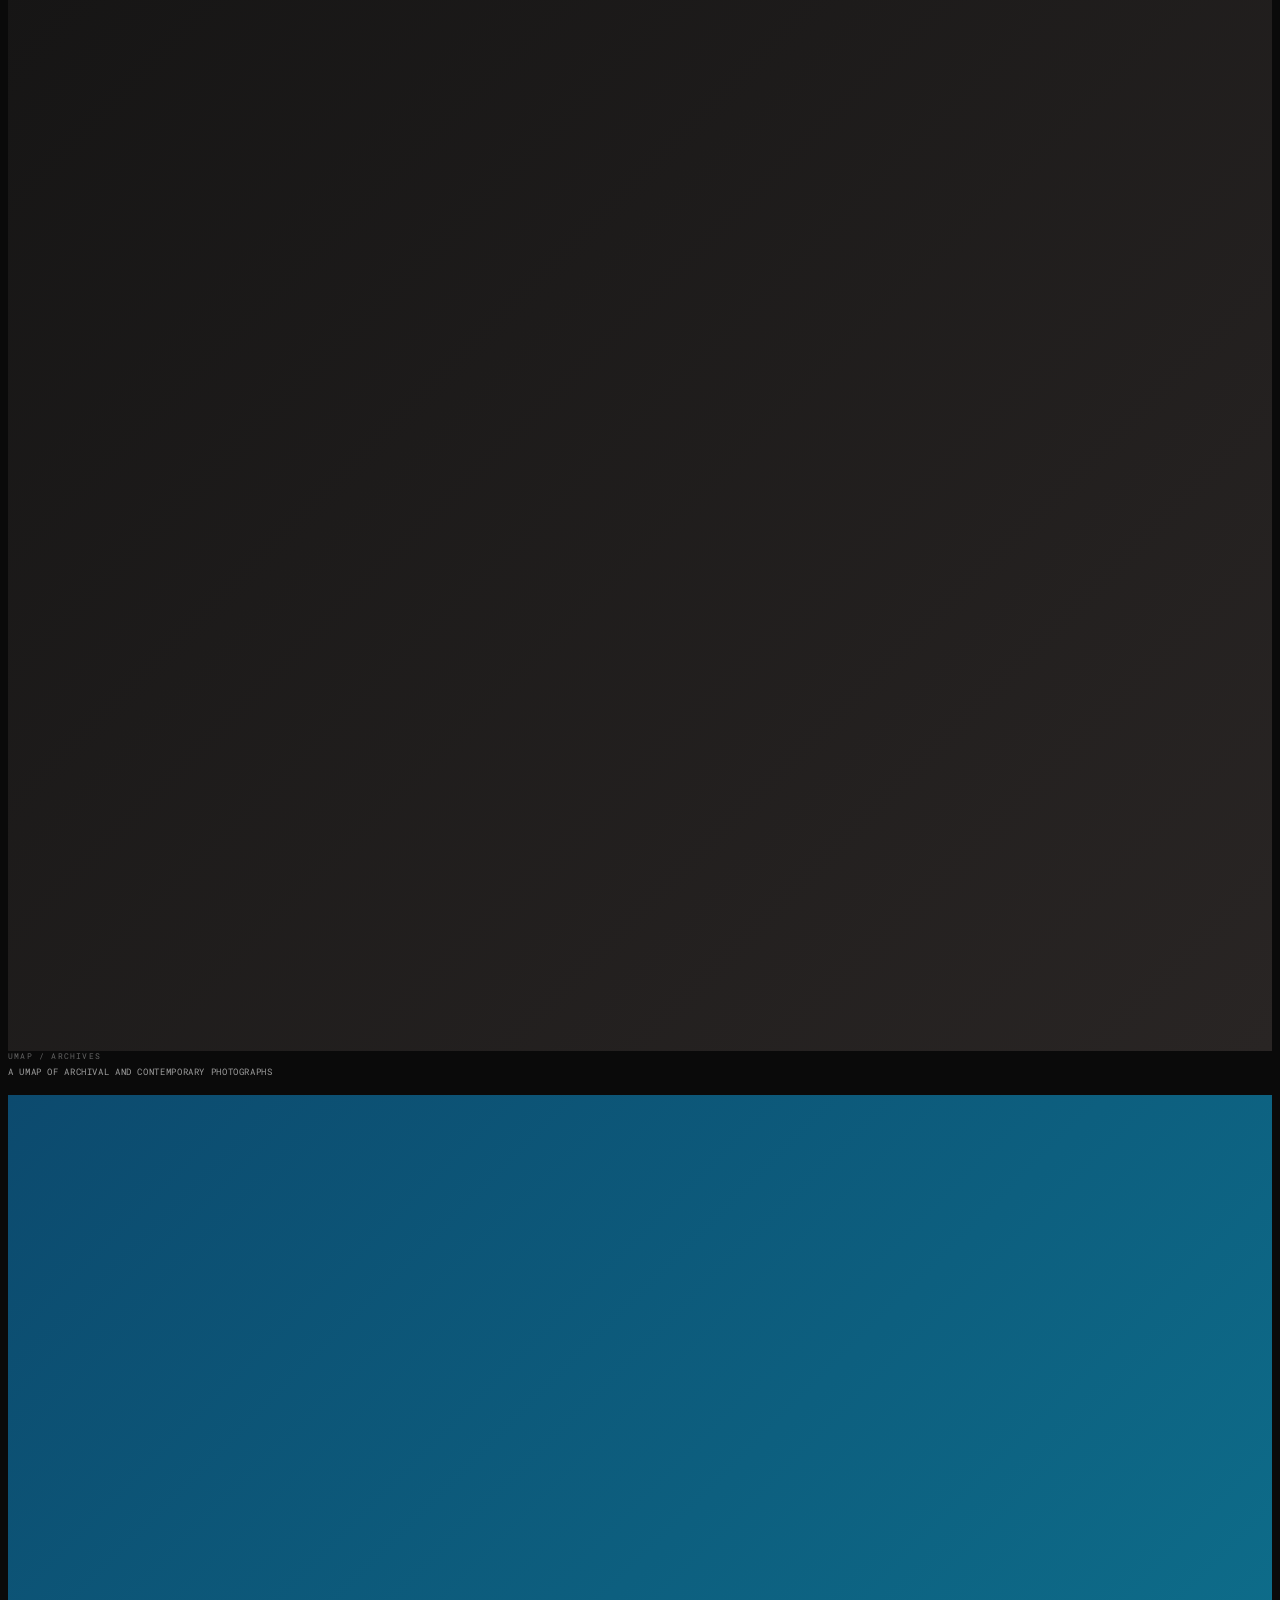
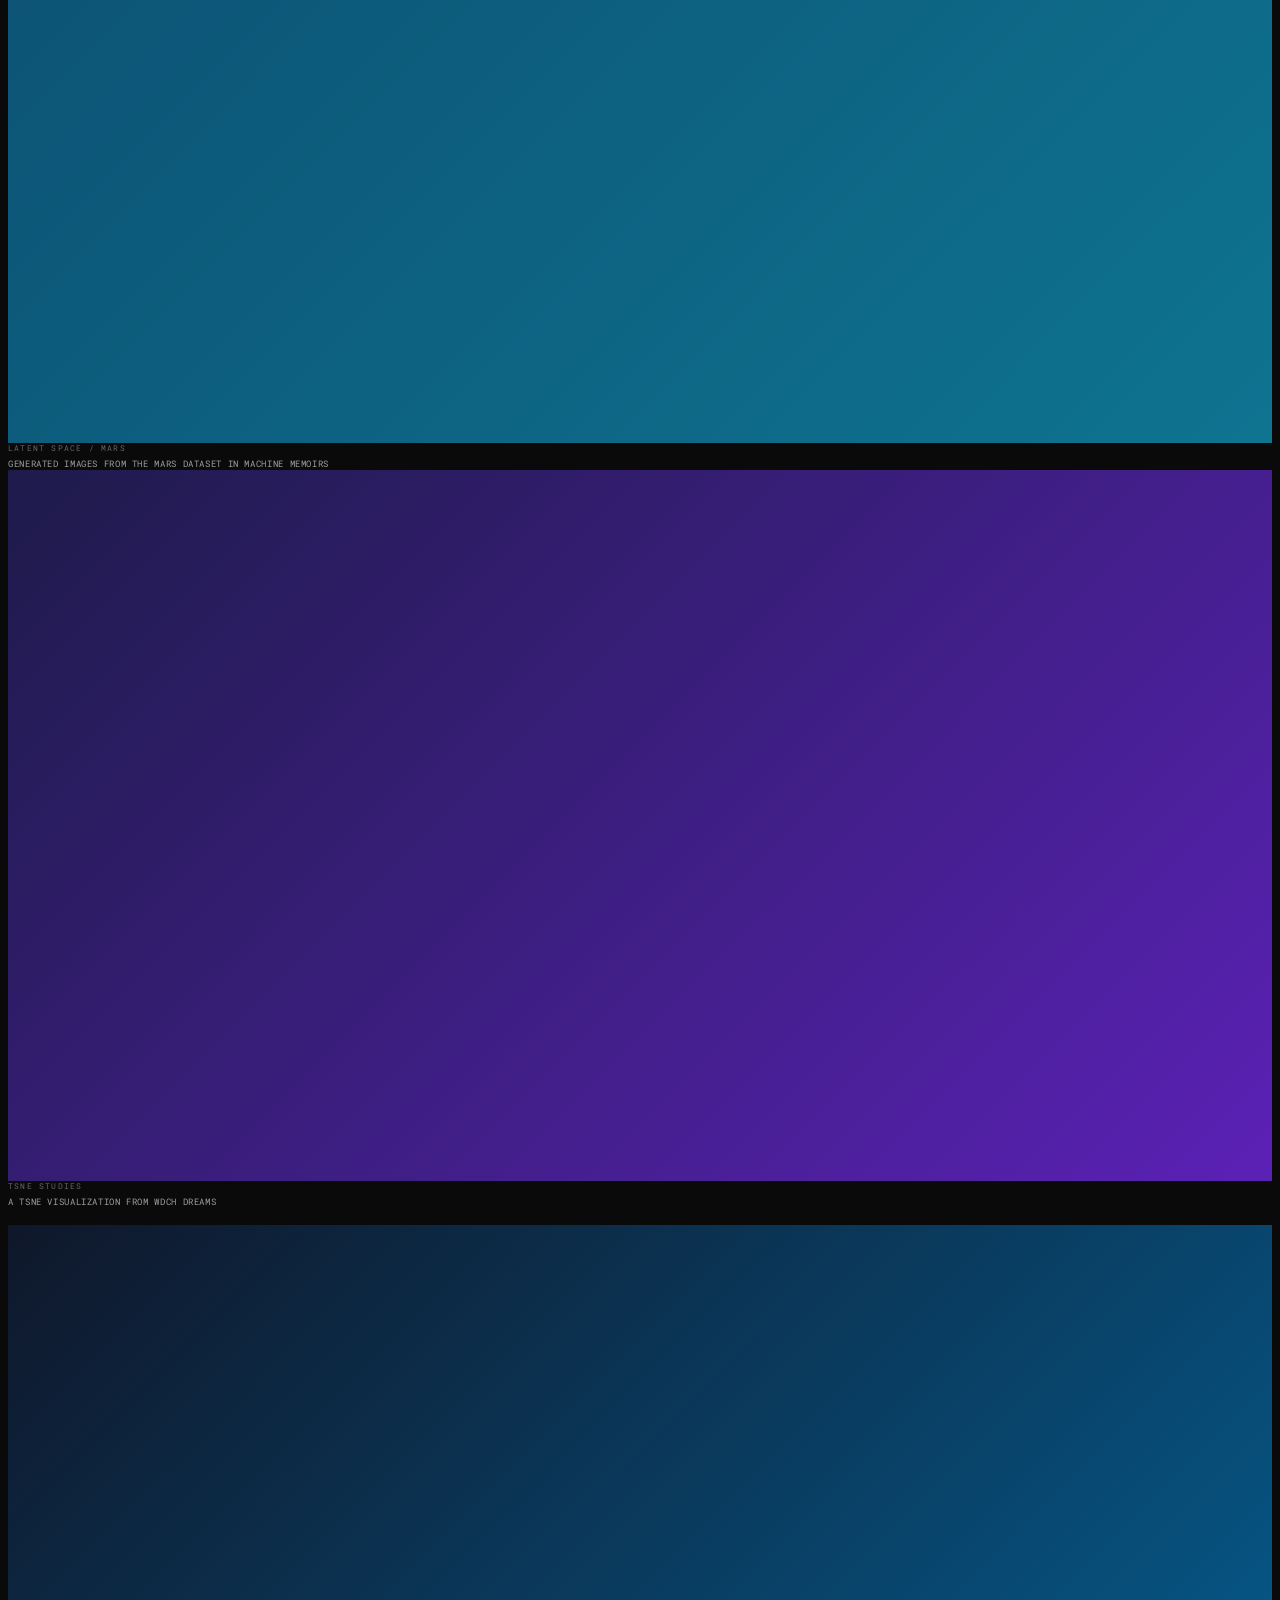
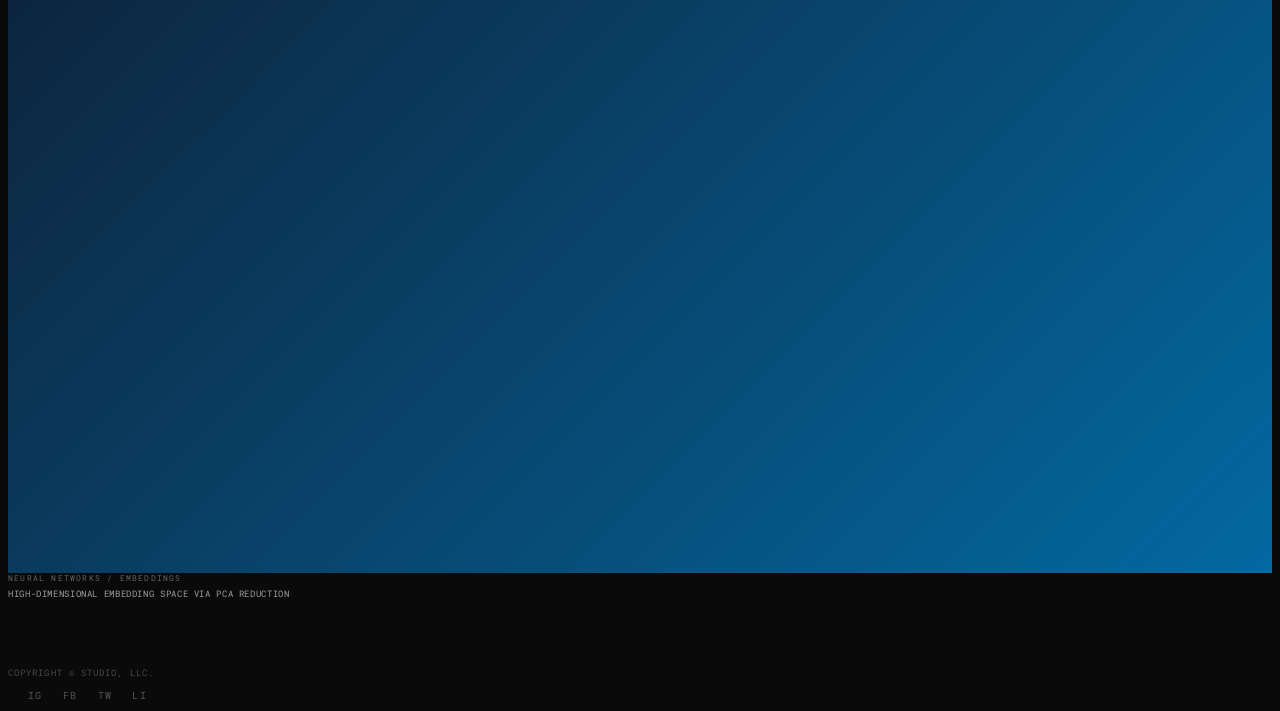
<file: html/research.html>
<!DOCTYPE html>
<html lang="en">
<head>
  <meta charset="UTF-8">
  <meta name="viewport" content="width=device-width, initial-scale=1.0">
  <title>Studio — Research</title>
  <link rel="stylesheet" href="../css/style.css">
  <style>
    .page-hero { padding: calc(var(--unit)*3) calc(100%/15) var(--unit); background: var(--black); color: var(--white); min-height: 40vh; display:flex; flex-direction:column; justify-content:flex-end; }
    #research .research-grid { max-height: none; }
    #research .research-grid::after { display: none; }
  </style>
</head>
<body>
<header>
  <a id="logo" href="../index.html">STUDIO</a>
  <nav>
    <a href="studio.html">Studio</a>
    <a href="projects.html">Projects</a>
    <a href="news.html">News</a>
    <a href="research.html">Research</a>
    <a href="contact.html">Contact</a>
  </nav>
</header>

<section class="page-hero">
  <div class="hero-sep"></div>
  <h1 class="header1">Research</h1>
</section>

<div class="h1"></div>

<section id="research">
  <div class="research-grid">
    <div class="research-col">
      <div class="research-item reveal"><div class="research-img ri-1"></div><div class="research-keywords">UMAP STUDIES / AI</div><div class="research-desc">A UMAP of the image archive — latent space exploration</div></div>
      <div class="research-item reveal"><div class="research-img ri-2"></div><div class="research-keywords">LATENT SPACE / GAN</div><div class="research-desc">GAN generated images in the studio's custom latent browser</div></div>
    </div>
    <div class="research-col">
      <div class="research-item reveal"><div class="research-img ri-3"></div><div class="research-keywords">MACHINE HALLUCINATION / UMAP</div><div class="research-desc">A UMAP from Machine Hallucination at Artechouse New York</div></div>
      <div class="research-item reveal"><div class="research-img ri-4"></div><div class="research-keywords">LATENT SPACE BROWSER</div><div class="research-desc">GAN images from the primary Machine Hallucination dataset</div></div>
    </div>
    <div class="research-col">
      <div class="research-item reveal"><div class="research-img ri-5"></div><div class="research-keywords">UMAP / ARCHIVES</div><div class="research-desc">A UMAP of archival and contemporary photographs</div></div>
      <div class="research-item reveal"><div class="research-img ri-6"></div><div class="research-keywords">LATENT SPACE / MARS</div><div class="research-desc">Generated images from the Mars dataset in Machine Memoirs</div></div>
    </div>
    <div class="research-col">
      <div class="research-item reveal"><div class="research-img ri-7"></div><div class="research-keywords">tSNE STUDIES</div><div class="research-desc">A tSNE visualization from WDCH Dreams</div></div>
      <div class="research-item reveal"><div class="research-img ri-8"></div><div class="research-keywords">NEURAL NETWORKS / EMBEDDINGS</div><div class="research-desc">High-dimensional embedding space via PCA reduction</div></div>
    </div>
  </div>
</section>

<div class="h1"></div>

<footer>
  <div class="footer-row2" style="border-top:1px solid var(--gray-light); padding-top:var(--unit);">
    <div class="footer-copy"><div>COPYRIGHT © STUDIO, LLC.</div></div>
    <div class="footer-social"><a href="#">IG</a><a href="#">FB</a><a href="#">TW</a><a href="#">LI</a></div>
  </div>
</footer>

<script src="../js/main.js"></script>
</body>
</html>
</file>
<file: css/style.css>
/* ════════════════════════════════════════════
   STUDIO — Main Stylesheet
   Dark theme  ·  Bootstrap 5 overrides
   ════════════════════════════════════════════ */

@import url('https://fonts.googleapis.com/css2?family=Roboto+Mono:wght@300;400;500;600;700&display=swap');

/* ── CSS Variables ── */
:root {
  --bg: #0a0a0a;
  --fg: #ffffff;
  --gray-dim: #666;
  --gray-line: rgba(255, 255, 255, .1);
  --unit: clamp(36px, 5vw, 72px);
  --font: 'Roboto Mono', monospace;
}

/* ── Base ── */
*,
*::before,
*::after {
  box-sizing: border-box;
}

html {
  scroll-behavior: smooth;
}

body {
  font-family: var(--font);
  background: var(--bg);
  color: var(--fg);
  overflow-x: hidden;
}

/* ── Container Layout & Alignment ── */
.container-fluid {
  width: 92% !important;
  max-width: none !important;
  margin-left: auto;
  margin-right: auto;
  padding-left: 0 !important;
  padding-right: 0 !important;
}

@media (min-width: 992px) {
  .container-fluid {
    width: 75% !important;
  }
}

a {
  text-decoration: none;
  color: inherit;
}

img {
  display: block;
  width: 100%;
  height: 100%;
  object-fit: cover;
}

/* ════════════════════════════════════════════
   PRELOADER
   ════════════════════════════════════════════ */
#preloader {
  position: fixed;
  inset: 0;
  z-index: 2000;
  background: var(--bg);
  display: flex;
  align-items: center;
  justify-content: center;
  transition: opacity .7s ease;
}

#preloader.done {
  opacity: 0;
  pointer-events: none;
}

.preloader-label {
  font-size: 15px;
  letter-spacing: .25em;
  color: #929292;
  text-transform: uppercase;
}

.preloader-track {
  width: 200px;
  height: 1px;
  background: #1a1a1a;
  margin: 14px auto 0;
}

.preloader-fill {
  height: 100%;
  width: 0%;
  background: var(--fg);
  transition: width .06s linear;
}

.preloader-num {
  font-size: 15px;
  letter-spacing: .12em;
  color: #929292;
  text-align: center;
  margin-top: 10px;
}

/* ════════════════════════════════════════════
   BOOTSTRAP NAVBAR OVERRIDES
   ════════════════════════════════════════════ */
.navbar {
  padding: 1.4rem 0;
  background: transparent !important;
  transition: background .35s ease, backdrop-filter .35s ease;
}

.navbar.scrolled {
  background: rgba(5, 5, 5, .25) !important;
  backdrop-filter: blur(10px);
  -webkit-backdrop-filter: blur(10px);
  border-bottom: 1px solid var(--gray-line);
}

.navbar-brand {
  font-family: var(--font);
  font-size: clamp(14px, 1.5vw, 20px);
  font-weight: 400;
  letter-spacing: .1em;
  color: var(--fg) !important;
  cursor: pointer;
}

.navbar-brand:hover {
  color: var(--fg) !important;
}

.navbar-nav .nav-link {
  font-family: var(--font);
  font-size: 15px;
  letter-spacing: .18em;
  text-transform: uppercase;
  color: rgba(255, 255, 255, .85) !important;
  transition: color .25s;
  /* padding: .25rem 0 .25rem 3rem !important;*/
  margin-right: 1rem;
}

.navbar-nav .nav-link:hover {
  color: var(--fg) !important;
}

.navbar-toggler {
  border-color: rgba(255, 255, 255, .2);
  padding: .3rem .6rem;
}

.navbar-toggler-icon {
  background-image: url("data:image/svg+xml,%3csvg xmlns='http://www.w3.org/2000/svg' viewBox='0 0 30 30'%3e%3cpath stroke='rgba%28255,255,255,0.6%29' stroke-linecap='round' stroke-miterlimit='10' stroke-width='2' d='M4 7h22M4 15h22M4 23h22'/%3e%3c/svg%3e");
}

@media (max-width: 991.98px) {
  .navbar-collapse {
    text-align: right;
  }

  .navbar-nav {
    width: 100%;
    align-items: flex-end;
  }

  .navbar-nav .nav-link {
    text-align: right;
    margin-right: 0;
    padding-right: 1rem;
  }
}

/* ════════════════════════════════════════════
   GLITCH / SCRAMBLE TEXT
   ════════════════════════════════════════════ */
.glitch-text {
  cursor: pointer;
  display: inline-block;
}

/* Chromatic-aberration shimmer while scrambling */
.glitch-text.scrambling {
  text-shadow:
    1px 0 0 rgba(255, 0, 80, .4),
    -1px 0 0 rgba(0, 200, 255, .4);
  animation: glitchShift .08s infinite;
}

@keyframes glitchShift {
  0% {
    transform: skewX(0deg);
  }

  25% {
    transform: skewX(.3deg);
  }

  75% {
    transform: skewX(-.3deg);
  }

  100% {
    transform: skewX(0deg);
  }
}

/* ════════════════════════════════════════════
   HERO
   ════════════════════════════════════════════ */
#hero {
  position: relative;
  width: 100%;
  height: 100vh;
  background: var(--bg);
  overflow: hidden;
}

#hero-bg {
  position: absolute;
  inset: 0;
  background: radial-gradient(ellipse at 60% 50%, #0d1b3e 0%, #050510 60%, #000 100%);
}

#hero-video {
  width: 100%;
  height: 100%;
  object-fit: cover;
  pointer-events: none;
  opacity: 0.9;
  /* Blend a bit with the background color gradient */
}

#hero-canvas {
  position: absolute;
  inset: 0;
  width: 100%;
  height: 100%;
}

.hero-content {
  position: absolute;
  bottom: 0;
  left: 0;
  right: 0;
  padding-bottom: var(--unit);
}

.hero-sep {
  width: 100%;
  height: 0px;
  background: var(--gray-line);
  margin-bottom: var(--unit);
}

.hero-title {
  font-size: clamp(11px, 1.4vw, 16px);
  font-weight: 300;
  letter-spacing: .28em;
  text-transform: uppercase;
  line-height: 1.9;
  color: rgba(255, 255, 255, .95);
  opacity: 0;
  animation: fadeUp .8s ease forwards 1.4s;
}

/* ════════════════════════════════════════════
   SECTION LABELS
   ════════════════════════════════════════════ */
.section-label {
  font-size: 10px;
  letter-spacing: .2em;
  text-transform: uppercase;
  color: var(--gray-dim);
  margin-bottom: .5rem;
}

.section-title-text {
  font-size: clamp(22px, 3.5vw, 48px);
  font-weight: 300;
  letter-spacing: -.01em;
  line-height: 1.1;
  color: var(--fg);
}

.sep {
  height: 1px;
  background: var(--gray-line);
  margin: 0;
}

/* ── Custom Spacing & Grid Overrides ── */
.project-row {
  --bs-gutter-x: clamp(24px, 5vw, 64px) !important;
  --bs-gutter-y: clamp(24px, 5vw, 64px) !important;
  margin-bottom: clamp(24px, 5vw, 64px) !important;
}

.section-header {
  margin-bottom: clamp(40px, 6vw, 88px) !important;
  margin-top: clamp(20px, 3vw, 40px) !important;
}

.projects-cta {
  margin-top: clamp(48px, 8vw, 96px) !important;
}

.all-projects-btn {
  display: inline-block;
  padding: 14px 48px;
  border: 1px solid rgba(255, 255, 255, .25);
  font-family: var(--font);
  font-size: 11px;
  letter-spacing: .18em;
  text-transform: uppercase;
  color: var(--fg);
  transition: background .25s, border-color .25s;
}

.all-projects-btn:hover {
  background: rgba(255, 255, 255, .07);
  border-color: var(--fg);
  color: var(--fg);
}

/* ════════════════════════════════════════════
   PROJECT CARDS  —  RAS hover effect
   ════════════════════════════════════════════ */
.project-card {
  display: block;
  position: relative;
  overflow: hidden;
  cursor: pointer;
  width: 100%;
}

/* ── Thumbnail ── */
.pjImage {
  position: relative;
  width: 100%;
  aspect-ratio: 16/9;
  overflow: hidden;
}

.img-wrap {
  width: 100%;
  height: 100%;
  transition: transform .65s ease;
}

.project-card:hover .img-wrap {
  transform: scale(1.06);
}

/* gradient placeholder thumbnails */
.t1 {
  background: linear-gradient(135deg, #1a0533 0%, #6b21a8 55%, #0f172a 100%);
}

.t2 {
  background: linear-gradient(135deg, #0f172a 0%, #1e3a8a 55%, #0369a1 100%);
}

.t3 {
  background: linear-gradient(135deg, #052e16 0%, #166534 55%, #0f172a 100%);
}

.t4 {
  background: linear-gradient(135deg, #1c1917 0%, #92400e 55%, #0f172a 100%);
}

.t5 {
  background: linear-gradient(135deg, #1e1b4b 0%, #5b21b6 55%, #1e3a5f 100%);
}

.t6 {
  background: linear-gradient(135deg, #0c0a09 0%, #44403c 55%, #292524 100%);
}

/* ── Corner markers ── */
.pjGraphics {
  position: absolute;
  inset: 0;
  pointer-events: none;
  z-index: 2;
}

.pjDot {
  position: absolute;
  width: 10px;
  height: 10px;
  opacity: 0;
  transition: transform .4s cubic-bezier(.25, .46, .45, .94), opacity .4s ease;
}

.project-card:hover .pjDot {
  opacity: 1;
}

/* L-shaped corners via border */
.pjDot:nth-child(1) {
  top: 10px;
  left: 10px;
  border-top: 1px solid rgba(255, 255, 255, .7);
  border-left: 1px solid rgba(255, 255, 255, .7);
  transform: translate(-8px, -8px);
}

.pjDot:nth-child(2) {
  top: 10px;
  right: 10px;
  border-top: 1px solid rgba(255, 255, 255, .7);
  border-right: 1px solid rgba(255, 255, 255, .7);
  transform: translate(8px, -8px);
}

.pjDot:nth-child(3) {
  bottom: 10px;
  left: 10px;
  border-bottom: 1px solid rgba(255, 255, 255, .7);
  border-left: 1px solid rgba(255, 255, 255, .7);
  transform: translate(-8px, 8px);
}

.pjDot:nth-child(4) {
  bottom: 10px;
  right: 10px;
  border-bottom: 1px solid rgba(255, 255, 255, .7);
  border-right: 1px solid rgba(255, 255, 255, .7);
  transform: translate(8px, 8px);
}

/* Mid-edge small circles */
.pjDot:nth-child(5) {
  top: 50%;
  left: 10px;
  width: 4px;
  height: 4px;
  border-radius: 50%;
  border: 1px solid rgba(255, 255, 255, .4);
  transform: translate(-6px, -50%);
}

.pjDot:nth-child(6) {
  top: 50%;
  right: 10px;
  width: 4px;
  height: 4px;
  border-radius: 50%;
  border: 1px solid rgba(255, 255, 255, .4);
  transform: translate(6px, -50%);
}

.project-card:hover .pjDot:nth-child(1) {
  transform: translate(0, 0);
}

.project-card:hover .pjDot:nth-child(2) {
  transform: translate(0, 0);
}

.project-card:hover .pjDot:nth-child(3) {
  transform: translate(0, 0);
}

.project-card:hover .pjDot:nth-child(4) {
  transform: translate(0, 0);
}

.project-card:hover .pjDot:nth-child(5) {
  transform: translate(0, -50%);
}

.project-card:hover .pjDot:nth-child(6) {
  transform: translate(0, -50%);
}

/* ── Text overlay ── */
.pjText {
  position: absolute;
  inset: 0;
  opacity: 0;
  transition: opacity .35s ease;
  pointer-events: none;
  z-index: 3;
}

.project-card:hover .pjText {
  opacity: 1;
}

.pjText .inner {
  display: flex;
  flex-direction: column;
  justify-content: space-between;
  height: 100%;
  padding: 16px;
  background: linear-gradient(to top, rgba(0, 0, 0, .88) 0%, rgba(0, 0, 0, .2) 55%, transparent 100%);
}

.layer2 {
  display: flex;
  gap: 5px;
}

.pjDot2 {
  width: 0px;
  height: 0px;
  border-radius: 50%;
  background: rgba(255, 255, 255, .45);
}

.pjName {
  flex: 1;
  display: flex;
  align-items: center;
  justify-content: center;
  font-size: clamp(13px, 1.4vw, 20px);
  font-weight: 300;
  letter-spacing: .02em;
  color: var(--fg);
  text-align: center;
  line-height: 1.35;
  padding: 0 8px;
}

.pjCats {
  font-size: 12px;
  letter-spacing: .14em;
  text-transform: uppercase;
  color: rgba(255, 255, 255, .6);
  line-height: 1.7;
}

/* ── Flash ── */
.pjFlash {
  position: absolute;
  inset: 0;
  background: var(--fg);
  opacity: 0;
  pointer-events: none;
  z-index: 4;
}

.pjFlash.flash {
  animation: cardFlash .55s ease forwards;
}

@keyframes cardFlash {
  0% {
    opacity: .4;
  }

  100% {
    opacity: 0;
  }
}

/* ════════════════════════════════════════════
   RESEARCH
   ════════════════════════════════════════════ */
.research-wrap {
  position: relative;
  overflow: hidden;
  max-height: 680px;
}

.research-wrap::after {
  content: '';
  position: absolute;
  bottom: 0;
  left: 0;
  right: 0;
  height: 220px;
  background: linear-gradient(transparent, var(--bg));
  pointer-events: none;
  z-index: 2;
}

.research-col {
  display: flex;
  flex-direction: column;
  gap: 16px;
}

.research-img {
  width: 100%;
  aspect-ratio: 4/3;
}

.ri-1 {
  background: linear-gradient(135deg, #0f172a, #1e40af);
  aspect-ratio: 3/1;
}

.ri-2 {
  background: linear-gradient(135deg, #1a0533, #6b21a8);
}

.ri-3 {
  background: linear-gradient(135deg, #052e16, #166534);
  aspect-ratio: 1/1;
}

.ri-4 {
  background: linear-gradient(135deg, #1c1917, #92400e);
}

.ri-5 {
  background: linear-gradient(135deg, #111, #292524);
  aspect-ratio: 3/4;
}

.ri-6 {
  background: linear-gradient(135deg, #0c4a6e, #0e7490);
}

.ri-7 {
  background: linear-gradient(135deg, #1e1b4b, #5b21b6);
  aspect-ratio: 16/9;
}

.ri-8 {
  background: linear-gradient(135deg, #0f172a, #0369a1);
}

.research-keywords {
  font-size: 8px;
  letter-spacing: .15em;
  text-transform: uppercase;
  color: var(--gray-dim);
  margin-bottom: 4px;
}

.research-desc {
  font-size: 9px;
  letter-spacing: .07em;
  text-transform: uppercase;
  line-height: 1.5;
  color: rgba(255, 255, 255, .6);
}

.research-cta {
  position: relative;
  z-index: 3;
  text-align: center;
}

.research-all-btn {
  display: inline-block;
  padding: 12px 44px;
  border: 1px solid rgba(255, 255, 255, .25);
  font-family: var(--font);
  font-size: 10px;
  letter-spacing: .18em;
  text-transform: uppercase;
  color: var(--fg);
  transition: background .25s, border-color .25s;
}

.research-all-btn:hover {
  background: rgba(255, 255, 255, .07);
  border-color: var(--fg);
  color: var(--fg);
}

/* Research thumbnails with overlay and hover effect */
.research-item {
  position: relative;
  overflow: hidden;
}

.research-item img {
  width: 100%;
  transform: scale(0.95);
  transition: transform .65s ease;
}

.research-item:hover img {
  transform: scale(1.06);
}

.research-item .thumb-title {
  position: absolute;
  inset: 0;
  display: flex;
  align-items: flex-end;
  justify-content: center;
  padding: 0.8rem;
  color: var(--fg);
  font-size: clamp(12px, 1.2vw, 20px);
  text-align: center;
  background: linear-gradient(to top, rgba(0, 0, 0, 0.8) 0%, transparent 70%);
  opacity: 0;
  transition: opacity .35s ease;
  pointer-events: none;
}

.research-item:hover .thumb-title {
  opacity: 1;
  background: rgba(255, 255, 255, 0);
  border-color: var(--fg);
  color: var(--fg);
}

/* Video Modal */
.video-modal {
  position: fixed;
  inset: 0;
  background: rgba(0, 0, 0, 0.8);
  display: flex;
  justify-content: center;
  align-items: center;
  opacity: 0;
  visibility: hidden;
  transition: opacity .3s ease;
  z-index: 1000;
}

.video-modal.active {
  opacity: 1;
  visibility: visible;
}

.video-modal iframe {
  width: 75%;
  max-width: 1920px;
  aspect-ratio: 16/9;
  border: none;
}

.video-modal .close {
  position: absolute;
  top: 20px;
  right: 20px;
  background: transparent;
  border: none;
  font-size: 2rem;
  color: #fff;
  cursor: pointer;
}

/* Thumbnail aspect fixes */
.thumb-vertical {
  aspect-ratio: 9/16;
  object-fit: cover;
}

.thumb-horizontal {
  aspect-ratio: 16/9;
  object-fit: cover;
}

/* Research item thumbnail with title overlay and hover effect */
.research-item {
  position: relative;
  overflow: hidden;
}

.research-item img {
  width: 100%;
  transform: scale(0.85);
  transition: transform .65s ease;
}

.research-item:hover img {
  transform: scale(0.95);
}

.research-item .thumb-title {
  position: absolute;
  inset: 0;
  display: flex;
  align-items: center;
  justify-content: center;
  color: var(--fg);
  font-size: clamp(12px, 1.4vw, 18px);
  text-align: center;
  background: rgba(0, 0, 0, .45);
  opacity: 0;
  transition: opacity .35s ease;
  pointer-events: none;
}

.research-item:hover .thumb-title {
  opacity: 1;
}


/* ════════════════════════════════════════════
   FOOTER

footer {
  border-top: 1px solid var(--gray-line);
}
     ════════════════════════════════════════════ */

.footer-nav a {
  font-size: 10px;
  letter-spacing: .16em;
  text-transform: uppercase;
  color: rgba(255, 255, 255, .4);
  transition: color .2s;
  display: block;
  margin-bottom: 12px;
}

.footer-nav a:hover {
  color: var(--fg);
}

.footer-email-input {
  background: transparent;
  border: none;
  border-bottom: 1px solid rgba(255, 255, 255, .2);
  color: var(--fg);
  font-family: var(--font);
  font-size: 12px;
  letter-spacing: .08em;
  padding: 10px 0;
  width: 100%;
  outline: none;
  margin-bottom: 14px;
}

.footer-email-input::placeholder {
  color: rgba(255, 255, 255, .25);
}

.footer-btn {
  border: 1px solid rgba(255, 255, 255, .25);
  background: none;
  color: var(--fg);
  font-family: var(--font);
  font-size: 10px;
  letter-spacing: .16em;
  text-transform: uppercase;
  padding: 10px 28px;
  cursor: pointer;
  transition: background .2s, border-color .2s;
}

.footer-btn:hover {
  background: rgba(255, 255, 255, .07);
  border-color: var(--fg);
}

.footer-copy {
  font-size: 9px;
  letter-spacing: .12em;
  text-transform: uppercase;
  color: rgba(255, 255, 255, .25);
  line-height: 1.9;
}

.footer-copy a {
  color: rgba(255, 255, 255, .25);
  transition: color .2s;
}

.footer-copy a:hover {
  color: var(--fg);
}

.footer-social a {
  font-size: 10px;
  letter-spacing: .14em;
  text-transform: uppercase;
  color: rgba(255, 255, 255, .3);
  transition: color .2s;
  margin-left: 20px;
}

.footer-social a:hover {
  color: var(--fg);
}

/* ════════════════════════════════════════════
   SUB-PAGE LAYOUT
   ════════════════════════════════════════════ */
.page-hero {
  min-height: 0vh;
  display: flex;
  flex-direction: column;
  justify-content: flex-end;
  border-bottom: 1px solid var(--gray-line);
  padding-top: 7rem;
}

.page-title {
  font-size: clamp(32px, 6vw, 80px);
  font-weight: 300;
  letter-spacing: -.02em;
  line-height: 1.05;
}

.page-body p {
  font-size: clamp(14px, 1.3vw, 17px);
  font-weight: 300;
  line-height: 1.85;
  color: rgba(255, 255, 255, .6);
  margin-bottom: 1.5rem;
}



/* Contact form */
.form-field {
  margin-bottom: 2rem;
}

.form-label-custom {
  display: block;
  font-size: 9px;
  letter-spacing: .18em;
  text-transform: uppercase;
  color: var(--gray-dim);
  margin-bottom: 8px;
}

.form-input-custom {
  width: 100%;
  background: transparent;
  border: none;
  border-bottom: 1px solid rgba(255, 255, 255, .15);
  color: var(--fg);
  font-family: var(--font);
  font-size: 13px;
  padding: 10px 0;
  outline: none;
  resize: none;
}

.form-input-custom::placeholder {
  color: rgba(255, 255, 255, .2);
}

select.form-input-custom option {
  background: #111;
  color: var(--fg);
}

.contact-info-label {
  font-size: 9px;
  letter-spacing: .18em;
  text-transform: uppercase;
  color: var(--gray-dim);
  margin-bottom: 8px;
}

.contact-info-text {
  font-size: 12px;
  color: rgba(255, 255, 255, .45);
  line-height: 1.85;
}

/* ════════════════════════════════════════════
   SCROLL REVEAL
   ════════════════════════════════════════════ */
.reveal {
  opacity: 0;
  transform: translateY(28px);
  transition: opacity .9s ease, transform .9s ease;
}

.reveal.visible {
  opacity: 1;
  transform: translateY(0);
}

/* ════════════════════════════════════════════
   ANIMATIONS
   ════════════════════════════════════════════ */
@keyframes fadeUp {
  to {
    opacity: 1;
    transform: translateY(0);
  }
}

/* ════════════════════════════════════════════
   UTILITIES
   ════════════════════════════════════════════ */
.spacer-unit {
  height: var(--unit);
}

.text-dim {
  color: var(--gray-dim);
}

/* ── Responsive tweaks on top of Bootstrap ── */
@media (max-width: 576px) {
  .hero-title {
    letter-spacing: .12em;
  }

  .research-wrap {
    max-height: 400px;
  }
}

/* ════════════════════════════════════════════
   PROJECT DETAIL PAGE
   ════════════════════════════════════════════ */

/* ── A. Cover ── */
.project-cover {
  position: relative;
  width: 100%;
  height: 100vh;
  overflow: hidden;
  background: #000;
}

.cover-img {
  position: absolute;
  inset: 0;
  width: 100%;
  height: 100%;
  object-fit: cover;
  opacity: 0;
  transition: opacity 1.2s ease;
}

.cover-img.active {
  opacity: 1;
}

.cover-overlay {
  position: absolute;
  inset: 0;
  background: linear-gradient(to top, rgba(0, 0, 0, .75) 0%, rgba(0, 0, 0, .15) 60%, transparent 100%);
  z-index: 1;
}

.cover-content {
  position: absolute;
  bottom: 0;
  left: 0;
  right: 0;
  z-index: 2;
  padding-bottom: var(--unit);
}

.cover-sep {
  width: 100%;
  height: 1px;
  background: rgba(255, 255, 255, .2);
  margin-bottom: var(--unit);
}

.cover-label {
  font-size: 9px;
  letter-spacing: .22em;
  text-transform: uppercase;
  color: rgba(255, 255, 255, .4);
  margin-bottom: 1rem;
}

.cover-title {
  font-size: clamp(24px, 4.5vw, 64px);
  font-weight: 300;
  letter-spacing: -.02em;
  line-height: 1.05;
  color: var(--fg);
  cursor: pointer;
}

.cover-type {
  font-size: 10px;
  letter-spacing: .2em;
  text-transform: uppercase;
  color: rgba(255, 255, 255, .45);
  margin-top: 1.2rem;
}

/* ── B. Info ── */
.project-info-section {
  padding: 5rem 0 4rem;
  border-bottom: 1px solid var(--gray-line);
}

.info-label {
  font-size: 9px;
  letter-spacing: .2em;
  text-transform: uppercase;
  color: var(--gray-dim);
  margin-bottom: 8px;
}

.info-value {
  font-size: clamp(12px, 1.1vw, 15px);
  font-weight: 300;
  color: rgba(255, 255, 255, .7);
  line-height: 1.7;
}

.info-value a {
  color: rgba(255, 255, 255, .7);
  text-decoration: underline;
  text-underline-offset: 3px;
}

.info-value a:hover {
  color: var(--fg);
}

/* ── C. Video ── */
.project-video-section {
  padding: 5rem 0;
  border-bottom: 1px solid var(--gray-line);
}

.video-ratio {
  position: relative;
  width: 100%;
  aspect-ratio: 16/9;
  background: #080808;
}

.video-ratio iframe {
  position: absolute;
  inset: 0;
  width: 100%;
  height: 100%;
  border: none;
}

/* ── D. Concept ── */
.project-concept-section {
  padding: 5rem 0;
  border-bottom: 1px solid var(--gray-line);
}

.concept-text {
  font-size: clamp(14px, 1.3vw, 17px);
  font-weight: 300;
  line-height: 1.9;
  color: rgba(255, 255, 255, .6);
}

.concept-text p {
  margin-bottom: 1.5rem;
}

.concept-img-wrap {
  aspect-ratio: 16/9;
  overflow: hidden;
}

.concept-img-wrap img {
  width: 100%;
  height: 100%;
  object-fit: cover;
}

/* ── E. Process Gallery ── */
.project-process-section {
  padding: 5rem 0;
  border-bottom: 1px solid var(--gray-line);
}

.gallery-main-wrap {
  aspect-ratio: 16/9;
  overflow: hidden;
  background: #080808;
  margin-bottom: 12px;
}

.gallery-main-img {
  width: 100%;
  height: 100%;
  object-fit: cover;
  transition: opacity .22s ease;
}

.gallery-thumbs {
  display: flex;
  gap: 8px;
  overflow-x: auto;
  scrollbar-width: none;
}

.gallery-thumbs::-webkit-scrollbar {
  display: none;
}

.gallery-thumb {
  flex: 0 0 calc(16.666% - 7px);
  aspect-ratio: 16/9;
  overflow: hidden;
  cursor: pointer;
  opacity: .4;
  transition: opacity .25s;
}

.gallery-thumb.active,
.gallery-thumb:hover {
  opacity: 1;
}

.gallery-thumb img {
  width: 100%;
  height: 100%;
  object-fit: cover;
}


/* ── Section header row (all project sections share this) ── */
.pd-section-header {
  display: flex;
  align-items: baseline;
  gap: 10px;
  margin-bottom: 3rem;
}

.pd-section-label {
  font-size: 9px;
  letter-spacing: .22em;
  text-transform: uppercase;
  color: var(--gray-dim);
}

.pd-section-title {
  font-size: clamp(18px, 2vw, 26px);
  font-weight: 300;
  letter-spacing: -.01em;
}

/* ── Back link ── */
.back-link {
  display: inline-flex;
  align-items: center;
  gap: 6px;
  font-size: 9px;
  letter-spacing: .2em;
  text-transform: uppercase;
  color: rgba(255, 255, 255, .35);
  padding: 1.5rem 0;
  transition: color .2s;
}

.back-link:hover {
  color: var(--fg);
}

.back-link::before {
  content: '←';
  font-size: 11px;
}

.youtube-cover {
  position: relative;
  width: 100%;
  height: 100vh;
  overflow: visible;
}

.youtube-cover #player {
  position: absolute;
  top: 0;
  left: 0;
  width: 100%;
  height: 100%;
}

@media (max-width: 767px) {
  .cover-title {
    font-size: clamp(20px, 7vw, 36px);
  }

  .gallery-thumb {
    flex: 0 0 calc(25% - 6px);
  }

  .work-meta {
    padding-top: 1.5rem;
  }
}
</file>
